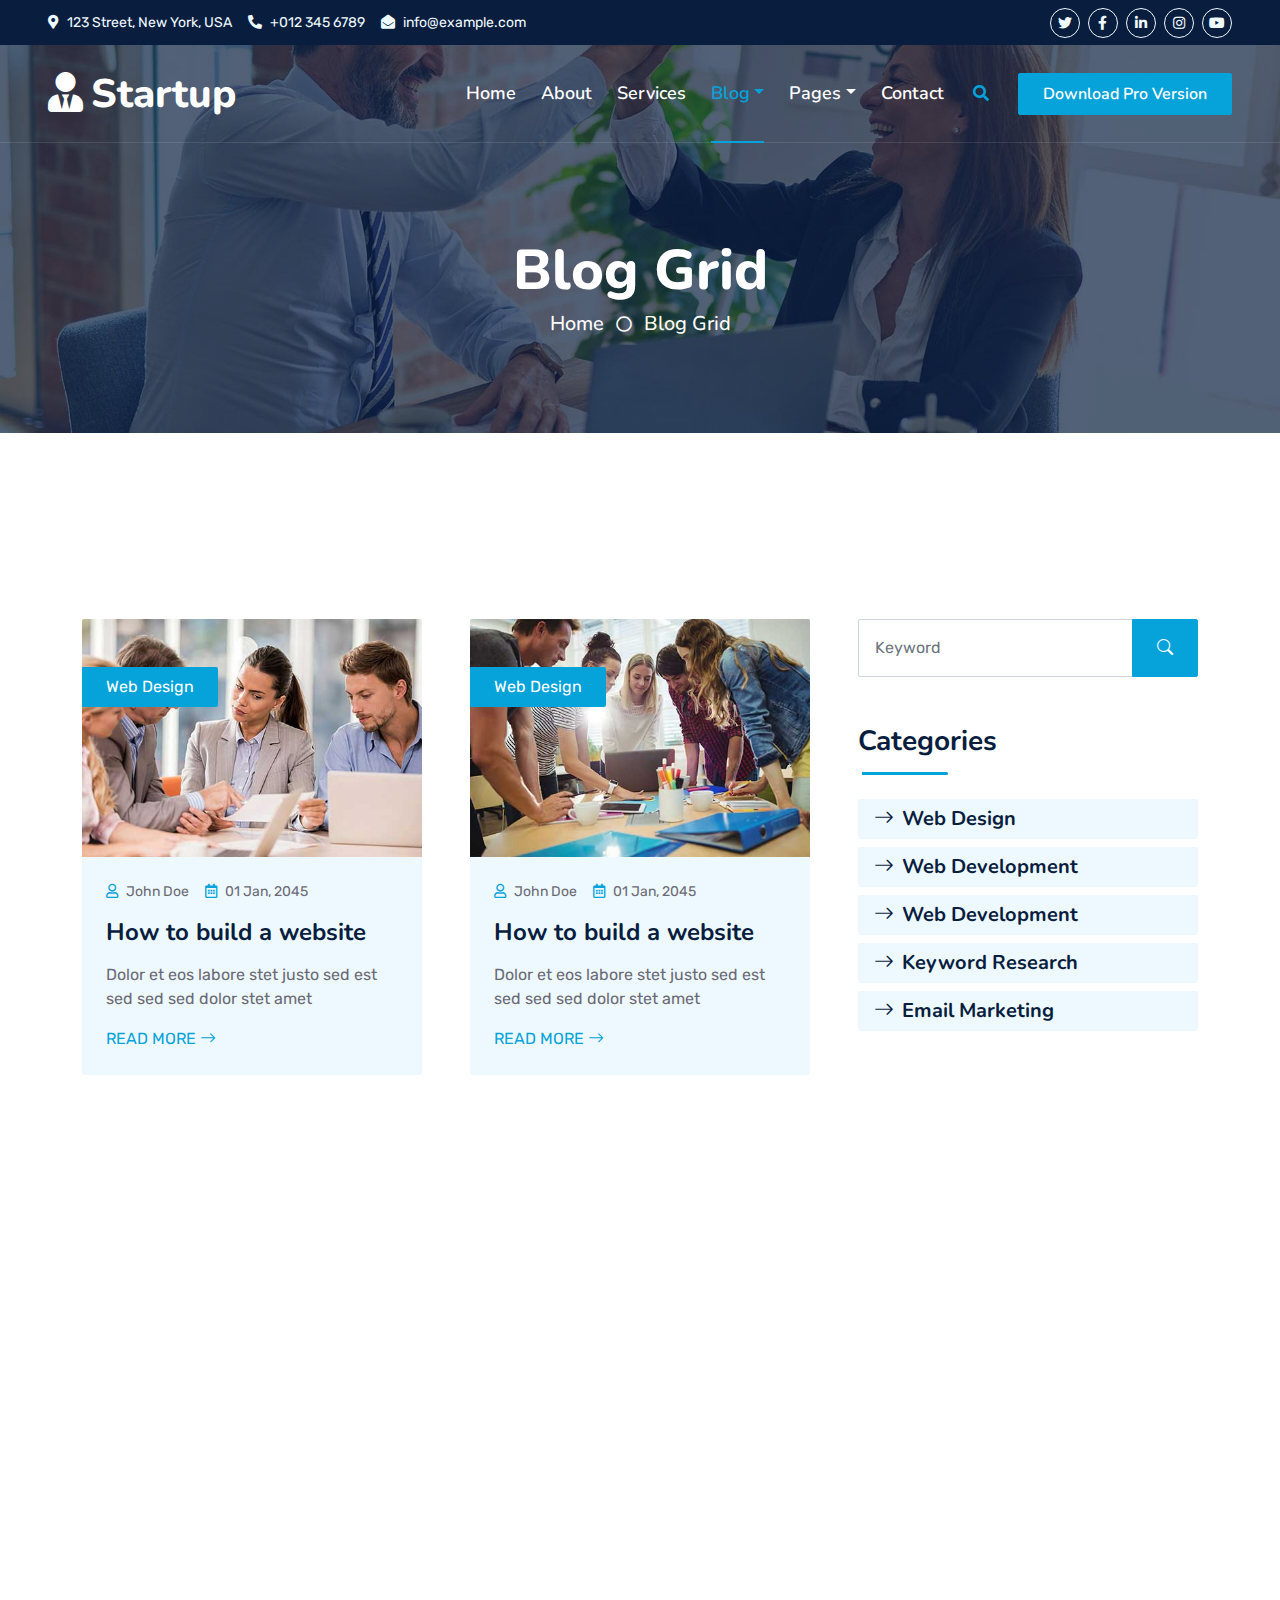
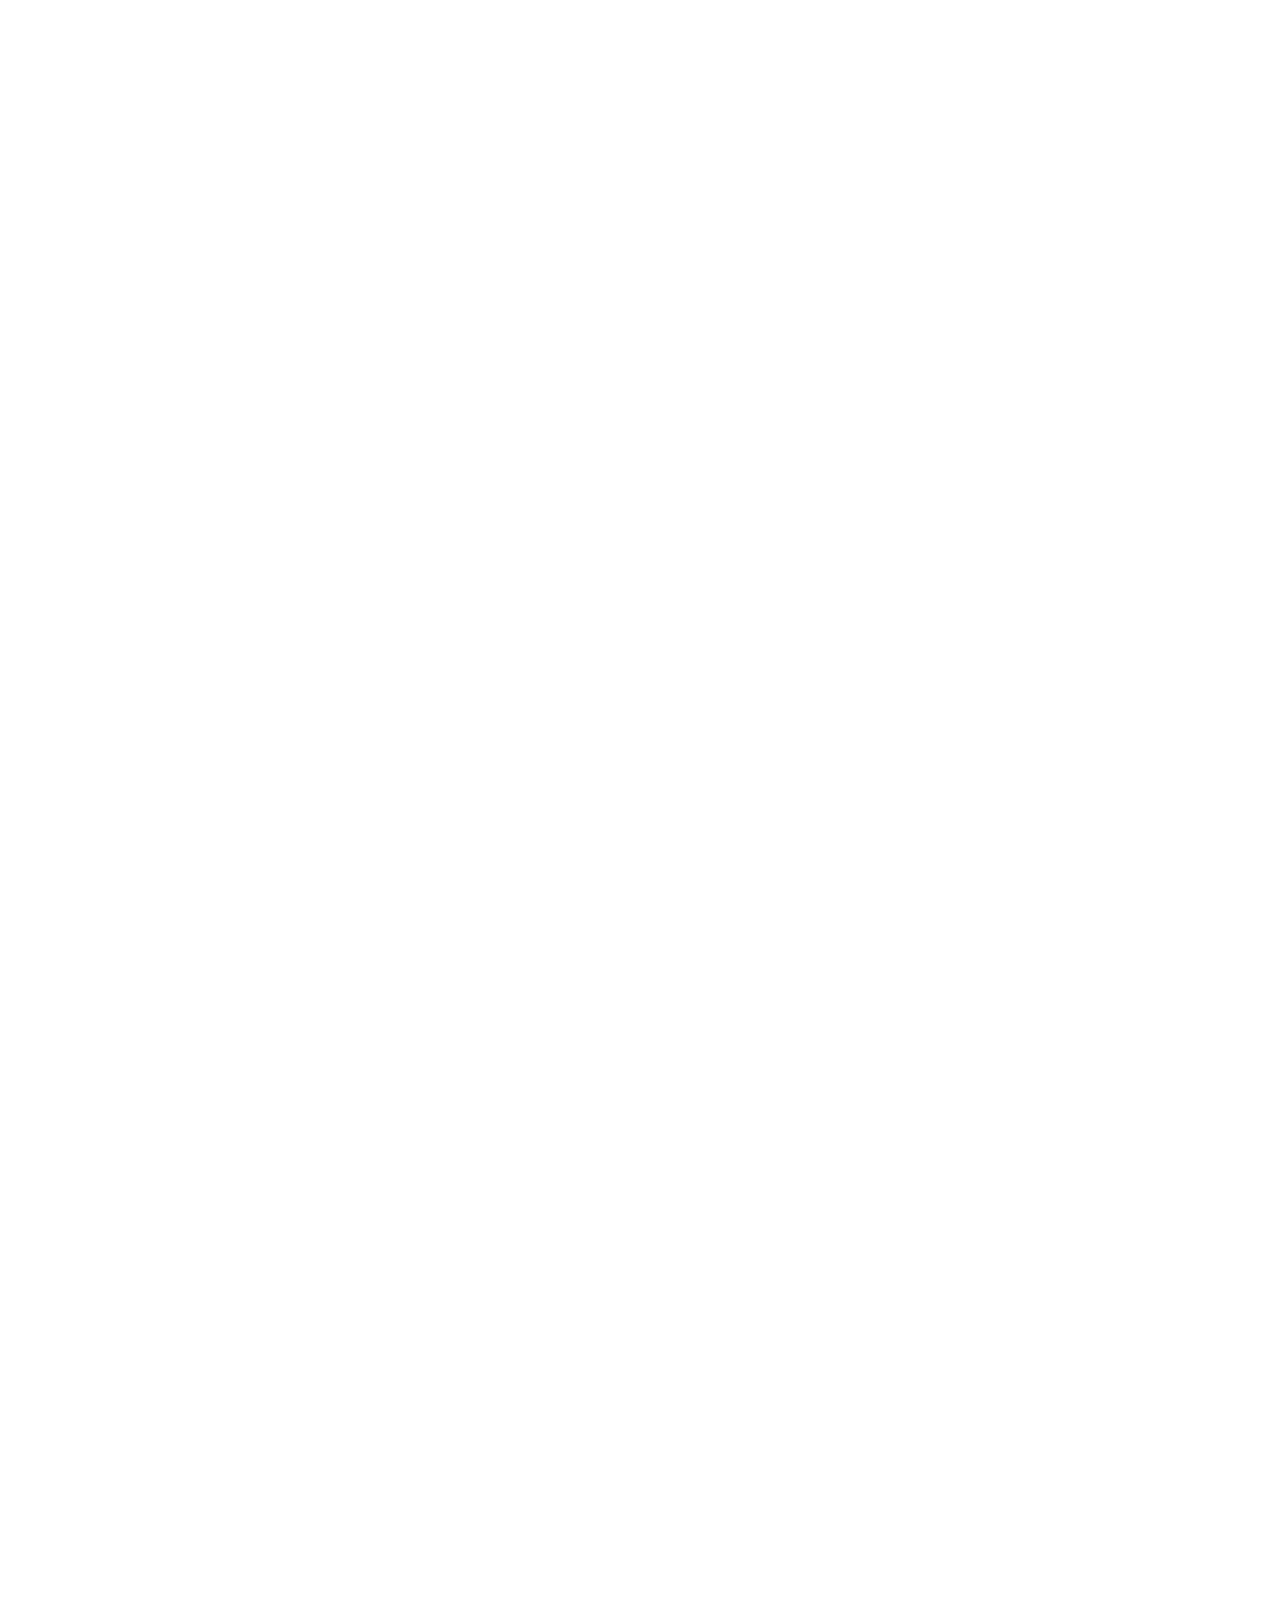
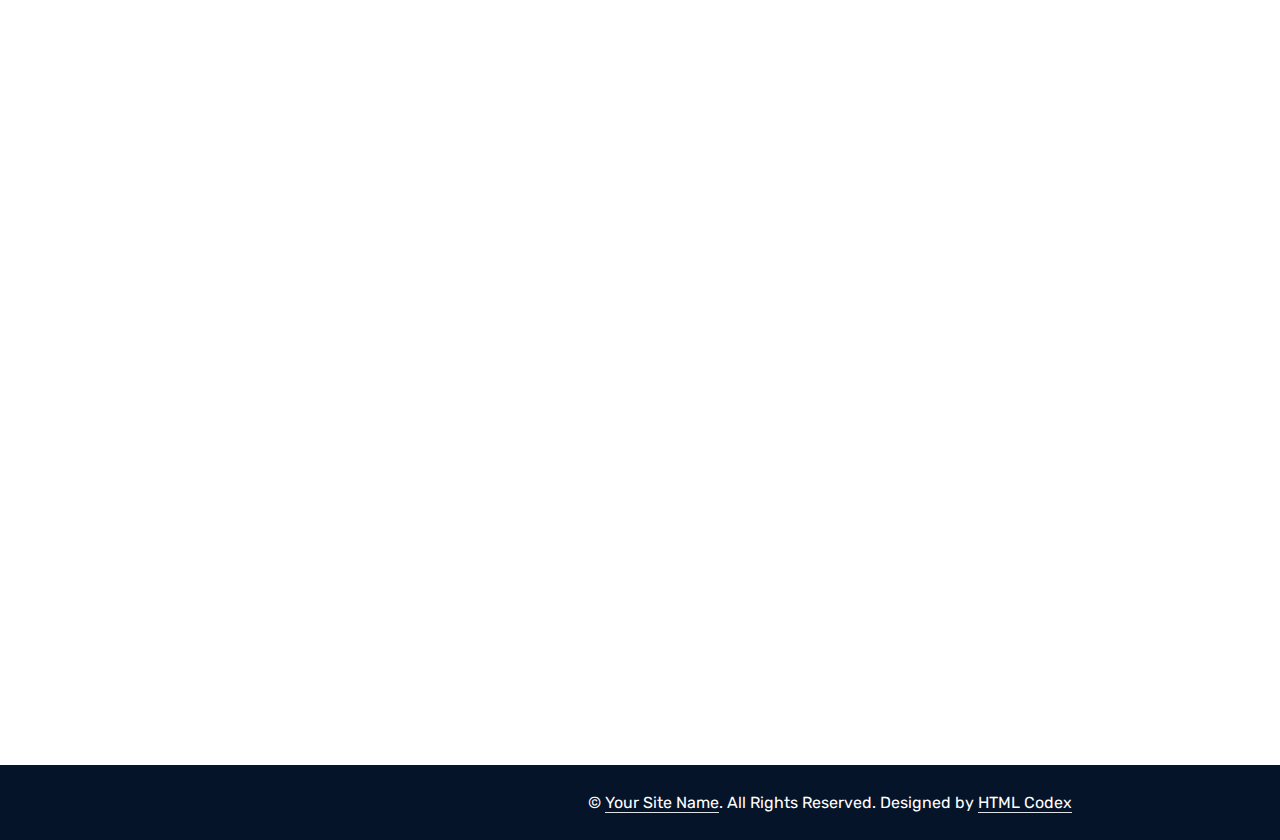
<file: blog.html>
<!DOCTYPE html>
<html lang="en">

<head>
    <meta charset="utf-8">
    <title>Startup - Startup Website Template</title>
    <meta content="width=device-width, initial-scale=1.0" name="viewport">
    <meta content="Free HTML Templates" name="keywords">
    <meta content="Free HTML Templates" name="description">

    <!-- Favicon -->
    <link href="img/favicon.ico" rel="icon">

    <!-- Google Web Fonts -->
    <link rel="preconnect" href="https://fonts.googleapis.com">
    <link rel="preconnect" href="https://fonts.gstatic.com" crossorigin>
    <link href="https://fonts.googleapis.com/css2?family=Nunito:wght@400;600;700;800&family=Rubik:wght@400;500;600;700&display=swap" rel="stylesheet">

    <!-- Icon Font Stylesheet -->
    <link href="https://cdnjs.cloudflare.com/ajax/libs/font-awesome/5.10.0/css/all.min.css" rel="stylesheet">
    <link href="https://cdn.jsdelivr.net/npm/bootstrap-icons@1.4.1/font/bootstrap-icons.css" rel="stylesheet">

    <!-- Libraries Stylesheet -->
    <link href="lib/owlcarousel/assets/owl.carousel.min.css" rel="stylesheet">
    <link href="lib/animate/animate.min.css" rel="stylesheet">

    <!-- Customized Bootstrap Stylesheet -->
    <link href="css/bootstrap.min.css" rel="stylesheet">

    <!-- Template Stylesheet -->
    <link href="css/style.css" rel="stylesheet">
</head>

<body>
    <!-- Spinner Start -->
    <div id="spinner" class="show bg-white position-fixed translate-middle w-100 vh-100 top-50 start-50 d-flex align-items-center justify-content-center">
        <div class="spinner"></div>
    </div>
    <!-- Spinner End -->


    <!-- Topbar Start -->
    <div class="container-fluid bg-dark px-5 d-none d-lg-block">
        <div class="row gx-0">
            <div class="col-lg-8 text-center text-lg-start mb-2 mb-lg-0">
                <div class="d-inline-flex align-items-center" style="height: 45px;">
                    <small class="me-3 text-light"><i class="fa fa-map-marker-alt me-2"></i>123 Street, New York, USA</small>
                    <small class="me-3 text-light"><i class="fa fa-phone-alt me-2"></i>+012 345 6789</small>
                    <small class="text-light"><i class="fa fa-envelope-open me-2"></i>info@example.com</small>
                </div>
            </div>
            <div class="col-lg-4 text-center text-lg-end">
                <div class="d-inline-flex align-items-center" style="height: 45px;">
                    <a class="btn btn-sm btn-outline-light btn-sm-square rounded-circle me-2" href=""><i class="fab fa-twitter fw-normal"></i></a>
                    <a class="btn btn-sm btn-outline-light btn-sm-square rounded-circle me-2" href=""><i class="fab fa-facebook-f fw-normal"></i></a>
                    <a class="btn btn-sm btn-outline-light btn-sm-square rounded-circle me-2" href=""><i class="fab fa-linkedin-in fw-normal"></i></a>
                    <a class="btn btn-sm btn-outline-light btn-sm-square rounded-circle me-2" href=""><i class="fab fa-instagram fw-normal"></i></a>
                    <a class="btn btn-sm btn-outline-light btn-sm-square rounded-circle" href=""><i class="fab fa-youtube fw-normal"></i></a>
                </div>
            </div>
        </div>
    </div>
    <!-- Topbar End -->


    <!-- Navbar Start -->
    <div class="container-fluid position-relative p-0">
        <nav class="navbar navbar-expand-lg navbar-dark px-5 py-3 py-lg-0">
            <a href="index.html" class="navbar-brand p-0">
                <h1 class="m-0"><i class="fa fa-user-tie me-2"></i>Startup</h1>
            </a>
            <button class="navbar-toggler" type="button" data-bs-toggle="collapse" data-bs-target="#navbarCollapse">
                <span class="fa fa-bars"></span>
            </button>
            <div class="collapse navbar-collapse" id="navbarCollapse">
                <div class="navbar-nav ms-auto py-0">
                    <a href="index.html" class="nav-item nav-link">Home</a>
                    <a href="about.html" class="nav-item nav-link">About</a>
                    <a href="service.html" class="nav-item nav-link">Services</a>
                    <div class="nav-item dropdown">
                        <a href="#" class="nav-link dropdown-toggle active" data-bs-toggle="dropdown">Blog</a>
                        <div class="dropdown-menu m-0">
                            <a href="blog.html" class="dropdown-item active">Blog Grid</a>
                            <a href="detail.html" class="dropdown-item">Blog Detail</a>
                        </div>
                    </div>
                    <div class="nav-item dropdown">
                        <a href="#" class="nav-link dropdown-toggle" data-bs-toggle="dropdown">Pages</a>
                        <div class="dropdown-menu m-0">
                            <a href="price.html" class="dropdown-item">Pricing Plan</a>
                            <a href="feature.html" class="dropdown-item">Our features</a>
                            <a href="team.html" class="dropdown-item">Team Members</a>
                            <a href="testimonial.html" class="dropdown-item">Testimonial</a>
                            <a href="quote.html" class="dropdown-item">Free Quote</a>
                        </div>
                    </div>
                    <a href="contact.html" class="nav-item nav-link">Contact</a>
                </div>
                <butaton type="button" class="btn text-primary ms-3" data-bs-toggle="modal" data-bs-target="#searchModal"><i class="fa fa-search"></i></butaton>
                <a href="https://htmlcodex.com/startup-company-website-template" class="btn btn-primary py-2 px-4 ms-3">Download Pro Version</a>
            </div>
        </nav>

        <div class="container-fluid bg-primary py-5 bg-header" style="margin-bottom: 90px;">
            <div class="row py-5">
                <div class="col-12 pt-lg-5 mt-lg-5 text-center">
                    <h1 class="display-4 text-white animated zoomIn">Blog Grid</h1>
                    <a href="" class="h5 text-white">Home</a>
                    <i class="far fa-circle text-white px-2"></i>
                    <a href="" class="h5 text-white">Blog Grid</a>
                </div>
            </div>
        </div>
    </div>
    <!-- Navbar End -->


    <!-- Full Screen Search Start -->
    <div class="modal fade" id="searchModal" tabindex="-1">
        <div class="modal-dialog modal-fullscreen">
            <div class="modal-content" style="background: rgba(9, 30, 62, .7);">
                <div class="modal-header border-0">
                    <button type="button" class="btn bg-white btn-close" data-bs-dismiss="modal" aria-label="Close"></button>
                </div>
                <div class="modal-body d-flex align-items-center justify-content-center">
                    <div class="input-group" style="max-width: 600px;">
                        <input type="text" class="form-control bg-transparent border-primary p-3" placeholder="Type search keyword">
                        <button class="btn btn-primary px-4"><i class="bi bi-search"></i></button>
                    </div>
                </div>
            </div>
        </div>
    </div>
    <!-- Full Screen Search End -->


    <!-- Blog Start -->
    <div class="container-fluid py-5 wow fadeInUp" data-wow-delay="0.1s">
        <div class="container py-5">
            <div class="row g-5">
                <!-- Blog list Start -->
                <div class="col-lg-8">
                    <div class="row g-5">
                        <div class="col-md-6 wow slideInUp" data-wow-delay="0.1s">
                            <div class="blog-item bg-light rounded overflow-hidden">
                                <div class="blog-img position-relative overflow-hidden">
                                    <img class="img-fluid" src="img/blog-1.jpg" alt="">
                                    <a class="position-absolute top-0 start-0 bg-primary text-white rounded-end mt-5 py-2 px-4" href="">Web Design</a>
                                </div>
                                <div class="p-4">
                                    <div class="d-flex mb-3">
                                        <small class="me-3"><i class="far fa-user text-primary me-2"></i>John Doe</small>
                                        <small><i class="far fa-calendar-alt text-primary me-2"></i>01 Jan, 2045</small>
                                    </div>
                                    <h4 class="mb-3">How to build a website</h4>
                                    <p>Dolor et eos labore stet justo sed est sed sed sed dolor stet amet</p>
                                    <a class="text-uppercase" href="">Read More <i class="bi bi-arrow-right"></i></a>
                                </div>
                            </div>
                        </div>
                        <div class="col-md-6 wow slideInUp" data-wow-delay="0.6s">
                            <div class="blog-item bg-light rounded overflow-hidden">
                                <div class="blog-img position-relative overflow-hidden">
                                    <img class="img-fluid" src="img/blog-2.jpg" alt="">
                                    <a class="position-absolute top-0 start-0 bg-primary text-white rounded-end mt-5 py-2 px-4" href="">Web Design</a>
                                </div>
                                <div class="p-4">
                                    <div class="d-flex mb-3">
                                        <small class="me-3"><i class="far fa-user text-primary me-2"></i>John Doe</small>
                                        <small><i class="far fa-calendar-alt text-primary me-2"></i>01 Jan, 2045</small>
                                    </div>
                                    <h4 class="mb-3">How to build a website</h4>
                                    <p>Dolor et eos labore stet justo sed est sed sed sed dolor stet amet</p>
                                    <a class="text-uppercase" href="">Read More <i class="bi bi-arrow-right"></i></a>
                                </div>
                            </div>
                        </div>
                        <div class="col-md-6 wow slideInUp" data-wow-delay="0.1s">
                            <div class="blog-item bg-light rounded overflow-hidden">
                                <div class="blog-img position-relative overflow-hidden">
                                    <img class="img-fluid" src="img/blog-3.jpg" alt="">
                                    <a class="position-absolute top-0 start-0 bg-primary text-white rounded-end mt-5 py-2 px-4" href="">Web Design</a>
                                </div>
                                <div class="p-4">
                                    <div class="d-flex mb-3">
                                        <small class="me-3"><i class="far fa-user text-primary me-2"></i>John Doe</small>
                                        <small><i class="far fa-calendar-alt text-primary me-2"></i>01 Jan, 2045</small>
                                    </div>
                                    <h4 class="mb-3">How to build a website</h4>
                                    <p>Dolor et eos labore stet justo sed est sed sed sed dolor stet amet</p>
                                    <a class="text-uppercase" href="">Read More <i class="bi bi-arrow-right"></i></a>
                                </div>
                            </div>
                        </div>
                        <div class="col-md-6 wow slideInUp" data-wow-delay="0.6s">
                            <div class="blog-item bg-light rounded overflow-hidden">
                                <div class="blog-img position-relative overflow-hidden">
                                    <img class="img-fluid" src="img/blog-1.jpg" alt="">
                                    <a class="position-absolute top-0 start-0 bg-primary text-white rounded-end mt-5 py-2 px-4" href="">Web Design</a>
                                </div>
                                <div class="p-4">
                                    <div class="d-flex mb-3">
                                        <small class="me-3"><i class="far fa-user text-primary me-2"></i>John Doe</small>
                                        <small><i class="far fa-calendar-alt text-primary me-2"></i>01 Jan, 2045</small>
                                    </div>
                                    <h4 class="mb-3">How to build a website</h4>
                                    <p>Dolor et eos labore stet justo sed est sed sed sed dolor stet amet</p>
                                    <a class="text-uppercase" href="">Read More <i class="bi bi-arrow-right"></i></a>
                                </div>
                            </div>
                        </div>
                        <div class="col-md-6 wow slideInUp" data-wow-delay="0.1s">
                            <div class="blog-item bg-light rounded overflow-hidden">
                                <div class="blog-img position-relative overflow-hidden">
                                    <img class="img-fluid" src="img/blog-2.jpg" alt="">
                                    <a class="position-absolute top-0 start-0 bg-primary text-white rounded-end mt-5 py-2 px-4" href="">Web Design</a>
                                </div>
                                <div class="p-4">
                                    <div class="d-flex mb-3">
                                        <small class="me-3"><i class="far fa-user text-primary me-2"></i>John Doe</small>
                                        <small><i class="far fa-calendar-alt text-primary me-2"></i>01 Jan, 2045</small>
                                    </div>
                                    <h4 class="mb-3">How to build a website</h4>
                                    <p>Dolor et eos labore stet justo sed est sed sed sed dolor stet amet</p>
                                    <a class="text-uppercase" href="">Read More <i class="bi bi-arrow-right"></i></a>
                                </div>
                            </div>
                        </div>
                        <div class="col-md-6 wow slideInUp" data-wow-delay="0.6s">
                            <div class="blog-item bg-light rounded overflow-hidden">
                                <div class="blog-img position-relative overflow-hidden">
                                    <img class="img-fluid" src="img/blog-3.jpg" alt="">
                                    <a class="position-absolute top-0 start-0 bg-primary text-white rounded-end mt-5 py-2 px-4" href="">Web Design</a>
                                </div>
                                <div class="p-4">
                                    <div class="d-flex mb-3">
                                        <small class="me-3"><i class="far fa-user text-primary me-2"></i>John Doe</small>
                                        <small><i class="far fa-calendar-alt text-primary me-2"></i>01 Jan, 2045</small>
                                    </div>
                                    <h4 class="mb-3">How to build a website</h4>
                                    <p>Dolor et eos labore stet justo sed est sed sed sed dolor stet amet</p>
                                    <a class="text-uppercase" href="">Read More <i class="bi bi-arrow-right"></i></a>
                                </div>
                            </div>
                        </div>
                        <div class="col-md-6 wow slideInUp" data-wow-delay="0.1s">
                            <div class="blog-item bg-light rounded overflow-hidden">
                                <div class="blog-img position-relative overflow-hidden">
                                    <img class="img-fluid" src="img/blog-1.jpg" alt="">
                                    <a class="position-absolute top-0 start-0 bg-primary text-white rounded-end mt-5 py-2 px-4" href="">Web Design</a>
                                </div>
                                <div class="p-4">
                                    <div class="d-flex mb-3">
                                        <small class="me-3"><i class="far fa-user text-primary me-2"></i>John Doe</small>
                                        <small><i class="far fa-calendar-alt text-primary me-2"></i>01 Jan, 2045</small>
                                    </div>
                                    <h4 class="mb-3">How to build a website</h4>
                                    <p>Dolor et eos labore stet justo sed est sed sed sed dolor stet amet</p>
                                    <a class="text-uppercase" href="">Read More <i class="bi bi-arrow-right"></i></a>
                                </div>
                            </div>
                        </div>
                        <div class="col-md-6 wow slideInUp" data-wow-delay="0.6s">
                            <div class="blog-item bg-light rounded overflow-hidden">
                                <div class="blog-img position-relative overflow-hidden">
                                    <img class="img-fluid" src="img/blog-2.jpg" alt="">
                                    <a class="position-absolute top-0 start-0 bg-primary text-white rounded-end mt-5 py-2 px-4" href="">Web Design</a>
                                </div>
                                <div class="p-4">
                                    <div class="d-flex mb-3">
                                        <small class="me-3"><i class="far fa-user text-primary me-2"></i>John Doe</small>
                                        <small><i class="far fa-calendar-alt text-primary me-2"></i>01 Jan, 2045</small>
                                    </div>
                                    <h4 class="mb-3">How to build a website</h4>
                                    <p>Dolor et eos labore stet justo sed est sed sed sed dolor stet amet</p>
                                    <a class="text-uppercase" href="">Read More <i class="bi bi-arrow-right"></i></a>
                                </div>
                            </div>
                        </div>
                        <div class="col-md-6 wow slideInUp" data-wow-delay="0.1s">
                            <div class="blog-item bg-light rounded overflow-hidden">
                                <div class="blog-img position-relative overflow-hidden">
                                    <img class="img-fluid" src="img/blog-3.jpg" alt="">
                                    <a class="position-absolute top-0 start-0 bg-primary text-white rounded-end mt-5 py-2 px-4" href="">Web Design</a>
                                </div>
                                <div class="p-4">
                                    <div class="d-flex mb-3">
                                        <small class="me-3"><i class="far fa-user text-primary me-2"></i>John Doe</small>
                                        <small><i class="far fa-calendar-alt text-primary me-2"></i>01 Jan, 2045</small>
                                    </div>
                                    <h4 class="mb-3">How to build a website</h4>
                                    <p>Dolor et eos labore stet justo sed est sed sed sed dolor stet amet</p>
                                    <a class="text-uppercase" href="">Read More <i class="bi bi-arrow-right"></i></a>
                                </div>
                            </div>
                        </div>
                        <div class="col-md-6 wow slideInUp" data-wow-delay="0.6s">
                            <div class="blog-item bg-light rounded overflow-hidden">
                                <div class="blog-img position-relative overflow-hidden">
                                    <img class="img-fluid" src="img/blog-1.jpg" alt="">
                                    <a class="position-absolute top-0 start-0 bg-primary text-white rounded-end mt-5 py-2 px-4" href="">Web Design</a>
                                </div>
                                <div class="p-4">
                                    <div class="d-flex mb-3">
                                        <small class="me-3"><i class="far fa-user text-primary me-2"></i>John Doe</small>
                                        <small><i class="far fa-calendar-alt text-primary me-2"></i>01 Jan, 2045</small>
                                    </div>
                                    <h4 class="mb-3">How to build a website</h4>
                                    <p>Dolor et eos labore stet justo sed est sed sed sed dolor stet amet</p>
                                    <a class="text-uppercase" href="">Read More <i class="bi bi-arrow-right"></i></a>
                                </div>
                            </div>
                        </div>
                        <div class="col-12 wow slideInUp" data-wow-delay="0.1s">
                            <nav aria-label="Page navigation">
                              <ul class="pagination pagination-lg m-0">
                                <li class="page-item disabled">
                                  <a class="page-link rounded-0" href="#" aria-label="Previous">
                                    <span aria-hidden="true"><i class="bi bi-arrow-left"></i></span>
                                  </a>
                                </li>
                                <li class="page-item active"><a class="page-link" href="#">1</a></li>
                                <li class="page-item"><a class="page-link" href="#">2</a></li>
                                <li class="page-item"><a class="page-link" href="#">3</a></li>
                                <li class="page-item">
                                  <a class="page-link rounded-0" href="#" aria-label="Next">
                                    <span aria-hidden="true"><i class="bi bi-arrow-right"></i></span>
                                  </a>
                                </li>
                              </ul>
                            </nav>
                        </div>
                    </div>
                </div>
                <!-- Blog list End -->
    
                <!-- Sidebar Start -->
                <div class="col-lg-4">
                    <!-- Search Form Start -->
                    <div class="mb-5 wow slideInUp" data-wow-delay="0.1s">
                        <div class="input-group">
                            <input type="text" class="form-control p-3" placeholder="Keyword">
                            <button class="btn btn-primary px-4"><i class="bi bi-search"></i></button>
                        </div>
                    </div>
                    <!-- Search Form End -->
    
                    <!-- Category Start -->
                    <div class="mb-5 wow slideInUp" data-wow-delay="0.1s">
                        <div class="section-title section-title-sm position-relative pb-3 mb-4">
                            <h3 class="mb-0">Categories</h3>
                        </div>
                        <div class="link-animated d-flex flex-column justify-content-start">
                            <a class="h5 fw-semi-bold bg-light rounded py-2 px-3 mb-2" href="#"><i class="bi bi-arrow-right me-2"></i>Web Design</a>
                            <a class="h5 fw-semi-bold bg-light rounded py-2 px-3 mb-2" href="#"><i class="bi bi-arrow-right me-2"></i>Web Development</a>
                            <a class="h5 fw-semi-bold bg-light rounded py-2 px-3 mb-2" href="#"><i class="bi bi-arrow-right me-2"></i>Web Development</a>
                            <a class="h5 fw-semi-bold bg-light rounded py-2 px-3 mb-2" href="#"><i class="bi bi-arrow-right me-2"></i>Keyword Research</a>
                            <a class="h5 fw-semi-bold bg-light rounded py-2 px-3 mb-2" href="#"><i class="bi bi-arrow-right me-2"></i>Email Marketing</a>
                        </div>
                    </div>
                    <!-- Category End -->
    
                    <!-- Recent Post Start -->
                    <div class="mb-5 wow slideInUp" data-wow-delay="0.1s">
                        <div class="section-title section-title-sm position-relative pb-3 mb-4">
                            <h3 class="mb-0">Recent Post</h3>
                        </div>
                        <div class="d-flex rounded overflow-hidden mb-3">
                            <img class="img-fluid" src="img/blog-1.jpg" style="width: 100px; height: 100px; object-fit: cover;" alt="">
                            <a href="" class="h5 fw-semi-bold d-flex align-items-center bg-light px-3 mb-0">Lorem ipsum dolor sit amet adipis elit
                            </a>
                        </div>
                        <div class="d-flex rounded overflow-hidden mb-3">
                            <img class="img-fluid" src="img/blog-2.jpg" style="width: 100px; height: 100px; object-fit: cover;" alt="">
                            <a href="" class="h5 fw-semi-bold d-flex align-items-center bg-light px-3 mb-0">Lorem ipsum dolor sit amet adipis elit
                            </a>
                        </div>
                        <div class="d-flex rounded overflow-hidden mb-3">
                            <img class="img-fluid" src="img/blog-3.jpg" style="width: 100px; height: 100px; object-fit: cover;" alt="">
                            <a href="" class="h5 fw-semi-bold d-flex align-items-center bg-light px-3 mb-0">Lorem ipsum dolor sit amet adipis elit
                            </a>
                        </div>
                        <div class="d-flex rounded overflow-hidden mb-3">
                            <img class="img-fluid" src="img/blog-1.jpg" style="width: 100px; height: 100px; object-fit: cover;" alt="">
                            <a href="" class="h5 fw-semi-bold d-flex align-items-center bg-light px-3 mb-0">Lorem ipsum dolor sit amet adipis elit
                            </a>
                        </div>
                        <div class="d-flex rounded overflow-hidden mb-3">
                            <img class="img-fluid" src="img/blog-2.jpg" style="width: 100px; height: 100px; object-fit: cover;" alt="">
                            <a href="" class="h5 fw-semi-bold d-flex align-items-center bg-light px-3 mb-0">Lorem ipsum dolor sit amet adipis elit
                            </a>
                        </div>
                        <div class="d-flex rounded overflow-hidden mb-3">
                            <img class="img-fluid" src="img/blog-3.jpg" style="width: 100px; height: 100px; object-fit: cover;" alt="">
                            <a href="" class="h5 fw-semi-bold d-flex align-items-center bg-light px-3 mb-0">Lorem ipsum dolor sit amet adipis elit
                            </a>
                        </div>
                    </div>
                    <!-- Recent Post End -->
    
                    <!-- Image Start -->
                    <div class="mb-5 wow slideInUp" data-wow-delay="0.1s">
                        <img src="img/blog-1.jpg" alt="" class="img-fluid rounded">
                    </div>
                    <!-- Image End -->
    
                    <!-- Tags Start -->
                    <div class="mb-5 wow slideInUp" data-wow-delay="0.1s">
                        <div class="section-title section-title-sm position-relative pb-3 mb-4">
                            <h3 class="mb-0">Tag Cloud</h3>
                        </div>
                        <div class="d-flex flex-wrap m-n1">
                            <a href="" class="btn btn-light m-1">Design</a>
                            <a href="" class="btn btn-light m-1">Development</a>
                            <a href="" class="btn btn-light m-1">Marketing</a>
                            <a href="" class="btn btn-light m-1">SEO</a>
                            <a href="" class="btn btn-light m-1">Writing</a>
                            <a href="" class="btn btn-light m-1">Consulting</a>
                            <a href="" class="btn btn-light m-1">Design</a>
                            <a href="" class="btn btn-light m-1">Development</a>
                            <a href="" class="btn btn-light m-1">Marketing</a>
                            <a href="" class="btn btn-light m-1">SEO</a>
                            <a href="" class="btn btn-light m-1">Writing</a>
                            <a href="" class="btn btn-light m-1">Consulting</a>
                        </div>
                    </div>
                    <!-- Tags End -->
    
                    <!-- Plain Text Start -->
                    <div class="wow slideInUp" data-wow-delay="0.1s">
                        <div class="section-title section-title-sm position-relative pb-3 mb-4">
                            <h3 class="mb-0">Plain Text</h3>
                        </div>
                        <div class="bg-light text-center" style="padding: 30px;">
                            <p>Vero sea et accusam justo dolor accusam lorem consetetur, dolores sit amet sit dolor clita kasd justo, diam accusam no sea ut tempor magna takimata, amet sit et diam dolor ipsum amet diam</p>
                            <a href="" class="btn btn-primary py-2 px-4">Read More</a>
                        </div>
                    </div>
                    <!-- Plain Text End -->
                </div>
                <!-- Sidebar End -->
            </div>
        </div>
    </div>
    <!-- Blog End -->


    <!-- Vendor Start -->
    <div class="container-fluid py-5 wow fadeInUp" data-wow-delay="0.1s">
        <div class="container py-5 mb-5">
            <div class="bg-white">
                <div class="owl-carousel vendor-carousel">
                    <img src="img/vendor-1.jpg" alt="">
                    <img src="img/vendor-2.jpg" alt="">
                    <img src="img/vendor-3.jpg" alt="">
                    <img src="img/vendor-4.jpg" alt="">
                    <img src="img/vendor-5.jpg" alt="">
                    <img src="img/vendor-6.jpg" alt="">
                    <img src="img/vendor-7.jpg" alt="">
                    <img src="img/vendor-8.jpg" alt="">
                    <img src="img/vendor-9.jpg" alt="">
                </div>
            </div>
        </div>
    </div>
    <!-- Vendor End -->
    

    <!-- Footer Start -->
    <div class="container-fluid bg-dark text-light mt-5 wow fadeInUp" data-wow-delay="0.1s">
        <div class="container">
            <div class="row gx-5">
                <div class="col-lg-4 col-md-6 footer-about">
                    <div class="d-flex flex-column align-items-center justify-content-center text-center h-100 bg-primary p-4">
                        <a href="index.html" class="navbar-brand">
                            <h1 class="m-0 text-white"><i class="fa fa-user-tie me-2"></i>Startup</h1>
                        </a>
                        <p class="mt-3 mb-4">Lorem diam sit erat dolor elitr et, diam lorem justo amet clita stet eos sit. Elitr dolor duo lorem, elitr clita ipsum sea. Diam amet erat lorem stet eos. Diam amet et kasd eos duo.</p>
                        <form action="">
                            <div class="input-group">
                                <input type="text" class="form-control border-white p-3" placeholder="Your Email">
                                <button class="btn btn-dark">Sign Up</button>
                            </div>
                        </form>
                    </div>
                </div>
                <div class="col-lg-8 col-md-6">
                    <div class="row gx-5">
                        <div class="col-lg-4 col-md-12 pt-5 mb-5">
                            <div class="section-title section-title-sm position-relative pb-3 mb-4">
                                <h3 class="text-light mb-0">Get In Touch</h3>
                            </div>
                            <div class="d-flex mb-2">
                                <i class="bi bi-geo-alt text-primary me-2"></i>
                                <p class="mb-0">123 Street, New York, USA</p>
                            </div>
                            <div class="d-flex mb-2">
                                <i class="bi bi-envelope-open text-primary me-2"></i>
                                <p class="mb-0">info@example.com</p>
                            </div>
                            <div class="d-flex mb-2">
                                <i class="bi bi-telephone text-primary me-2"></i>
                                <p class="mb-0">+012 345 67890</p>
                            </div>
                            <div class="d-flex mt-4">
                                <a class="btn btn-primary btn-square me-2" href="#"><i class="fab fa-twitter fw-normal"></i></a>
                                <a class="btn btn-primary btn-square me-2" href="#"><i class="fab fa-facebook-f fw-normal"></i></a>
                                <a class="btn btn-primary btn-square me-2" href="#"><i class="fab fa-linkedin-in fw-normal"></i></a>
                                <a class="btn btn-primary btn-square" href="#"><i class="fab fa-instagram fw-normal"></i></a>
                            </div>
                        </div>
                        <div class="col-lg-4 col-md-12 pt-0 pt-lg-5 mb-5">
                            <div class="section-title section-title-sm position-relative pb-3 mb-4">
                                <h3 class="text-light mb-0">Quick Links</h3>
                            </div>
                            <div class="link-animated d-flex flex-column justify-content-start">
                                <a class="text-light mb-2" href="#"><i class="bi bi-arrow-right text-primary me-2"></i>Home</a>
                                <a class="text-light mb-2" href="#"><i class="bi bi-arrow-right text-primary me-2"></i>About Us</a>
                                <a class="text-light mb-2" href="#"><i class="bi bi-arrow-right text-primary me-2"></i>Our Services</a>
                                <a class="text-light mb-2" href="#"><i class="bi bi-arrow-right text-primary me-2"></i>Meet The Team</a>
                                <a class="text-light mb-2" href="#"><i class="bi bi-arrow-right text-primary me-2"></i>Latest Blog</a>
                                <a class="text-light" href="#"><i class="bi bi-arrow-right text-primary me-2"></i>Contact Us</a>
                            </div>
                        </div>
                        <div class="col-lg-4 col-md-12 pt-0 pt-lg-5 mb-5">
                            <div class="section-title section-title-sm position-relative pb-3 mb-4">
                                <h3 class="text-light mb-0">Popular Links</h3>
                            </div>
                            <div class="link-animated d-flex flex-column justify-content-start">
                                <a class="text-light mb-2" href="#"><i class="bi bi-arrow-right text-primary me-2"></i>Home</a>
                                <a class="text-light mb-2" href="#"><i class="bi bi-arrow-right text-primary me-2"></i>About Us</a>
                                <a class="text-light mb-2" href="#"><i class="bi bi-arrow-right text-primary me-2"></i>Our Services</a>
                                <a class="text-light mb-2" href="#"><i class="bi bi-arrow-right text-primary me-2"></i>Meet The Team</a>
                                <a class="text-light mb-2" href="#"><i class="bi bi-arrow-right text-primary me-2"></i>Latest Blog</a>
                                <a class="text-light" href="#"><i class="bi bi-arrow-right text-primary me-2"></i>Contact Us</a>
                            </div>
                        </div>
                    </div>
                </div>
            </div>
        </div>
    </div>
    <div class="container-fluid text-white" style="background: #061429;">
        <div class="container text-center">
            <div class="row justify-content-end">
                <div class="col-lg-8 col-md-6">
                    <div class="d-flex align-items-center justify-content-center" style="height: 75px;">
                        <p class="mb-0">&copy; <a class="text-white border-bottom" href="#">Your Site Name</a>. All Rights Reserved. 
						
						<!--/*** This template is free as long as you keep the footer author’s credit link/attribution link/backlink. If you'd like to use the template without the footer author’s credit link/attribution link/backlink, you can purchase the Credit Removal License from "https://htmlcodex.com/credit-removal". Thank you for your support. ***/-->
						Designed by <a class="text-white border-bottom" href="https://htmlcodex.com">HTML Codex</a></p>
                    </div>
                </div>
            </div>
        </div>
    </div>
    <!-- Footer End -->


    <!-- Back to Top -->
    <a href="#" class="btn btn-lg btn-primary btn-lg-square rounded back-to-top"><i class="bi bi-arrow-up"></i></a>


    <!-- JavaScript Libraries -->
    <script src="https://code.jquery.com/jquery-3.4.1.min.js"></script>
    <script src="https://cdn.jsdelivr.net/npm/bootstrap@5.0.0/dist/js/bootstrap.bundle.min.js"></script>
    <script src="lib/wow/wow.min.js"></script>
    <script src="lib/easing/easing.min.js"></script>
    <script src="lib/waypoints/waypoints.min.js"></script>
    <script src="lib/counterup/counterup.min.js"></script>
    <script src="lib/owlcarousel/owl.carousel.min.js"></script>

    <!-- Template Javascript -->
    <script src="js/main.js"></script>
</body>

</html>
</file>
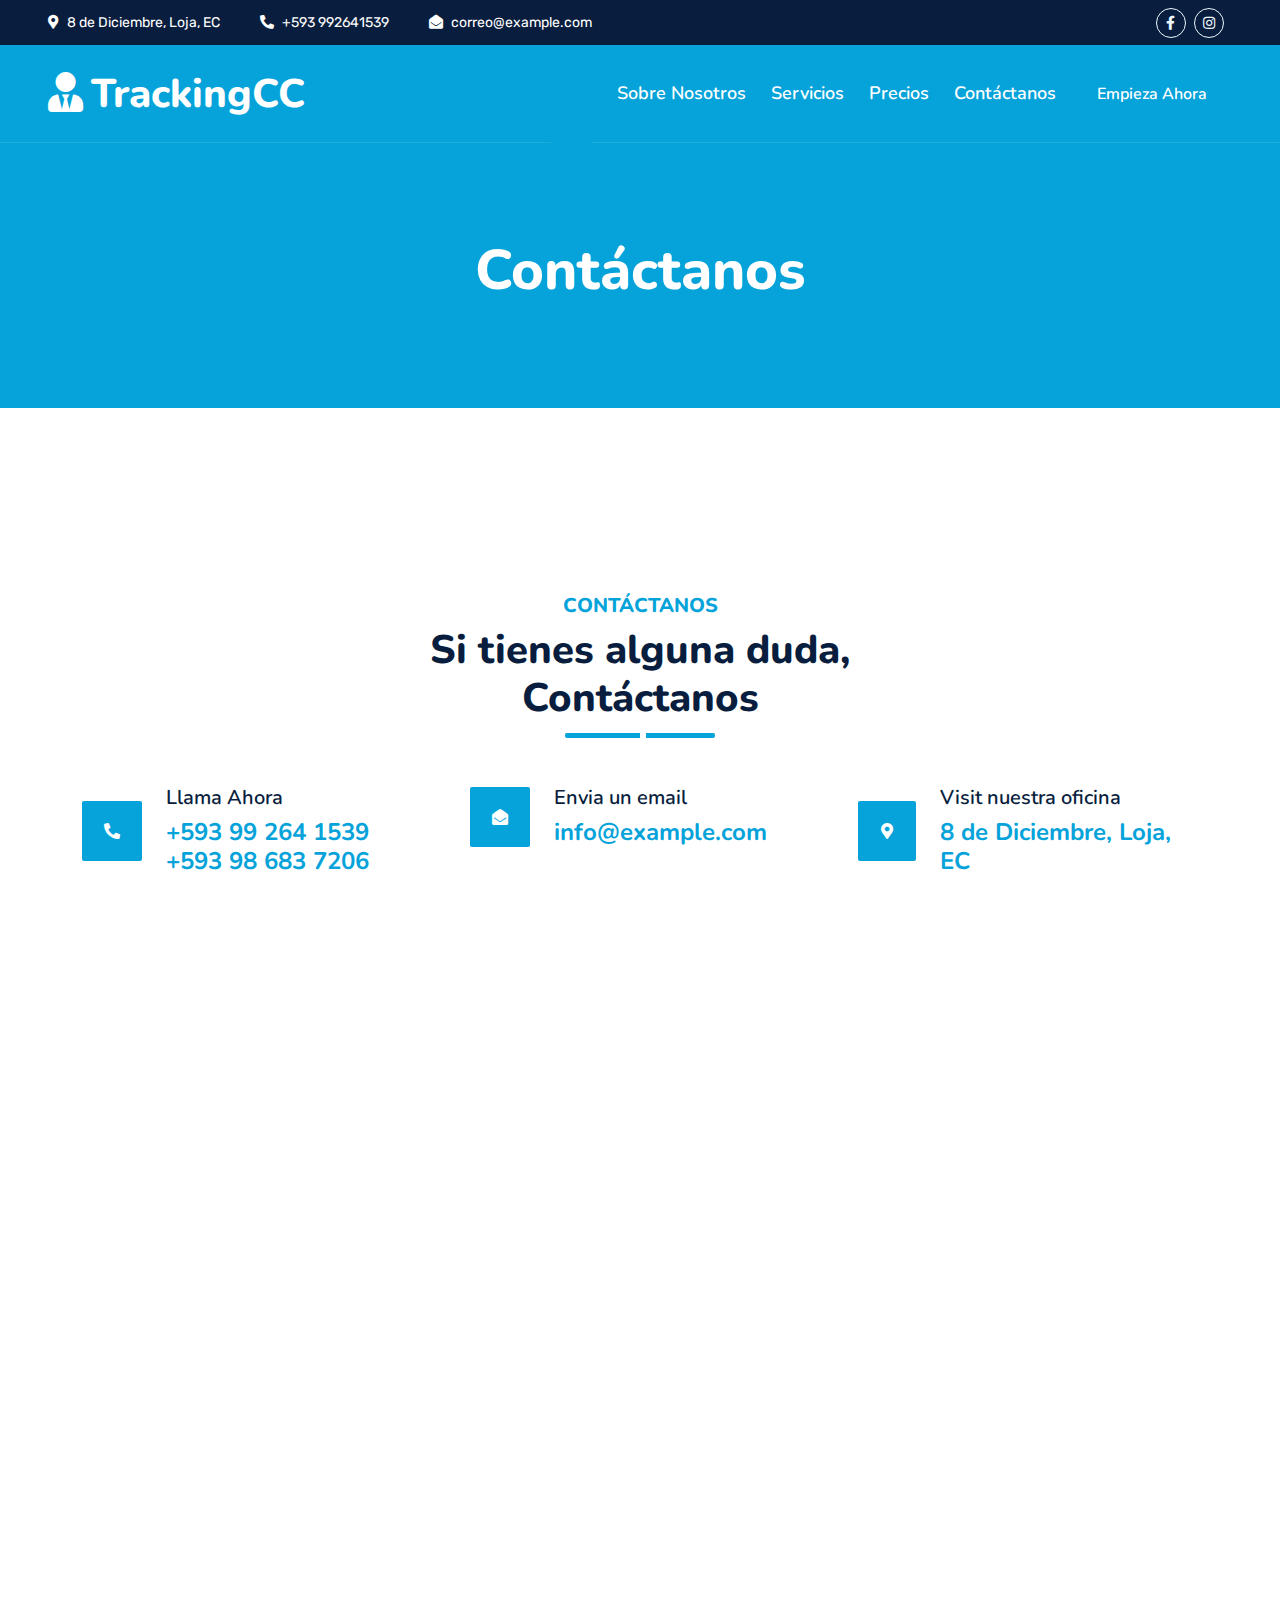
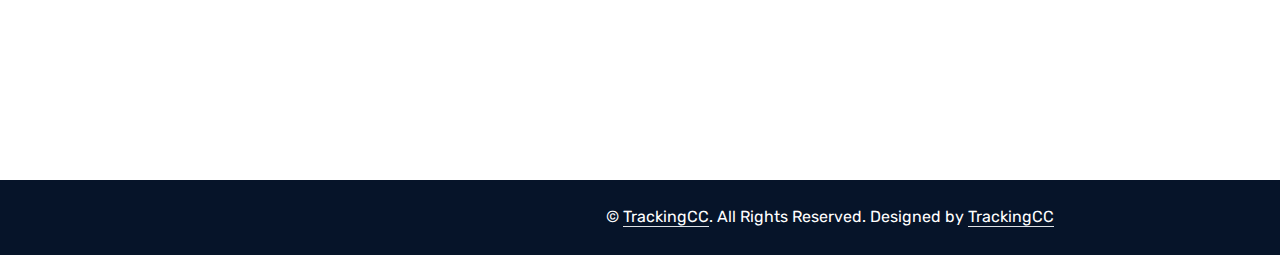
<file: contact.html>
<!DOCTYPE html>
<html lang="en">

<head>
    <meta charset="utf-8">
    <title>TrackingCC | Rastreo Satelital</title>
    <meta content="width=device-width, initial-scale=1.0" name="viewport">
    <meta content="Free HTML Templates" name="keywords">
    <meta content="Free HTML Templates" name="description">

    <!-- Favicon -->
    <link href="img/favicon.ico" rel="icon">

    <!-- Google Web Fonts -->
    <link rel="preconnect" href="https://fonts.googleapis.com">
    <link rel="preconnect" href="https://fonts.gstatic.com" crossorigin>
    <link href="https://fonts.googleapis.com/css2?family=Nunito:wght@400;600;700;800&family=Rubik:wght@400;500;600;700&display=swap" rel="stylesheet">

    <!-- Icon Font Stylesheet -->
    <link href="https://cdnjs.cloudflare.com/ajax/libs/font-awesome/5.10.0/css/all.min.css" rel="stylesheet">
    <link href="https://cdn.jsdelivr.net/npm/bootstrap-icons@1.4.1/font/bootstrap-icons.css" rel="stylesheet">

    <!-- Libraries Stylesheet -->
    <link href="lib/owlcarousel/assets/owl.carousel.min.css" rel="stylesheet">
    <link href="lib/animate/animate.min.css" rel="stylesheet">

    <!-- Customized Bootstrap Stylesheet -->
    <link href="css/bootstrap.min.css" rel="stylesheet">

    <!-- Template Stylesheet -->
    <link href="css/style.css" rel="stylesheet">
</head>

<body>
    <!-- Spinner Start -->
    <div id="spinner" class="show bg-white position-fixed translate-middle w-100 vh-100 top-50 start-50 d-flex align-items-center justify-content-center">
        <div class="spinner"></div>
    </div>
    <!-- Spinner End -->


    <!-- Topbar Start -->
    <div class="container-fluid bg-dark px-5 d-none d-lg-block">
        <div class="row gx-0">
            <div class="col-lg-8 text-center text-lg-start mb-2 mb-lg-0">
                <div class="d-inline-flex align-items-center" style="height: 45px;">
                    <small class="head-bar-info"><i class="fa fa-map-marker-alt me-2"></i>8 de Diciembre, Loja, EC</small>
                    <small class="head-bar-info"><i class="fa fa-phone-alt me-2"></i>+593 992641539</small>
                    <small class="head-bar-info"><i class="fa fa-envelope-open me-2"></i>correo@example.com</small>
                </div>
            </div>
            <div class="col-lg-4 text-center text-lg-end">
                <div class="d-inline-flex align-items-center" style="height: 45px;">
                    <a class="btn btn-sm btn-outline-light btn-sm-square rounded-circle me-2" href=""><i class="fab fa-facebook-f fw-normal"></i></a>
                    <a class="btn btn-sm btn-outline-light btn-sm-square rounded-circle me-2" href=""><i class="fab fa-instagram fw-normal"></i></a>
                </div>
            </div>
        </div>
    </div>
    <!-- Topbar End -->


    <!-- Navbar Start -->
    <div class="container-fluid position-relative p-0">
        <nav class="navbar navbar-expand-lg navbar-dark px-5 py-3 py-lg-0">
            <a href="index.html" class="navbar-brand p-0">
                <h1 class="m-0"><i class="fa fa-user-tie me-2"></i>TrackingCC</h1>
            </a>
            <button class="navbar-toggler" type="button" data-bs-toggle="collapse" data-bs-target="#navbarCollapse">
                <span class="fa fa-bars"></span>
            </button>
            <div class="collapse navbar-collapse" id="navbarCollapse">
                <div class="navbar-nav ms-auto py-0">
                    <a href="index.html" class="nav-item nav-link active">Inicio</a>
                    <a href="about.html" class="nav-item nav-link">Sobre Nosotros</a>
                    <a href="service.html" class="nav-item nav-link">Servicios</a>
                    <a href="price.html" class="nav-item nav-link">Precios</a>
                    <a href="contact.html" class="nav-item nav-link">Contáctanos</a>
                </div>
                <a href="https://wa.me/593992641539?text=Hola%2C%20necesito%20más%20información" target="_blank" class="btn btn-primary py-2 px-4 ms-3">Empieza Ahora</a>
            </div>
        </nav>

        <div class="container-fluid bg-primary py-5" style="margin-bottom: 90px;">
            <div class="row py-5">
                <div class="col-12 pt-lg-5 mt-lg-5 text-center">
                    <h1 class="display-4 text-white animated zoomIn">Contáctanos</h1>
                </div>
            </div>
        </div>
    </div>
    <!-- Navbar End -->


    <!-- Full Screen Search Start -->
    <div class="modal fade" id="searchModal" tabindex="-1">
        <div class="modal-dialog modal-fullscreen">
            <div class="modal-content" style="background: rgba(9, 30, 62, .7);">
                <div class="modal-header border-0">
                    <button type="button" class="btn bg-white btn-close" data-bs-dismiss="modal" aria-label="Close"></button>
                </div>
                <div class="modal-body d-flex align-items-center justify-content-center">
                    <div class="input-group" style="max-width: 600px;">
                        <input type="text" class="form-control bg-transparent border-primary p-3" placeholder="Type search keyword">
                        <button class="btn btn-primary px-4"><i class="bi bi-search"></i></button>
                    </div>
                </div>
            </div>
        </div>
    </div>
    <!-- Full Screen Search End -->


    <!-- Contact Start -->
    <div class="container-fluid py-5 wow fadeInUp" data-wow-delay="0.1s">
        <div class="container py-5">
            <div class="section-title text-center position-relative pb-3 mb-5 mx-auto" style="max-width: 600px;">
                <h5 class="fw-bold text-primary text-uppercase">Contáctanos</h5>
                <h1 class="mb-0">Si tienes alguna duda, Contáctanos</h1>
            </div>
            <div class="row g-5 mb-5">
                <div class="col-lg-4">
                    <div class="d-flex align-items-center wow fadeIn" data-wow-delay="0.1s">
                        <div class="bg-primary d-flex align-items-center justify-content-center rounded" style="width: 60px; height: 60px;">
                            <i class="fa fa-phone-alt text-white"></i>
                        </div>
                        <div class="ps-4">
                            <h5 class="mb-2">Llama Ahora</h5>
                            <h4 class="text-primary mb-0">+593 99 264 1539 <br>+593 98 683 7206</h4>
                        </div>
                    </div>
                </div>
                <div class="col-lg-4">
                    <div class="d-flex align-items-center wow fadeIn" data-wow-delay="0.4s">
                        <div class="bg-primary d-flex align-items-center justify-content-center rounded" style="width: 60px; height: 60px;">
                            <i class="fa fa-envelope-open text-white"></i>
                        </div>
                        <div class="ps-4">
                            <h5 class="mb-2">Envia un email</h5>
                            <h4 class="text-primary mb-0">info@example.com</h4>
                        </div>
                    </div>
                </div>
                <div class="col-lg-4">
                    <div class="d-flex align-items-center wow fadeIn" data-wow-delay="0.8s">
                        <div class="bg-primary d-flex align-items-center justify-content-center rounded" style="width: 60px; height: 60px;">
                            <i class="fa fa-map-marker-alt text-white"></i>
                        </div>
                        <div class="ps-4">
                            <h5 class="mb-2">Visit nuestra oficina</h5>
                            <h4 class="text-primary mb-0">8 de Diciembre, Loja, EC</h4>
                        </div>
                    </div>
                </div>
            </div>
            <div class="row g-5">
                <div class="col-lg-6 wow slideInUp" data-wow-delay="0.3s">
                    <form>
                        <div class="row g-3">
                            <div class="col-md-6">
                                <input type="text" class="form-control border-0 bg-light px-4" placeholder="Nombre" style="height: 55px;">
                            </div>
                            <div class="col-md-6">
                                <input type="email" class="form-control border-0 bg-light px-4" placeholder="Email" style="height: 55px;">
                            </div>
                            <div class="col-12">
                                <input type="text" class="form-control border-0 bg-light px-4" placeholder="Sujeto" style="height: 55px;">
                            </div>
                            <div class="col-12">
                                <textarea class="form-control border-0 bg-light px-4 py-3" rows="4" placeholder="Mensaje"></textarea>
                            </div>
                            <div class="col-12">
                                <button class="btn btn-primary w-100 py-3" type="submit">Enviar Mensaje</button>
                            </div>
                        </div>
                    </form>
                </div>
                <div class="col-lg-6 wow slideInUp" data-wow-delay="0.6s">
                    <iframe class="position-relative rounded w-100 h-100"
                        src="https://maps.google.com/maps?q=-3.9896813,-79.3547895&z=16&output=embed"
                        frameborder="0" style="min-height: 350px; border:0;" allowfullscreen="" aria-hidden="false"
                        tabindex="0"></iframe>
                </div>
            </div>
        </div>
    </div>
    <!-- Contact End -->
    

    <!-- Footer Start -->
    <div class="container-fluid bg-dark text-light mt-5 wow fadeInUp" data-wow-delay="0.1s">
        <div class="container">
            <div class="row gx-5">
                <div class="col-lg-4 col-md-6 footer-about">
                    <div class="d-flex flex-column align-items-center justify-content-center text-center h-100 bg-primary p-4">
                        <a href="index.html" class="navbar-brand">
                            <h1 class="m-0 text-white"><i class="fa fa-user-tie me-2"></i>TrackingCC</h1>
                        </a>
                        <p class="mt-3 mb-4">En TrackingCC, nos especializamos en ofrecer soluciones avanzadas de rastreo satelital GPS que se adaptan a las necesidades específicas de nuestros clientes. Con una década de experiencia en la industria, hemos perfeccionado nuestras tecnologías para garantizar la máxima precisión y confiabilidad en cada uno de nuestros servicios.</p>
                    </div>
                </div>
                <div class="col-lg-8 col-md-6">
                    <div class="row gx-5">
                        <div class="col-lg-4 col-md-12 pt-5 mb-5">
                            <div class="section-title section-title-sm position-relative pb-3 mb-4">
                                <h3 class="text-light mb-0">Información</h3>
                            </div>
                            <div class="d-flex mb-2">
                                <i class="bi bi-geo-alt text-primary me-2"></i>
                                <p class="mb-0">8 de Diciembre, Loja, EC</p>
                            </div>
                            <div class="d-flex mb-2">
                                <i class="bi bi-envelope-open text-primary me-2"></i>
                                <p class="mb-0">info@example.com</p>
                            </div>
                            <div class="d-flex mb-2">
                                <i class="bi bi-telephone text-primary me-2"></i>
                                <p class="mb-0">+593 99 264 1539<br>
                                    +593 98 683 7206</p>
                            </div>
                            <div class="d-flex mt-4">
                                <a class="btn btn-primary btn-square me-2" href="#"><i class="fab fa-facebook-f fw-normal"></i></a>
                                <a class="btn btn-primary btn-square" href="#"><i class="fab fa-instagram fw-normal"></i></a>
                            </div>
                        </div>
                        <div class="col-lg-4 col-md-12 pt-0 pt-lg-5 mb-5">
                            <div class="section-title section-title-sm position-relative pb-3 mb-4">
                                <h3 class="text-light mb-0">Secciones</h3>
                            </div>
                            <div class="link-animated d-flex flex-column justify-content-start">
                                <a class="text-light mb-2" href="index.html"><i class="bi bi-arrow-right text-primary me-2"></i>Inicio</a>
                                <a class="text-light mb-2" href="about.html"><i class="bi bi-arrow-right text-primary me-2"></i>Sobre Nosotros</a>
                                <a class="text-light mb-2" href="service.html"><i class="bi bi-arrow-right text-primary me-2"></i>Servicios</a>
                                <a class="text-light mb-2" href="price.html"><i class="bi bi-arrow-right text-primary me-2"></i>Precios</a>
                                <a class="text-light" href="contact.html"><i class="bi bi-arrow-right text-primary me-2"></i>Contáctanos</a>
                            </div>
                        </div>
                        <div class="col-lg-4 col-md-12 pt-0 pt-lg-5 mb-5">
                            <div class="section-title section-title-sm position-relative pb-3 mb-4">
                                <h3 class="text-light mb-0">Secciones Populares</h3>
                            </div>
                            <div class="link-animated d-flex flex-column justify-content-start">
                                <a class="text-light mb-2" href="index.html"><i class="bi bi-arrow-right text-primary me-2"></i>Inicio</a>
                                <a class="text-light mb-2" href="about.html"><i class="bi bi-arrow-right text-primary me-2"></i>Sobre Nosotros</a>
                                <a class="text-light mb-2" href="service.html"><i class="bi bi-arrow-right text-primary me-2"></i>Servicios</a>
                                <a class="text-light mb-2" href="price.html"><i class="bi bi-arrow-right text-primary me-2"></i>Precios</a>
                                <a class="text-light" href="contact.html"><i class="bi bi-arrow-right text-primary me-2"></i>Contáctanos</a>
                            </div>
                        </div>
                    </div>
                </div>
            </div>
        </div>
    </div>
    <div class="container-fluid text-white" style="background: #061429;">
        <div class="container text-center">
            <div class="row justify-content-end">
                <div class="col-lg-8 col-md-6">
                    <div class="d-flex align-items-center justify-content-center" style="height: 75px;">
                        <p class="mb-0">&copy; <a class="text-white border-bottom" href="#">TrackingCC</a>. All Rights Reserved. 
						
						<!--/*** This template is free as long as you keep the footer author’s credit link/attribution link/backlink. If you'd like to use the template without the footer author’s credit link/attribution link/backlink, you can purchase the Credit Removal License from "https://htmlcodex.com/credit-removal". Thank you for your support. ***/-->
						Designed by <a class="text-white border-bottom" href="">TrackingCC</a></p>
                    </div>
                </div>
            </div>
        </div>
    </div>
    <!-- Footer End -->


    <!-- Back to Top -->
    <a href="#" class="btn btn-lg btn-primary btn-lg-square rounded back-to-top"><i class="bi bi-arrow-up"></i></a>


    <!-- JavaScript Libraries -->
    <script src="https://code.jquery.com/jquery-3.4.1.min.js"></script>
    <script src="https://cdn.jsdelivr.net/npm/bootstrap@5.0.0/dist/js/bootstrap.bundle.min.js"></script>
    <script src="lib/wow/wow.min.js"></script>
    <script src="lib/easing/easing.min.js"></script>
    <script src="lib/waypoints/waypoints.min.js"></script>
    <script src="lib/counterup/counterup.min.js"></script>
    <script src="lib/owlcarousel/owl.carousel.min.js"></script>

    <!-- Template Javascript -->
    <script src="js/main.js"></script>
</body>

</html>
</file>
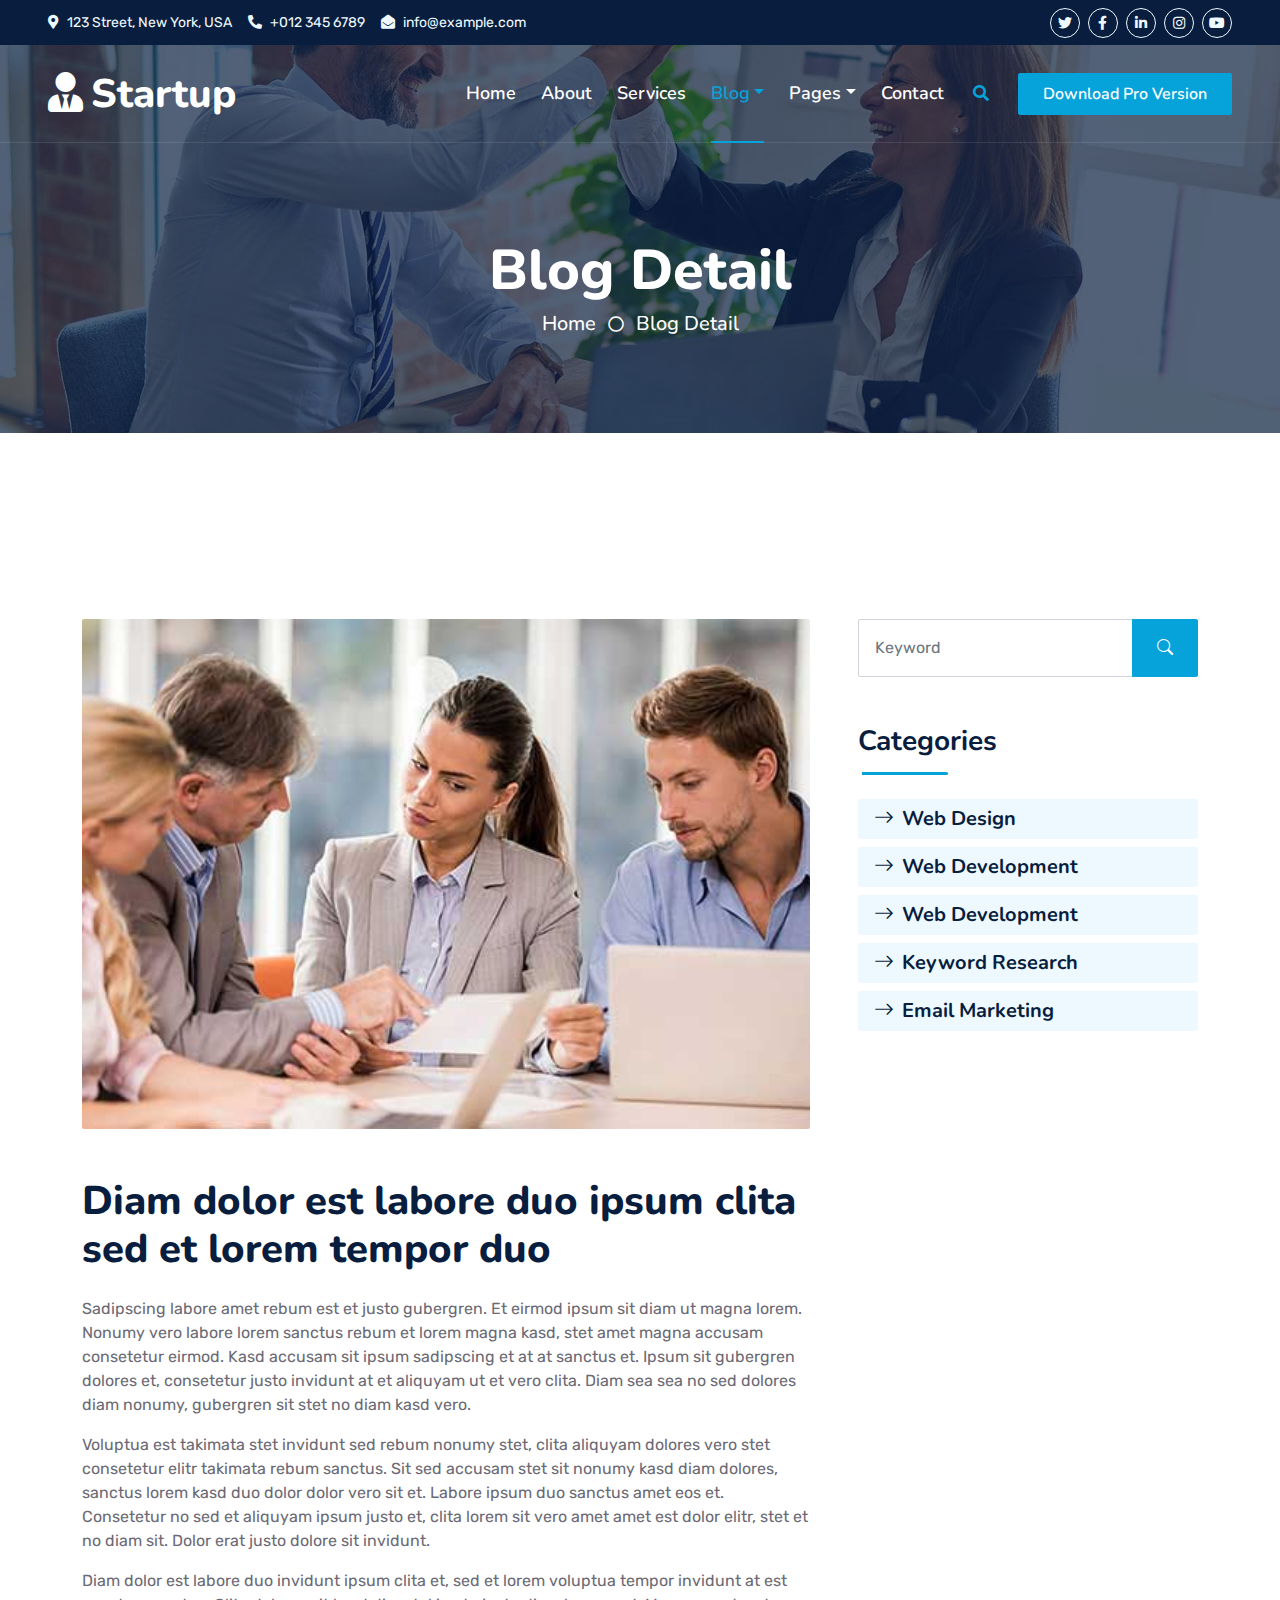
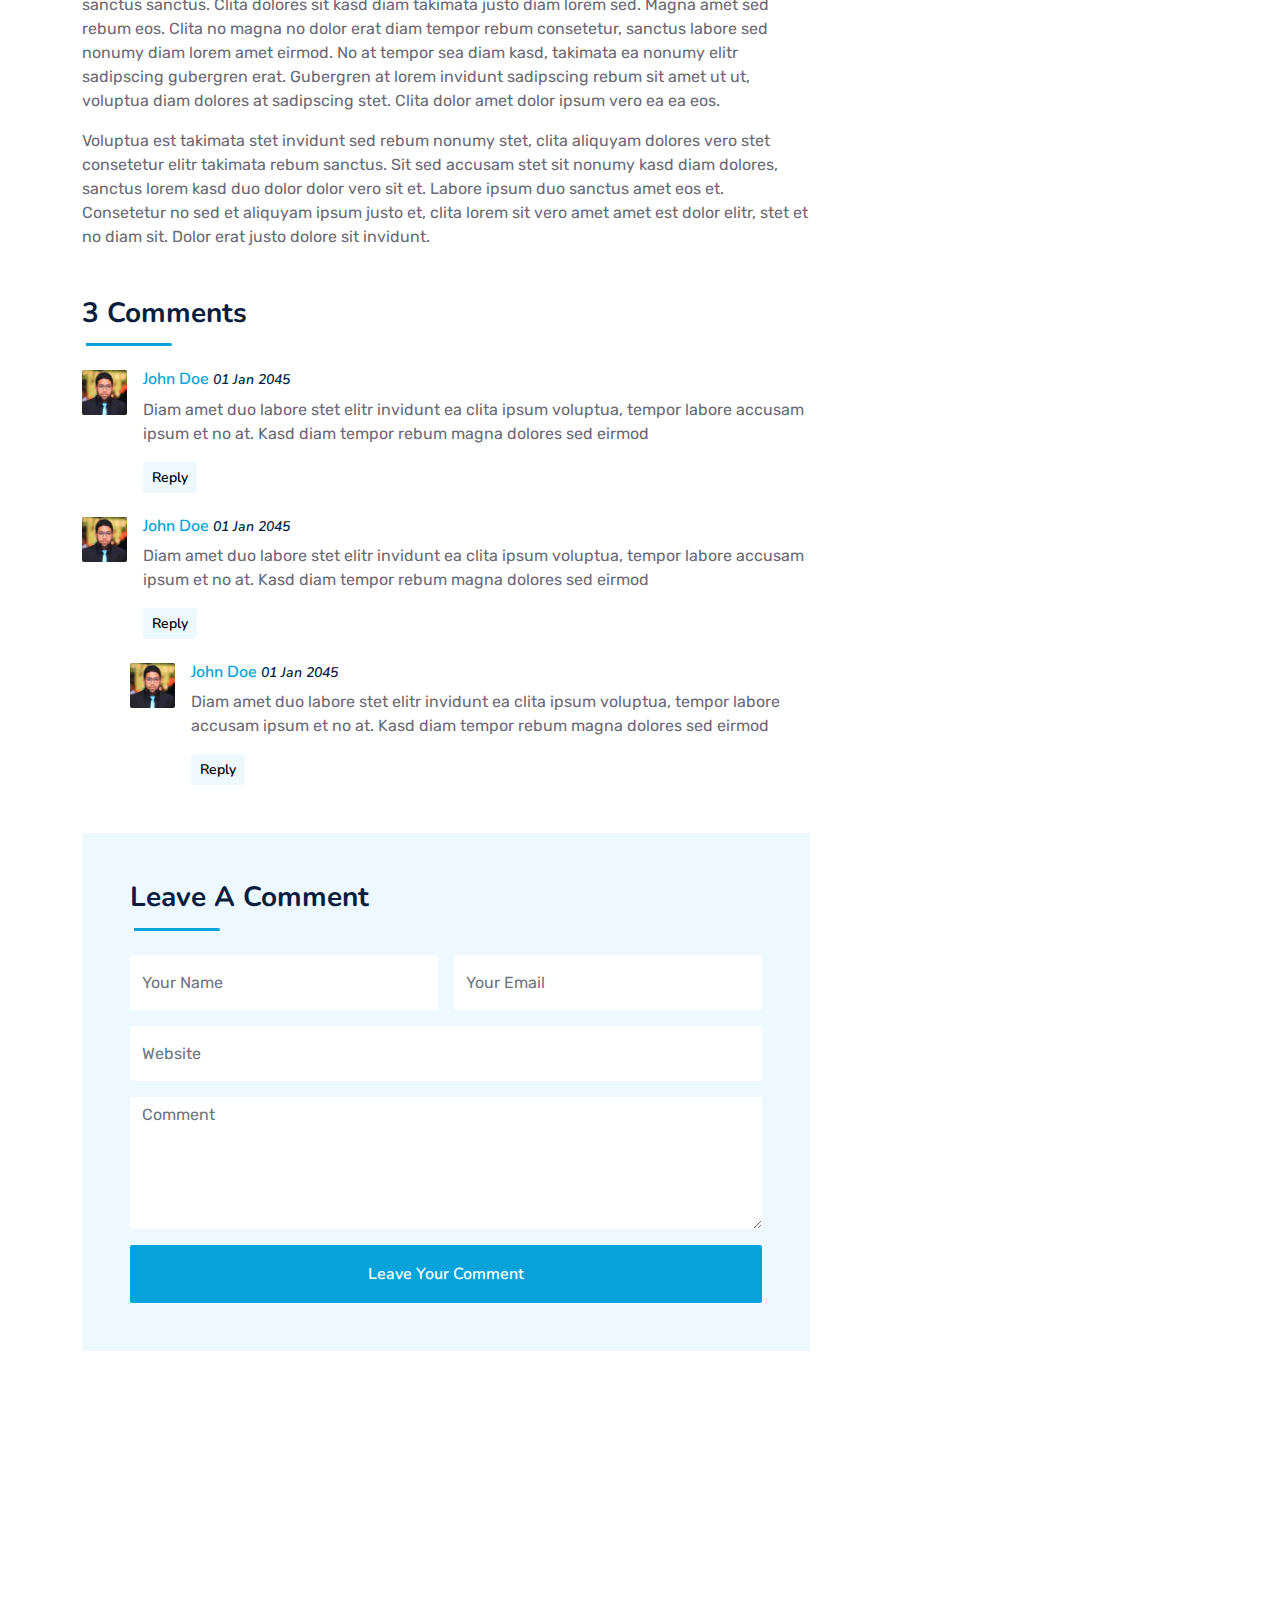
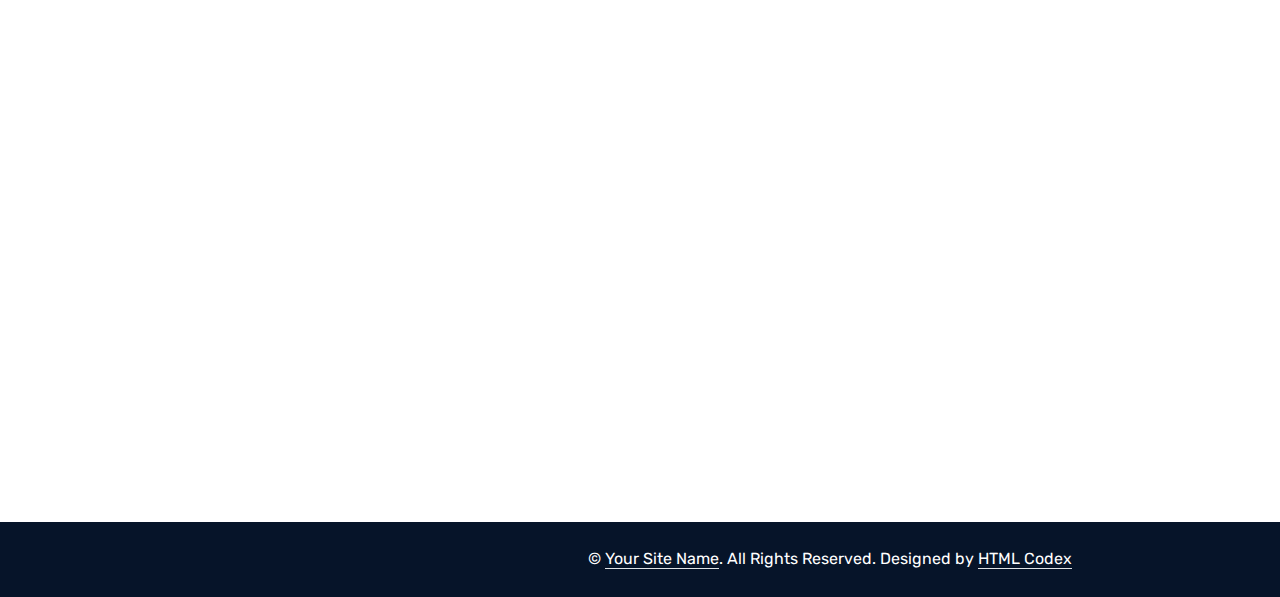
<file: detail.html>
<!DOCTYPE html>
<html lang="en">

<head>
    <meta charset="utf-8">
    <title>Startup - Startup Website Template</title>
    <meta content="width=device-width, initial-scale=1.0" name="viewport">
    <meta content="Free HTML Templates" name="keywords">
    <meta content="Free HTML Templates" name="description">

    <!-- Favicon -->
    <link href="img/favicon.ico" rel="icon">

    <!-- Google Web Fonts -->
    <link rel="preconnect" href="https://fonts.googleapis.com">
    <link rel="preconnect" href="https://fonts.gstatic.com" crossorigin>
    <link href="https://fonts.googleapis.com/css2?family=Nunito:wght@400;600;700;800&family=Rubik:wght@400;500;600;700&display=swap" rel="stylesheet">

    <!-- Icon Font Stylesheet -->
    <link href="https://cdnjs.cloudflare.com/ajax/libs/font-awesome/5.10.0/css/all.min.css" rel="stylesheet">
    <link href="https://cdn.jsdelivr.net/npm/bootstrap-icons@1.4.1/font/bootstrap-icons.css" rel="stylesheet">

    <!-- Libraries Stylesheet -->
    <link href="lib/owlcarousel/assets/owl.carousel.min.css" rel="stylesheet">
    <link href="lib/animate/animate.min.css" rel="stylesheet">

    <!-- Customized Bootstrap Stylesheet -->
    <link href="css/bootstrap.min.css" rel="stylesheet">

    <!-- Template Stylesheet -->
    <link href="css/style.css" rel="stylesheet">
</head>

<body>
    <!-- Spinner Start -->
    <div id="spinner" class="show bg-white position-fixed translate-middle w-100 vh-100 top-50 start-50 d-flex align-items-center justify-content-center">
        <div class="spinner"></div>
    </div>
    <!-- Spinner End -->


    <!-- Topbar Start -->
    <div class="container-fluid bg-dark px-5 d-none d-lg-block">
        <div class="row gx-0">
            <div class="col-lg-8 text-center text-lg-start mb-2 mb-lg-0">
                <div class="d-inline-flex align-items-center" style="height: 45px;">
                    <small class="me-3 text-light"><i class="fa fa-map-marker-alt me-2"></i>123 Street, New York, USA</small>
                    <small class="me-3 text-light"><i class="fa fa-phone-alt me-2"></i>+012 345 6789</small>
                    <small class="text-light"><i class="fa fa-envelope-open me-2"></i>info@example.com</small>
                </div>
            </div>
            <div class="col-lg-4 text-center text-lg-end">
                <div class="d-inline-flex align-items-center" style="height: 45px;">
                    <a class="btn btn-sm btn-outline-light btn-sm-square rounded-circle me-2" href=""><i class="fab fa-twitter fw-normal"></i></a>
                    <a class="btn btn-sm btn-outline-light btn-sm-square rounded-circle me-2" href=""><i class="fab fa-facebook-f fw-normal"></i></a>
                    <a class="btn btn-sm btn-outline-light btn-sm-square rounded-circle me-2" href=""><i class="fab fa-linkedin-in fw-normal"></i></a>
                    <a class="btn btn-sm btn-outline-light btn-sm-square rounded-circle me-2" href=""><i class="fab fa-instagram fw-normal"></i></a>
                    <a class="btn btn-sm btn-outline-light btn-sm-square rounded-circle" href=""><i class="fab fa-youtube fw-normal"></i></a>
                </div>
            </div>
        </div>
    </div>
    <!-- Topbar End -->


    <!-- Navbar Start -->
    <div class="container-fluid position-relative p-0">
        <nav class="navbar navbar-expand-lg navbar-dark px-5 py-3 py-lg-0">
            <a href="index.html" class="navbar-brand p-0">
                <h1 class="m-0"><i class="fa fa-user-tie me-2"></i>Startup</h1>
            </a>
            <button class="navbar-toggler" type="button" data-bs-toggle="collapse" data-bs-target="#navbarCollapse">
                <span class="fa fa-bars"></span>
            </button>
            <div class="collapse navbar-collapse" id="navbarCollapse">
                <div class="navbar-nav ms-auto py-0">
                    <a href="index.html" class="nav-item nav-link">Home</a>
                    <a href="about.html" class="nav-item nav-link">About</a>
                    <a href="service.html" class="nav-item nav-link">Services</a>
                    <div class="nav-item dropdown">
                        <a href="#" class="nav-link dropdown-toggle active" data-bs-toggle="dropdown">Blog</a>
                        <div class="dropdown-menu m-0">
                            <a href="blog.html" class="dropdown-item">Blog Grid</a>
                            <a href="detail.html" class="dropdown-item active">Blog Detail</a>
                        </div>
                    </div>
                    <div class="nav-item dropdown">
                        <a href="#" class="nav-link dropdown-toggle" data-bs-toggle="dropdown">Pages</a>
                        <div class="dropdown-menu m-0">
                            <a href="price.html" class="dropdown-item">Pricing Plan</a>
                            <a href="feature.html" class="dropdown-item">Our features</a>
                            <a href="team.html" class="dropdown-item">Team Members</a>
                            <a href="testimonial.html" class="dropdown-item">Testimonial</a>
                            <a href="quote.html" class="dropdown-item">Free Quote</a>
                        </div>
                    </div>
                    <a href="contact.html" class="nav-item nav-link">Contact</a>
                </div>
                <butaton type="button" class="btn text-primary ms-3" data-bs-toggle="modal" data-bs-target="#searchModal"><i class="fa fa-search"></i></butaton>
                <a href="https://htmlcodex.com/startup-company-website-template" class="btn btn-primary py-2 px-4 ms-3">Download Pro Version</a>
            </div>
        </nav>

        <div class="container-fluid bg-primary py-5 bg-header" style="margin-bottom: 90px;">
            <div class="row py-5">
                <div class="col-12 pt-lg-5 mt-lg-5 text-center">
                    <h1 class="display-4 text-white animated zoomIn">Blog Detail</h1>
                    <a href="" class="h5 text-white">Home</a>
                    <i class="far fa-circle text-white px-2"></i>
                    <a href="" class="h5 text-white">Blog Detail</a>
                </div>
            </div>
        </div>
    </div>
    <!-- Navbar End -->


    <!-- Full Screen Search Start -->
    <div class="modal fade" id="searchModal" tabindex="-1">
        <div class="modal-dialog modal-fullscreen">
            <div class="modal-content" style="background: rgba(9, 30, 62, .7);">
                <div class="modal-header border-0">
                    <button type="button" class="btn bg-white btn-close" data-bs-dismiss="modal" aria-label="Close"></button>
                </div>
                <div class="modal-body d-flex align-items-center justify-content-center">
                    <div class="input-group" style="max-width: 600px;">
                        <input type="text" class="form-control bg-transparent border-primary p-3" placeholder="Type search keyword">
                        <button class="btn btn-primary px-4"><i class="bi bi-search"></i></button>
                    </div>
                </div>
            </div>
        </div>
    </div>
    <!-- Full Screen Search End -->


    <!-- Blog Start -->
    <div class="container-fluid py-5 wow fadeInUp" data-wow-delay="0.1s">
        <div class="container py-5">
            <div class="row g-5">
                <div class="col-lg-8">
                    <!-- Blog Detail Start -->
                    <div class="mb-5">
                        <img class="img-fluid w-100 rounded mb-5" src="img/blog-1.jpg" alt="">
                        <h1 class="mb-4">Diam dolor est labore duo ipsum clita sed et lorem tempor duo</h1>
                        <p>Sadipscing labore amet rebum est et justo gubergren. Et eirmod ipsum sit diam ut
                            magna lorem. Nonumy vero labore lorem sanctus rebum et lorem magna kasd, stet
                            amet magna accusam consetetur eirmod. Kasd accusam sit ipsum sadipscing et at at
                            sanctus et. Ipsum sit gubergren dolores et, consetetur justo invidunt at et
                            aliquyam ut et vero clita. Diam sea sea no sed dolores diam nonumy, gubergren
                            sit stet no diam kasd vero.</p>
                        <p>Voluptua est takimata stet invidunt sed rebum nonumy stet, clita aliquyam dolores
                            vero stet consetetur elitr takimata rebum sanctus. Sit sed accusam stet sit
                            nonumy kasd diam dolores, sanctus lorem kasd duo dolor dolor vero sit et. Labore
                            ipsum duo sanctus amet eos et. Consetetur no sed et aliquyam ipsum justo et,
                            clita lorem sit vero amet amet est dolor elitr, stet et no diam sit. Dolor erat
                            justo dolore sit invidunt.</p>
                        <p>Diam dolor est labore duo invidunt ipsum clita et, sed et lorem voluptua tempor
                            invidunt at est sanctus sanctus. Clita dolores sit kasd diam takimata justo diam
                            lorem sed. Magna amet sed rebum eos. Clita no magna no dolor erat diam tempor
                            rebum consetetur, sanctus labore sed nonumy diam lorem amet eirmod. No at tempor
                            sea diam kasd, takimata ea nonumy elitr sadipscing gubergren erat. Gubergren at
                            lorem invidunt sadipscing rebum sit amet ut ut, voluptua diam dolores at
                            sadipscing stet. Clita dolor amet dolor ipsum vero ea ea eos.</p>
                        <p>Voluptua est takimata stet invidunt sed rebum nonumy stet, clita aliquyam dolores
                            vero stet consetetur elitr takimata rebum sanctus. Sit sed accusam stet sit
                            nonumy kasd diam dolores, sanctus lorem kasd duo dolor dolor vero sit et. Labore
                            ipsum duo sanctus amet eos et. Consetetur no sed et aliquyam ipsum justo et,
                            clita lorem sit vero amet amet est dolor elitr, stet et no diam sit. Dolor erat
                            justo dolore sit invidunt.</p>
                    </div>
                    <!-- Blog Detail End -->
    
                    <!-- Comment List Start -->
                    <div class="mb-5">
                        <div class="section-title section-title-sm position-relative pb-3 mb-4">
                            <h3 class="mb-0">3 Comments</h3>
                        </div>
                        <div class="d-flex mb-4">
                            <img src="img/user.jpg" class="img-fluid rounded" style="width: 45px; height: 45px;">
                            <div class="ps-3">
                                <h6><a href="">John Doe</a> <small><i>01 Jan 2045</i></small></h6>
                                <p>Diam amet duo labore stet elitr invidunt ea clita ipsum voluptua, tempor labore
                                    accusam ipsum et no at. Kasd diam tempor rebum magna dolores sed eirmod</p>
                                <button class="btn btn-sm btn-light">Reply</button>
                            </div>
                        </div>
                        <div class="d-flex mb-4">
                            <img src="img/user.jpg" class="img-fluid rounded" style="width: 45px; height: 45px;">
                            <div class="ps-3">
                                <h6><a href="">John Doe</a> <small><i>01 Jan 2045</i></small></h6>
                                <p>Diam amet duo labore stet elitr invidunt ea clita ipsum voluptua, tempor labore
                                    accusam ipsum et no at. Kasd diam tempor rebum magna dolores sed eirmod</p>
                                <button class="btn btn-sm btn-light">Reply</button>
                            </div>
                        </div>
                        <div class="d-flex ms-5 mb-4">
                            <img src="img/user.jpg" class="img-fluid rounded" style="width: 45px; height: 45px;">
                            <div class="ps-3">
                                <h6><a href="">John Doe</a> <small><i>01 Jan 2045</i></small></h6>
                                <p>Diam amet duo labore stet elitr invidunt ea clita ipsum voluptua, tempor labore
                                    accusam ipsum et no at. Kasd diam tempor rebum magna dolores sed eirmod</p>
                                <button class="btn btn-sm btn-light">Reply</button>
                            </div>
                        </div>
                    </div>
                    <!-- Comment List End -->
    
                    <!-- Comment Form Start -->
                    <div class="bg-light rounded p-5">
                        <div class="section-title section-title-sm position-relative pb-3 mb-4">
                            <h3 class="mb-0">Leave A Comment</h3>
                        </div>
                        <form>
                            <div class="row g-3">
                                <div class="col-12 col-sm-6">
                                    <input type="text" class="form-control bg-white border-0" placeholder="Your Name" style="height: 55px;">
                                </div>
                                <div class="col-12 col-sm-6">
                                    <input type="email" class="form-control bg-white border-0" placeholder="Your Email" style="height: 55px;">
                                </div>
                                <div class="col-12">
                                    <input type="text" class="form-control bg-white border-0" placeholder="Website" style="height: 55px;">
                                </div>
                                <div class="col-12">
                                    <textarea class="form-control bg-white border-0" rows="5" placeholder="Comment"></textarea>
                                </div>
                                <div class="col-12">
                                    <button class="btn btn-primary w-100 py-3" type="submit">Leave Your Comment</button>
                                </div>
                            </div>
                        </form>
                    </div>
                    <!-- Comment Form End -->
                </div>
    
                <!-- Sidebar Start -->
                <div class="col-lg-4">
                    <!-- Search Form Start -->
                    <div class="mb-5 wow slideInUp" data-wow-delay="0.1s">
                        <div class="input-group">
                            <input type="text" class="form-control p-3" placeholder="Keyword">
                            <button class="btn btn-primary px-4"><i class="bi bi-search"></i></button>
                        </div>
                    </div>
                    <!-- Search Form End -->
    
                    <!-- Category Start -->
                    <div class="mb-5 wow slideInUp" data-wow-delay="0.1s">
                        <div class="section-title section-title-sm position-relative pb-3 mb-4">
                            <h3 class="mb-0">Categories</h3>
                        </div>
                        <div class="link-animated d-flex flex-column justify-content-start">
                            <a class="h5 fw-semi-bold bg-light rounded py-2 px-3 mb-2" href="#"><i class="bi bi-arrow-right me-2"></i>Web Design</a>
                            <a class="h5 fw-semi-bold bg-light rounded py-2 px-3 mb-2" href="#"><i class="bi bi-arrow-right me-2"></i>Web Development</a>
                            <a class="h5 fw-semi-bold bg-light rounded py-2 px-3 mb-2" href="#"><i class="bi bi-arrow-right me-2"></i>Web Development</a>
                            <a class="h5 fw-semi-bold bg-light rounded py-2 px-3 mb-2" href="#"><i class="bi bi-arrow-right me-2"></i>Keyword Research</a>
                            <a class="h5 fw-semi-bold bg-light rounded py-2 px-3 mb-2" href="#"><i class="bi bi-arrow-right me-2"></i>Email Marketing</a>
                        </div>
                    </div>
                    <!-- Category End -->
    
                    <!-- Recent Post Start -->
                    <div class="mb-5 wow slideInUp" data-wow-delay="0.1s">
                        <div class="section-title section-title-sm position-relative pb-3 mb-4">
                            <h3 class="mb-0">Recent Post</h3>
                        </div>
                        <div class="d-flex rounded overflow-hidden mb-3">
                            <img class="img-fluid" src="img/blog-1.jpg" style="width: 100px; height: 100px; object-fit: cover;" alt="">
                            <a href="" class="h5 fw-semi-bold d-flex align-items-center bg-light px-3 mb-0">Lorem ipsum dolor sit amet adipis elit
                            </a>
                        </div>
                        <div class="d-flex rounded overflow-hidden mb-3">
                            <img class="img-fluid" src="img/blog-2.jpg" style="width: 100px; height: 100px; object-fit: cover;" alt="">
                            <a href="" class="h5 fw-semi-bold d-flex align-items-center bg-light px-3 mb-0">Lorem ipsum dolor sit amet adipis elit
                            </a>
                        </div>
                        <div class="d-flex rounded overflow-hidden mb-3">
                            <img class="img-fluid" src="img/blog-3.jpg" style="width: 100px; height: 100px; object-fit: cover;" alt="">
                            <a href="" class="h5 fw-semi-bold d-flex align-items-center bg-light px-3 mb-0">Lorem ipsum dolor sit amet adipis elit
                            </a>
                        </div>
                        <div class="d-flex rounded overflow-hidden mb-3">
                            <img class="img-fluid" src="img/blog-1.jpg" style="width: 100px; height: 100px; object-fit: cover;" alt="">
                            <a href="" class="h5 fw-semi-bold d-flex align-items-center bg-light px-3 mb-0">Lorem ipsum dolor sit amet adipis elit
                            </a>
                        </div>
                        <div class="d-flex rounded overflow-hidden mb-3">
                            <img class="img-fluid" src="img/blog-2.jpg" style="width: 100px; height: 100px; object-fit: cover;" alt="">
                            <a href="" class="h5 fw-semi-bold d-flex align-items-center bg-light px-3 mb-0">Lorem ipsum dolor sit amet adipis elit
                            </a>
                        </div>
                        <div class="d-flex rounded overflow-hidden mb-3">
                            <img class="img-fluid" src="img/blog-3.jpg" style="width: 100px; height: 100px; object-fit: cover;" alt="">
                            <a href="" class="h5 fw-semi-bold d-flex align-items-center bg-light px-3 mb-0">Lorem ipsum dolor sit amet adipis elit
                            </a>
                        </div>
                    </div>
                    <!-- Recent Post End -->
    
                    <!-- Image Start -->
                    <div class="mb-5 wow slideInUp" data-wow-delay="0.1s">
                        <img src="img/blog-1.jpg" alt="" class="img-fluid rounded">
                    </div>
                    <!-- Image End -->
    
                    <!-- Tags Start -->
                    <div class="mb-5 wow slideInUp" data-wow-delay="0.1s">
                        <div class="section-title section-title-sm position-relative pb-3 mb-4">
                            <h3 class="mb-0">Tag Cloud</h3>
                        </div>
                        <div class="d-flex flex-wrap m-n1">
                            <a href="" class="btn btn-light m-1">Design</a>
                            <a href="" class="btn btn-light m-1">Development</a>
                            <a href="" class="btn btn-light m-1">Marketing</a>
                            <a href="" class="btn btn-light m-1">SEO</a>
                            <a href="" class="btn btn-light m-1">Writing</a>
                            <a href="" class="btn btn-light m-1">Consulting</a>
                            <a href="" class="btn btn-light m-1">Design</a>
                            <a href="" class="btn btn-light m-1">Development</a>
                            <a href="" class="btn btn-light m-1">Marketing</a>
                            <a href="" class="btn btn-light m-1">SEO</a>
                            <a href="" class="btn btn-light m-1">Writing</a>
                            <a href="" class="btn btn-light m-1">Consulting</a>
                        </div>
                    </div>
                    <!-- Tags End -->
    
                    <!-- Plain Text Start -->
                    <div class="wow slideInUp" data-wow-delay="0.1s">
                        <div class="section-title section-title-sm position-relative pb-3 mb-4">
                            <h3 class="mb-0">Plain Text</h3>
                        </div>
                        <div class="bg-light text-center" style="padding: 30px;">
                            <p>Vero sea et accusam justo dolor accusam lorem consetetur, dolores sit amet sit dolor clita kasd justo, diam accusam no sea ut tempor magna takimata, amet sit et diam dolor ipsum amet diam</p>
                            <a href="" class="btn btn-primary py-2 px-4">Read More</a>
                        </div>
                    </div>
                    <!-- Plain Text End -->
                </div>
                <!-- Sidebar End -->
            </div>
        </div>
    </div>
    <!-- Blog End -->


    <!-- Vendor Start -->
    <div class="container-fluid py-5 wow fadeInUp" data-wow-delay="0.1s">
        <div class="container py-5 mb-5">
            <div class="bg-white">
                <div class="owl-carousel vendor-carousel">
                    <img src="img/vendor-1.jpg" alt="">
                    <img src="img/vendor-2.jpg" alt="">
                    <img src="img/vendor-3.jpg" alt="">
                    <img src="img/vendor-4.jpg" alt="">
                    <img src="img/vendor-5.jpg" alt="">
                    <img src="img/vendor-6.jpg" alt="">
                    <img src="img/vendor-7.jpg" alt="">
                    <img src="img/vendor-8.jpg" alt="">
                    <img src="img/vendor-9.jpg" alt="">
                </div>
            </div>
        </div>
    </div>
    <!-- Vendor End -->
    

    <!-- Footer Start -->
    <div class="container-fluid bg-dark text-light mt-5 wow fadeInUp" data-wow-delay="0.1s">
        <div class="container">
            <div class="row gx-5">
                <div class="col-lg-4 col-md-6 footer-about">
                    <div class="d-flex flex-column align-items-center justify-content-center text-center h-100 bg-primary p-4">
                        <a href="index.html" class="navbar-brand">
                            <h1 class="m-0 text-white"><i class="fa fa-user-tie me-2"></i>Startup</h1>
                        </a>
                        <p class="mt-3 mb-4">Lorem diam sit erat dolor elitr et, diam lorem justo amet clita stet eos sit. Elitr dolor duo lorem, elitr clita ipsum sea. Diam amet erat lorem stet eos. Diam amet et kasd eos duo.</p>
                        <form action="">
                            <div class="input-group">
                                <input type="text" class="form-control border-white p-3" placeholder="Your Email">
                                <button class="btn btn-dark">Sign Up</button>
                            </div>
                        </form>
                    </div>
                </div>
                <div class="col-lg-8 col-md-6">
                    <div class="row gx-5">
                        <div class="col-lg-4 col-md-12 pt-5 mb-5">
                            <div class="section-title section-title-sm position-relative pb-3 mb-4">
                                <h3 class="text-light mb-0">Get In Touch</h3>
                            </div>
                            <div class="d-flex mb-2">
                                <i class="bi bi-geo-alt text-primary me-2"></i>
                                <p class="mb-0">123 Street, New York, USA</p>
                            </div>
                            <div class="d-flex mb-2">
                                <i class="bi bi-envelope-open text-primary me-2"></i>
                                <p class="mb-0">info@example.com</p>
                            </div>
                            <div class="d-flex mb-2">
                                <i class="bi bi-telephone text-primary me-2"></i>
                                <p class="mb-0">+012 345 67890</p>
                            </div>
                            <div class="d-flex mt-4">
                                <a class="btn btn-primary btn-square me-2" href="#"><i class="fab fa-twitter fw-normal"></i></a>
                                <a class="btn btn-primary btn-square me-2" href="#"><i class="fab fa-facebook-f fw-normal"></i></a>
                                <a class="btn btn-primary btn-square me-2" href="#"><i class="fab fa-linkedin-in fw-normal"></i></a>
                                <a class="btn btn-primary btn-square" href="#"><i class="fab fa-instagram fw-normal"></i></a>
                            </div>
                        </div>
                        <div class="col-lg-4 col-md-12 pt-0 pt-lg-5 mb-5">
                            <div class="section-title section-title-sm position-relative pb-3 mb-4">
                                <h3 class="text-light mb-0">Quick Links</h3>
                            </div>
                            <div class="link-animated d-flex flex-column justify-content-start">
                                <a class="text-light mb-2" href="#"><i class="bi bi-arrow-right text-primary me-2"></i>Home</a>
                                <a class="text-light mb-2" href="#"><i class="bi bi-arrow-right text-primary me-2"></i>About Us</a>
                                <a class="text-light mb-2" href="#"><i class="bi bi-arrow-right text-primary me-2"></i>Our Services</a>
                                <a class="text-light mb-2" href="#"><i class="bi bi-arrow-right text-primary me-2"></i>Meet The Team</a>
                                <a class="text-light mb-2" href="#"><i class="bi bi-arrow-right text-primary me-2"></i>Latest Blog</a>
                                <a class="text-light" href="#"><i class="bi bi-arrow-right text-primary me-2"></i>Contact Us</a>
                            </div>
                        </div>
                        <div class="col-lg-4 col-md-12 pt-0 pt-lg-5 mb-5">
                            <div class="section-title section-title-sm position-relative pb-3 mb-4">
                                <h3 class="text-light mb-0">Popular Links</h3>
                            </div>
                            <div class="link-animated d-flex flex-column justify-content-start">
                                <a class="text-light mb-2" href="#"><i class="bi bi-arrow-right text-primary me-2"></i>Home</a>
                                <a class="text-light mb-2" href="#"><i class="bi bi-arrow-right text-primary me-2"></i>About Us</a>
                                <a class="text-light mb-2" href="#"><i class="bi bi-arrow-right text-primary me-2"></i>Our Services</a>
                                <a class="text-light mb-2" href="#"><i class="bi bi-arrow-right text-primary me-2"></i>Meet The Team</a>
                                <a class="text-light mb-2" href="#"><i class="bi bi-arrow-right text-primary me-2"></i>Latest Blog</a>
                                <a class="text-light" href="#"><i class="bi bi-arrow-right text-primary me-2"></i>Contact Us</a>
                            </div>
                        </div>
                    </div>
                </div>
            </div>
        </div>
    </div>
    <div class="container-fluid text-white" style="background: #061429;">
        <div class="container text-center">
            <div class="row justify-content-end">
                <div class="col-lg-8 col-md-6">
                    <div class="d-flex align-items-center justify-content-center" style="height: 75px;">
                        <p class="mb-0">&copy; <a class="text-white border-bottom" href="#">Your Site Name</a>. All Rights Reserved. 
						
						<!--/*** This template is free as long as you keep the footer author’s credit link/attribution link/backlink. If you'd like to use the template without the footer author’s credit link/attribution link/backlink, you can purchase the Credit Removal License from "https://htmlcodex.com/credit-removal". Thank you for your support. ***/-->
						Designed by <a class="text-white border-bottom" href="https://htmlcodex.com">HTML Codex</a></p>
                    </div>
                </div>
            </div>
        </div>
    </div>
    <!-- Footer End -->


    <!-- Back to Top -->
    <a href="#" class="btn btn-lg btn-primary btn-lg-square rounded back-to-top"><i class="bi bi-arrow-up"></i></a>


    <!-- JavaScript Libraries -->
    <script src="https://code.jquery.com/jquery-3.4.1.min.js"></script>
    <script src="https://cdn.jsdelivr.net/npm/bootstrap@5.0.0/dist/js/bootstrap.bundle.min.js"></script>
    <script src="lib/wow/wow.min.js"></script>
    <script src="lib/easing/easing.min.js"></script>
    <script src="lib/waypoints/waypoints.min.js"></script>
    <script src="lib/counterup/counterup.min.js"></script>
    <script src="lib/owlcarousel/owl.carousel.min.js"></script>

    <!-- Template Javascript -->
    <script src="js/main.js"></script>
</body>

</html>
</file>
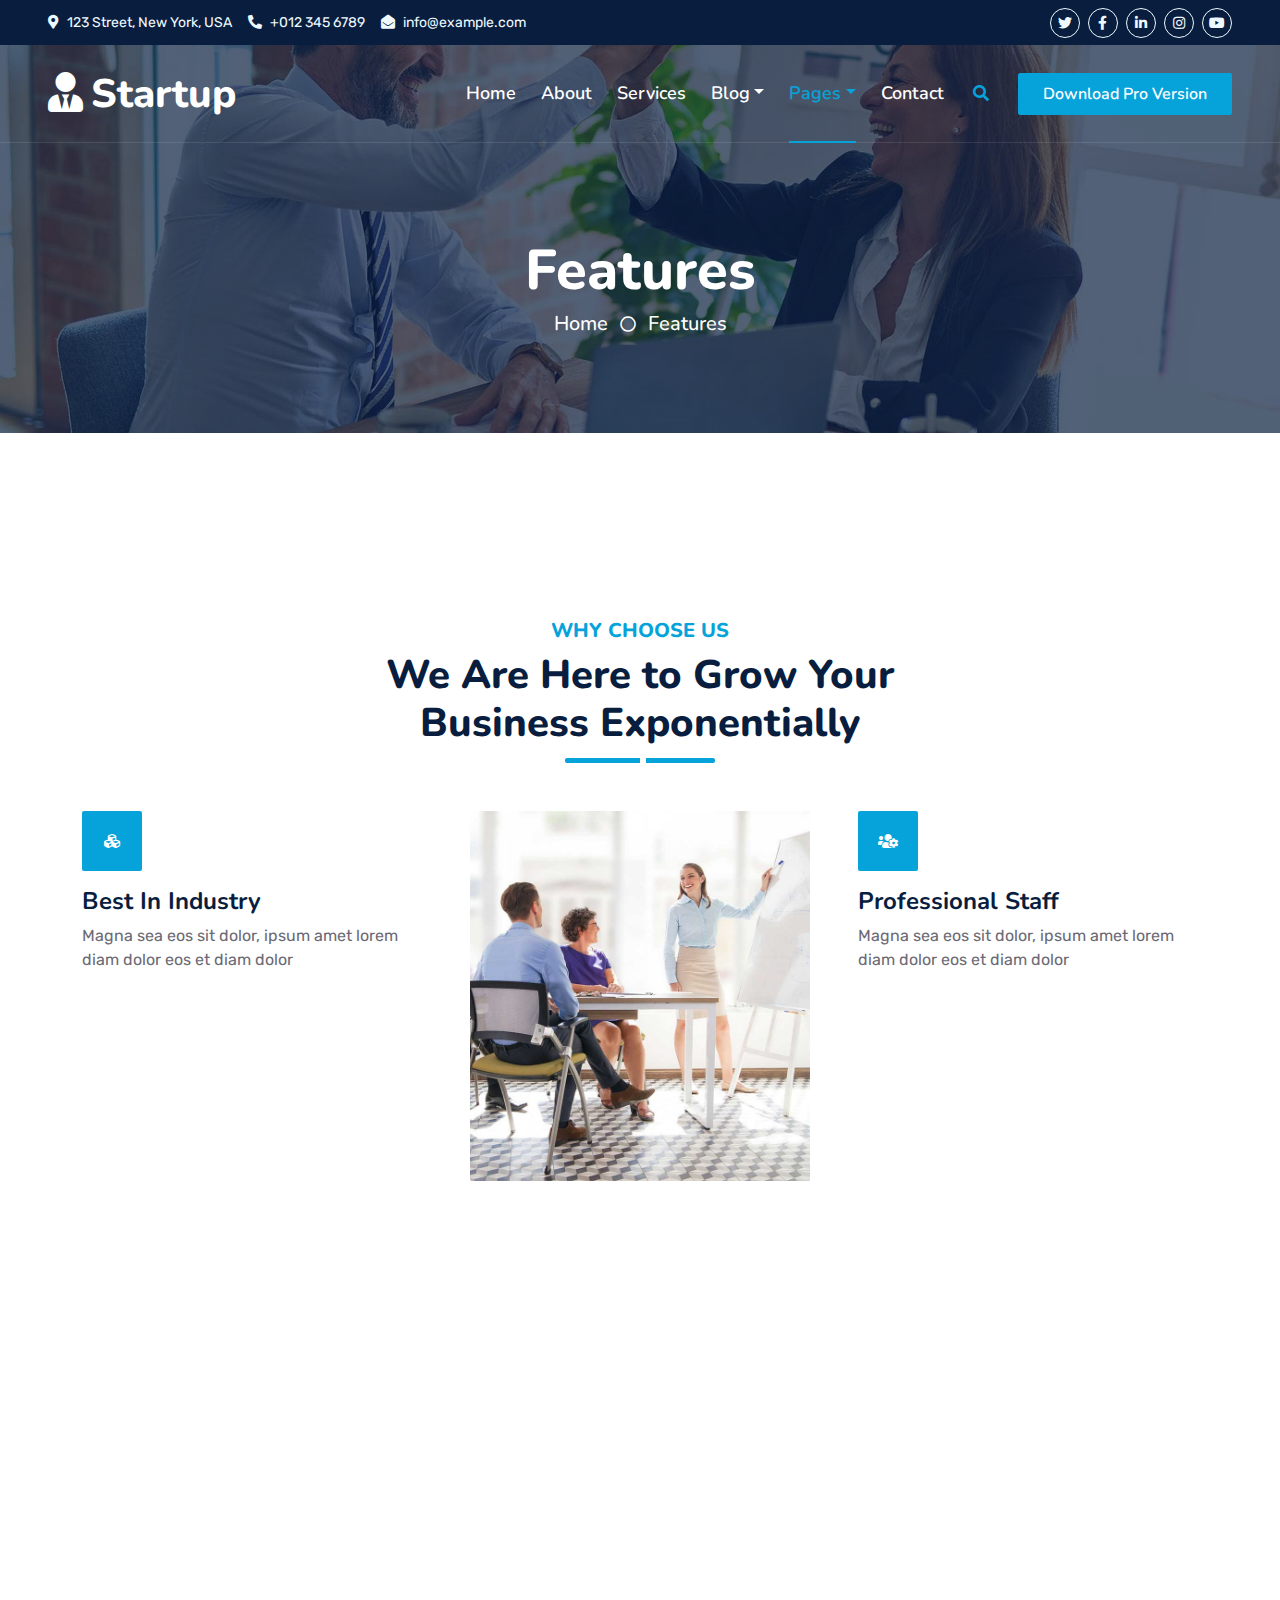
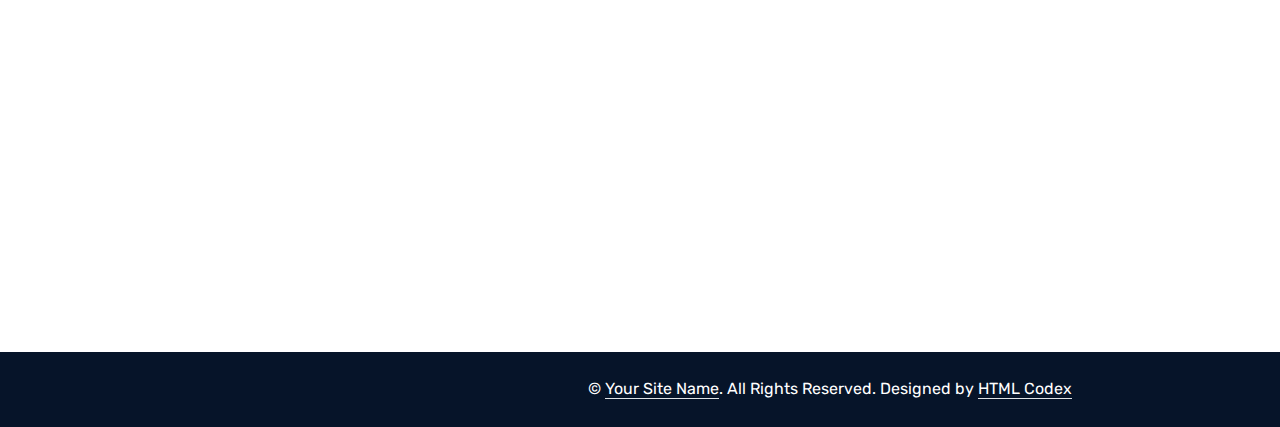
<file: feature.html>
<!DOCTYPE html>
<html lang="en">

<head>
    <meta charset="utf-8">
    <title>Startup - Startup Website Template</title>
    <meta content="width=device-width, initial-scale=1.0" name="viewport">
    <meta content="Free HTML Templates" name="keywords">
    <meta content="Free HTML Templates" name="description">

    <!-- Favicon -->
    <link href="img/favicon.ico" rel="icon">

    <!-- Google Web Fonts -->
    <link rel="preconnect" href="https://fonts.googleapis.com">
    <link rel="preconnect" href="https://fonts.gstatic.com" crossorigin>
    <link href="https://fonts.googleapis.com/css2?family=Nunito:wght@400;600;700;800&family=Rubik:wght@400;500;600;700&display=swap" rel="stylesheet">

    <!-- Icon Font Stylesheet -->
    <link href="https://cdnjs.cloudflare.com/ajax/libs/font-awesome/5.10.0/css/all.min.css" rel="stylesheet">
    <link href="https://cdn.jsdelivr.net/npm/bootstrap-icons@1.4.1/font/bootstrap-icons.css" rel="stylesheet">

    <!-- Libraries Stylesheet -->
    <link href="lib/owlcarousel/assets/owl.carousel.min.css" rel="stylesheet">
    <link href="lib/animate/animate.min.css" rel="stylesheet">

    <!-- Customized Bootstrap Stylesheet -->
    <link href="css/bootstrap.min.css" rel="stylesheet">

    <!-- Template Stylesheet -->
    <link href="css/style.css" rel="stylesheet">
</head>

<body>
    <!-- Spinner Start -->
    <div id="spinner" class="show bg-white position-fixed translate-middle w-100 vh-100 top-50 start-50 d-flex align-items-center justify-content-center">
        <div class="spinner"></div>
    </div>
    <!-- Spinner End -->


    <!-- Topbar Start -->
    <div class="container-fluid bg-dark px-5 d-none d-lg-block">
        <div class="row gx-0">
            <div class="col-lg-8 text-center text-lg-start mb-2 mb-lg-0">
                <div class="d-inline-flex align-items-center" style="height: 45px;">
                    <small class="me-3 text-light"><i class="fa fa-map-marker-alt me-2"></i>123 Street, New York, USA</small>
                    <small class="me-3 text-light"><i class="fa fa-phone-alt me-2"></i>+012 345 6789</small>
                    <small class="text-light"><i class="fa fa-envelope-open me-2"></i>info@example.com</small>
                </div>
            </div>
            <div class="col-lg-4 text-center text-lg-end">
                <div class="d-inline-flex align-items-center" style="height: 45px;">
                    <a class="btn btn-sm btn-outline-light btn-sm-square rounded-circle me-2" href=""><i class="fab fa-twitter fw-normal"></i></a>
                    <a class="btn btn-sm btn-outline-light btn-sm-square rounded-circle me-2" href=""><i class="fab fa-facebook-f fw-normal"></i></a>
                    <a class="btn btn-sm btn-outline-light btn-sm-square rounded-circle me-2" href=""><i class="fab fa-linkedin-in fw-normal"></i></a>
                    <a class="btn btn-sm btn-outline-light btn-sm-square rounded-circle me-2" href=""><i class="fab fa-instagram fw-normal"></i></a>
                    <a class="btn btn-sm btn-outline-light btn-sm-square rounded-circle" href=""><i class="fab fa-youtube fw-normal"></i></a>
                </div>
            </div>
        </div>
    </div>
    <!-- Topbar End -->


    <!-- Navbar Start -->
    <div class="container-fluid position-relative p-0">
        <nav class="navbar navbar-expand-lg navbar-dark px-5 py-3 py-lg-0">
            <a href="index.html" class="navbar-brand p-0">
                <h1 class="m-0"><i class="fa fa-user-tie me-2"></i>Startup</h1>
            </a>
            <button class="navbar-toggler" type="button" data-bs-toggle="collapse" data-bs-target="#navbarCollapse">
                <span class="fa fa-bars"></span>
            </button>
            <div class="collapse navbar-collapse" id="navbarCollapse">
                <div class="navbar-nav ms-auto py-0">
                    <a href="index.html" class="nav-item nav-link">Home</a>
                    <a href="about.html" class="nav-item nav-link">About</a>
                    <a href="service.html" class="nav-item nav-link">Services</a>
                    <div class="nav-item dropdown">
                        <a href="#" class="nav-link dropdown-toggle" data-bs-toggle="dropdown">Blog</a>
                        <div class="dropdown-menu m-0">
                            <a href="blog.html" class="dropdown-item">Blog Grid</a>
                            <a href="detail.html" class="dropdown-item">Blog Detail</a>
                        </div>
                    </div>
                    <div class="nav-item dropdown">
                        <a href="#" class="nav-link dropdown-toggle active" data-bs-toggle="dropdown">Pages</a>
                        <div class="dropdown-menu m-0">
                            <a href="price.html" class="dropdown-item">Pricing Plan</a>
                            <a href="feature.html" class="dropdown-item active">Our features</a>
                            <a href="team.html" class="dropdown-item">Team Members</a>
                            <a href="testimonial.html" class="dropdown-item">Testimonial</a>
                            <a href="quote.html" class="dropdown-item">Free Quote</a>
                        </div>
                    </div>
                    <a href="contact.html" class="nav-item nav-link">Contact</a>
                </div>
                <butaton type="button" class="btn text-primary ms-3" data-bs-toggle="modal" data-bs-target="#searchModal"><i class="fa fa-search"></i></butaton>
                <a href="https://htmlcodex.com/startup-company-website-template" class="btn btn-primary py-2 px-4 ms-3">Download Pro Version</a>
            </div>
        </nav>

        <div class="container-fluid bg-primary py-5 bg-header" style="margin-bottom: 90px;">
            <div class="row py-5">
                <div class="col-12 pt-lg-5 mt-lg-5 text-center">
                    <h1 class="display-4 text-white animated zoomIn">Features</h1>
                    <a href="" class="h5 text-white">Home</a>
                    <i class="far fa-circle text-white px-2"></i>
                    <a href="" class="h5 text-white">Features</a>
                </div>
            </div>
        </div>
    </div>
    <!-- Navbar End -->


    <!-- Full Screen Search Start -->
    <div class="modal fade" id="searchModal" tabindex="-1">
        <div class="modal-dialog modal-fullscreen">
            <div class="modal-content" style="background: rgba(9, 30, 62, .7);">
                <div class="modal-header border-0">
                    <button type="button" class="btn bg-white btn-close" data-bs-dismiss="modal" aria-label="Close"></button>
                </div>
                <div class="modal-body d-flex align-items-center justify-content-center">
                    <div class="input-group" style="max-width: 600px;">
                        <input type="text" class="form-control bg-transparent border-primary p-3" placeholder="Type search keyword">
                        <button class="btn btn-primary px-4"><i class="bi bi-search"></i></button>
                    </div>
                </div>
            </div>
        </div>
    </div>
    <!-- Full Screen Search End -->


    <!-- Features Start -->
    <div class="container-fluid py-5 wow fadeInUp" data-wow-delay="0.1s">
        <div class="container py-5">
            <div class="section-title text-center position-relative pb-3 mb-5 mx-auto" style="max-width: 600px;">
                <h5 class="fw-bold text-primary text-uppercase">Why Choose Us</h5>
                <h1 class="mb-0">We Are Here to Grow Your Business Exponentially</h1>
            </div>
            <div class="row g-5">
                <div class="col-lg-4">
                    <div class="row g-5">
                        <div class="col-12 wow zoomIn" data-wow-delay="0.2s">
                            <div class="bg-primary rounded d-flex align-items-center justify-content-center mb-3" style="width: 60px; height: 60px;">
                                <i class="fa fa-cubes text-white"></i>
                            </div>
                            <h4>Best In Industry</h4>
                            <p class="mb-0">Magna sea eos sit dolor, ipsum amet lorem diam dolor eos et diam dolor</p>
                        </div>
                        <div class="col-12 wow zoomIn" data-wow-delay="0.6s">
                            <div class="bg-primary rounded d-flex align-items-center justify-content-center mb-3" style="width: 60px; height: 60px;">
                                <i class="fa fa-award text-white"></i>
                            </div>
                            <h4>Award Winning</h4>
                            <p class="mb-0">Magna sea eos sit dolor, ipsum amet lorem diam dolor eos et diam dolor</p>
                        </div>
                    </div>
                </div>
                <div class="col-lg-4  wow zoomIn" data-wow-delay="0.9s" style="min-height: 350px;">
                    <div class="position-relative h-100">
                        <img class="position-absolute w-100 h-100 rounded wow zoomIn" data-wow-delay="0.1s" src="img/feature.jpg" style="object-fit: cover;">
                    </div>
                </div>
                <div class="col-lg-4">
                    <div class="row g-5">
                        <div class="col-12 wow zoomIn" data-wow-delay="0.4s">
                            <div class="bg-primary rounded d-flex align-items-center justify-content-center mb-3" style="width: 60px; height: 60px;">
                                <i class="fa fa-users-cog text-white"></i>
                            </div>
                            <h4>Professional Staff</h4>
                            <p class="mb-0">Magna sea eos sit dolor, ipsum amet lorem diam dolor eos et diam dolor</p>
                        </div>
                        <div class="col-12 wow zoomIn" data-wow-delay="0.8s">
                            <div class="bg-primary rounded d-flex align-items-center justify-content-center mb-3" style="width: 60px; height: 60px;">
                                <i class="fa fa-phone-alt text-white"></i>
                            </div>
                            <h4>24/7 Support</h4>
                            <p class="mb-0">Magna sea eos sit dolor, ipsum amet lorem diam dolor eos et diam dolor</p>
                        </div>
                    </div>
                </div>
            </div>
        </div>
    </div>
    <!-- Features Start -->


    <!-- Vendor Start -->
    <div class="container-fluid py-5 wow fadeInUp" data-wow-delay="0.1s">
        <div class="container py-5 mb-5">
            <div class="bg-white">
                <div class="owl-carousel vendor-carousel">
                    <img src="img/vendor-1.jpg" alt="">
                    <img src="img/vendor-2.jpg" alt="">
                    <img src="img/vendor-3.jpg" alt="">
                    <img src="img/vendor-4.jpg" alt="">
                    <img src="img/vendor-5.jpg" alt="">
                    <img src="img/vendor-6.jpg" alt="">
                    <img src="img/vendor-7.jpg" alt="">
                    <img src="img/vendor-8.jpg" alt="">
                    <img src="img/vendor-9.jpg" alt="">
                </div>
            </div>
        </div>
    </div>
    <!-- Vendor End -->
    

    <!-- Footer Start -->
    <div class="container-fluid bg-dark text-light mt-5 wow fadeInUp" data-wow-delay="0.1s">
        <div class="container">
            <div class="row gx-5">
                <div class="col-lg-4 col-md-6 footer-about">
                    <div class="d-flex flex-column align-items-center justify-content-center text-center h-100 bg-primary p-4">
                        <a href="index.html" class="navbar-brand">
                            <h1 class="m-0 text-white"><i class="fa fa-user-tie me-2"></i>Startup</h1>
                        </a>
                        <p class="mt-3 mb-4">Lorem diam sit erat dolor elitr et, diam lorem justo amet clita stet eos sit. Elitr dolor duo lorem, elitr clita ipsum sea. Diam amet erat lorem stet eos. Diam amet et kasd eos duo.</p>
                        <form action="">
                            <div class="input-group">
                                <input type="text" class="form-control border-white p-3" placeholder="Your Email">
                                <button class="btn btn-dark">Sign Up</button>
                            </div>
                        </form>
                    </div>
                </div>
                <div class="col-lg-8 col-md-6">
                    <div class="row gx-5">
                        <div class="col-lg-4 col-md-12 pt-5 mb-5">
                            <div class="section-title section-title-sm position-relative pb-3 mb-4">
                                <h3 class="text-light mb-0">Get In Touch</h3>
                            </div>
                            <div class="d-flex mb-2">
                                <i class="bi bi-geo-alt text-primary me-2"></i>
                                <p class="mb-0">123 Street, New York, USA</p>
                            </div>
                            <div class="d-flex mb-2">
                                <i class="bi bi-envelope-open text-primary me-2"></i>
                                <p class="mb-0">info@example.com</p>
                            </div>
                            <div class="d-flex mb-2">
                                <i class="bi bi-telephone text-primary me-2"></i>
                                <p class="mb-0">+012 345 67890</p>
                            </div>
                            <div class="d-flex mt-4">
                                <a class="btn btn-primary btn-square me-2" href="#"><i class="fab fa-twitter fw-normal"></i></a>
                                <a class="btn btn-primary btn-square me-2" href="#"><i class="fab fa-facebook-f fw-normal"></i></a>
                                <a class="btn btn-primary btn-square me-2" href="#"><i class="fab fa-linkedin-in fw-normal"></i></a>
                                <a class="btn btn-primary btn-square" href="#"><i class="fab fa-instagram fw-normal"></i></a>
                            </div>
                        </div>
                        <div class="col-lg-4 col-md-12 pt-0 pt-lg-5 mb-5">
                            <div class="section-title section-title-sm position-relative pb-3 mb-4">
                                <h3 class="text-light mb-0">Quick Links</h3>
                            </div>
                            <div class="link-animated d-flex flex-column justify-content-start">
                                <a class="text-light mb-2" href="#"><i class="bi bi-arrow-right text-primary me-2"></i>Home</a>
                                <a class="text-light mb-2" href="#"><i class="bi bi-arrow-right text-primary me-2"></i>About Us</a>
                                <a class="text-light mb-2" href="#"><i class="bi bi-arrow-right text-primary me-2"></i>Our Services</a>
                                <a class="text-light mb-2" href="#"><i class="bi bi-arrow-right text-primary me-2"></i>Meet The Team</a>
                                <a class="text-light mb-2" href="#"><i class="bi bi-arrow-right text-primary me-2"></i>Latest Blog</a>
                                <a class="text-light" href="#"><i class="bi bi-arrow-right text-primary me-2"></i>Contact Us</a>
                            </div>
                        </div>
                        <div class="col-lg-4 col-md-12 pt-0 pt-lg-5 mb-5">
                            <div class="section-title section-title-sm position-relative pb-3 mb-4">
                                <h3 class="text-light mb-0">Popular Links</h3>
                            </div>
                            <div class="link-animated d-flex flex-column justify-content-start">
                                <a class="text-light mb-2" href="#"><i class="bi bi-arrow-right text-primary me-2"></i>Home</a>
                                <a class="text-light mb-2" href="#"><i class="bi bi-arrow-right text-primary me-2"></i>About Us</a>
                                <a class="text-light mb-2" href="#"><i class="bi bi-arrow-right text-primary me-2"></i>Our Services</a>
                                <a class="text-light mb-2" href="#"><i class="bi bi-arrow-right text-primary me-2"></i>Meet The Team</a>
                                <a class="text-light mb-2" href="#"><i class="bi bi-arrow-right text-primary me-2"></i>Latest Blog</a>
                                <a class="text-light" href="#"><i class="bi bi-arrow-right text-primary me-2"></i>Contact Us</a>
                            </div>
                        </div>
                    </div>
                </div>
            </div>
        </div>
    </div>
    <div class="container-fluid text-white" style="background: #061429;">
        <div class="container text-center">
            <div class="row justify-content-end">
                <div class="col-lg-8 col-md-6">
                    <div class="d-flex align-items-center justify-content-center" style="height: 75px;">
                        <p class="mb-0">&copy; <a class="text-white border-bottom" href="#">Your Site Name</a>. All Rights Reserved. 
						
						<!--/*** This template is free as long as you keep the footer author’s credit link/attribution link/backlink. If you'd like to use the template without the footer author’s credit link/attribution link/backlink, you can purchase the Credit Removal License from "https://htmlcodex.com/credit-removal". Thank you for your support. ***/-->
						Designed by <a class="text-white border-bottom" href="https://htmlcodex.com">HTML Codex</a></p>
                    </div>
                </div>
            </div>
        </div>
    </div>
    <!-- Footer End -->


    <!-- Back to Top -->
    <a href="#" class="btn btn-lg btn-primary btn-lg-square rounded back-to-top"><i class="bi bi-arrow-up"></i></a>


    <!-- JavaScript Libraries -->
    <script src="https://code.jquery.com/jquery-3.4.1.min.js"></script>
    <script src="https://cdn.jsdelivr.net/npm/bootstrap@5.0.0/dist/js/bootstrap.bundle.min.js"></script>
    <script src="lib/wow/wow.min.js"></script>
    <script src="lib/easing/easing.min.js"></script>
    <script src="lib/waypoints/waypoints.min.js"></script>
    <script src="lib/counterup/counterup.min.js"></script>
    <script src="lib/owlcarousel/owl.carousel.min.js"></script>

    <!-- Template Javascript -->
    <script src="js/main.js"></script>
</body>

</html>
</file>
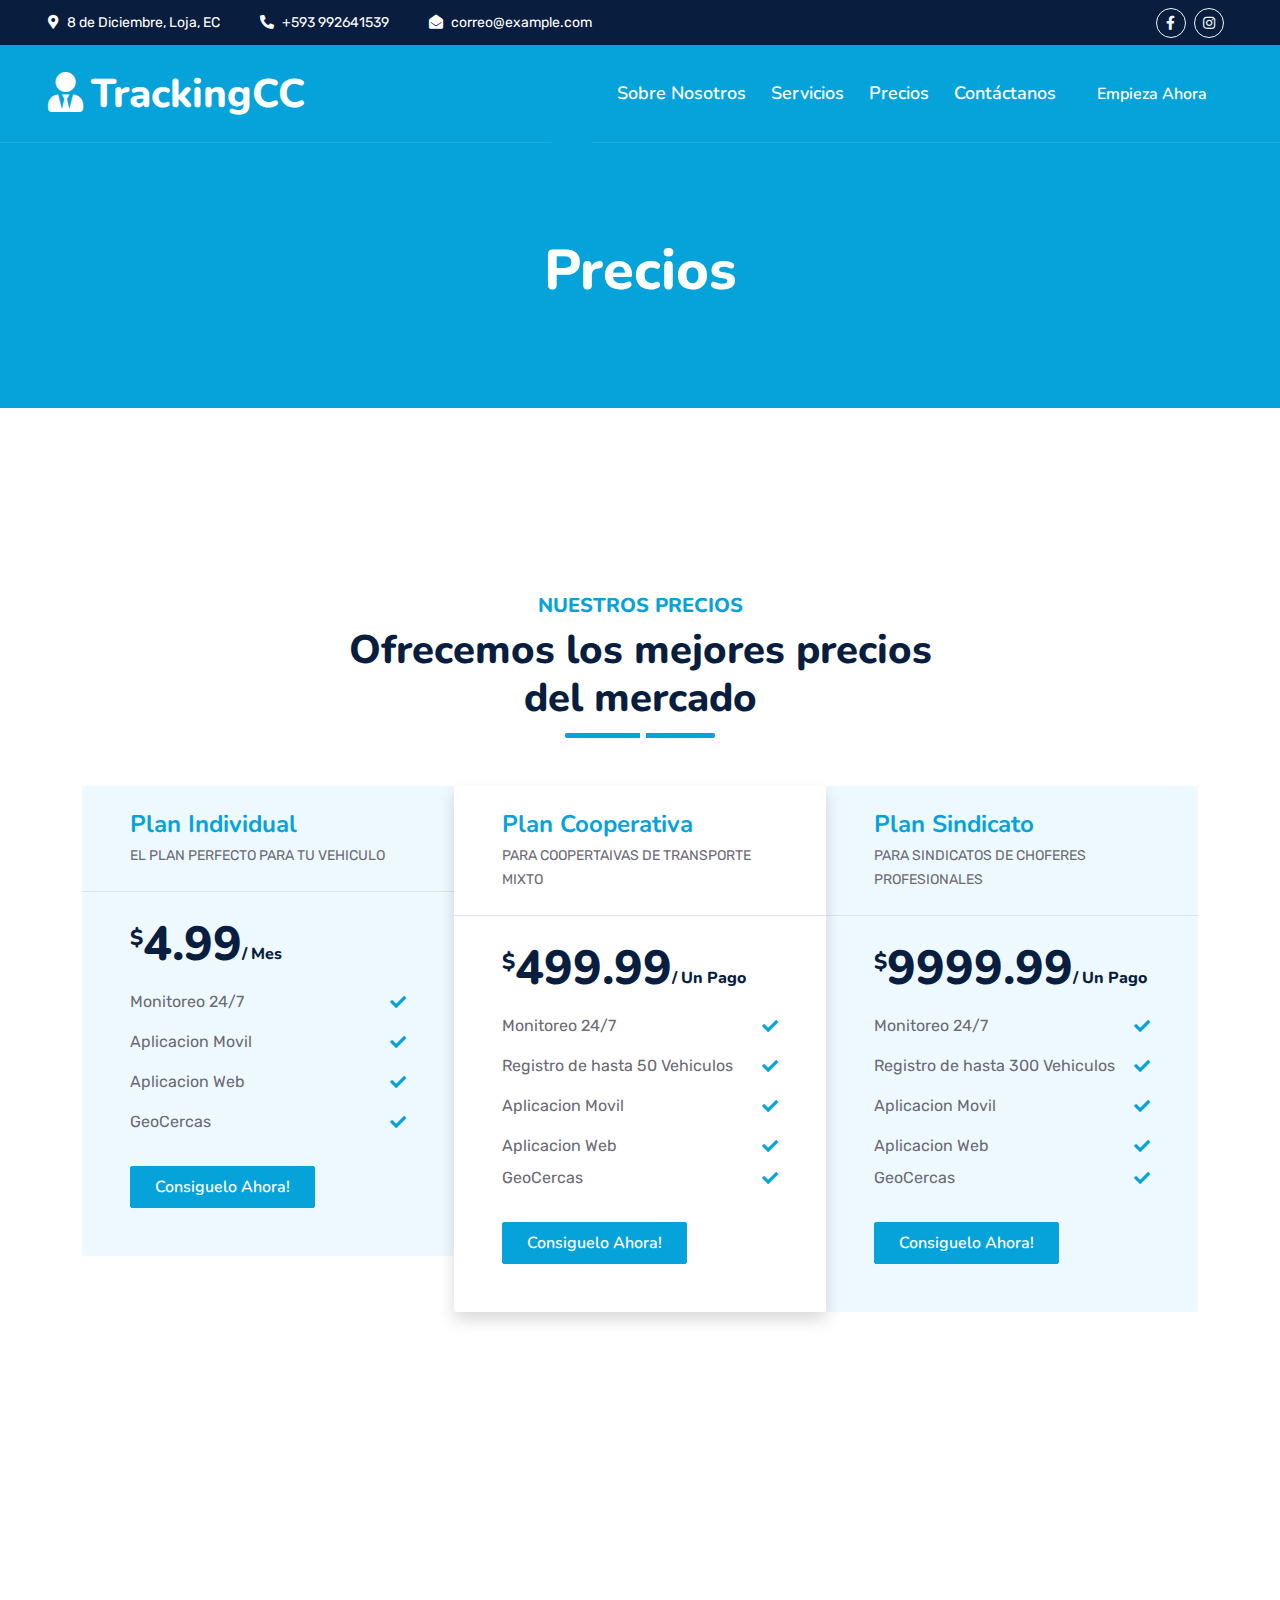
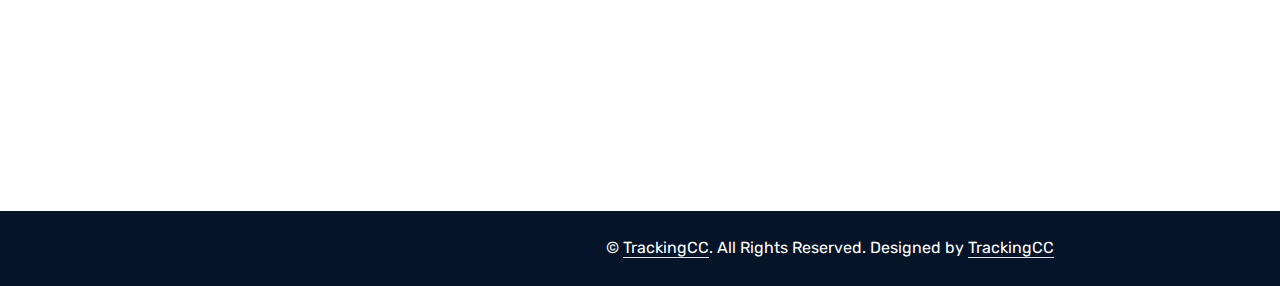
<file: price.html>
<!DOCTYPE html>
<html lang="en">

<head>
    <meta charset="utf-8">
    <title>TrackingCC | Rastreo Satelital</title>
    <meta content="width=device-width, initial-scale=1.0" name="viewport">
    <meta content="Free HTML Templates" name="keywords">
    <meta content="Free HTML Templates" name="description">

    <!-- Favicon -->
    <link href="img/favicon.ico" rel="icon">

    <!-- Google Web Fonts -->
    <link rel="preconnect" href="https://fonts.googleapis.com">
    <link rel="preconnect" href="https://fonts.gstatic.com" crossorigin>
    <link href="https://fonts.googleapis.com/css2?family=Nunito:wght@400;600;700;800&family=Rubik:wght@400;500;600;700&display=swap" rel="stylesheet">

    <!-- Icon Font Stylesheet -->
    <link href="https://cdnjs.cloudflare.com/ajax/libs/font-awesome/5.10.0/css/all.min.css" rel="stylesheet">
    <link href="https://cdn.jsdelivr.net/npm/bootstrap-icons@1.4.1/font/bootstrap-icons.css" rel="stylesheet">

    <!-- Libraries Stylesheet -->
    <link href="lib/owlcarousel/assets/owl.carousel.min.css" rel="stylesheet">
    <link href="lib/animate/animate.min.css" rel="stylesheet">

    <!-- Customized Bootstrap Stylesheet -->
    <link href="css/bootstrap.min.css" rel="stylesheet">

    <!-- Template Stylesheet -->
    <link href="css/style.css" rel="stylesheet">
</head>

<body>
    <!-- Spinner Start -->
    <div id="spinner" class="show bg-white position-fixed translate-middle w-100 vh-100 top-50 start-50 d-flex align-items-center justify-content-center">
        <div class="spinner"></div>
    </div>
    <!-- Spinner End -->


    <!-- Topbar Start -->
    <div class="container-fluid bg-dark px-5 d-none d-lg-block">
        <div class="row gx-0">
            <div class="col-lg-8 text-center text-lg-start mb-2 mb-lg-0">
                <div class="d-inline-flex align-items-center" style="height: 45px;">
                    <small class="head-bar-info"><i class="fa fa-map-marker-alt me-2"></i>8 de Diciembre, Loja, EC</small>
                    <small class="head-bar-info"><i class="fa fa-phone-alt me-2"></i>+593 992641539</small>
                    <small class="head-bar-info"><i class="fa fa-envelope-open me-2"></i>correo@example.com</small>
                </div>
            </div>
            <div class="col-lg-4 text-center text-lg-end">
                <div class="d-inline-flex align-items-center" style="height: 45px;">
                    <a class="btn btn-sm btn-outline-light btn-sm-square rounded-circle me-2" href=""><i class="fab fa-facebook-f fw-normal"></i></a>
                    <a class="btn btn-sm btn-outline-light btn-sm-square rounded-circle me-2" href=""><i class="fab fa-instagram fw-normal"></i></a>
                </div>
            </div>
        </div>
    </div>
    <!-- Topbar End -->



    <!-- Navbar Start -->
    <div class="container-fluid position-relative p-0">
        <nav class="navbar navbar-expand-lg navbar-dark px-5 py-3 py-lg-0">
            <a href="index.html" class="navbar-brand p-0">
                <h1 class="m-0"><i class="fa fa-user-tie me-2"></i>TrackingCC</h1>
            </a>
            <button class="navbar-toggler" type="button" data-bs-toggle="collapse" data-bs-target="#navbarCollapse">
                <span class="fa fa-bars"></span>
            </button>
            <div class="collapse navbar-collapse" id="navbarCollapse">
                <div class="navbar-nav ms-auto py-0">
                    <a href="index.html" class="nav-item nav-link active">Inicio</a>
                    <a href="about.html" class="nav-item nav-link">Sobre Nosotros</a>
                    <a href="service.html" class="nav-item nav-link">Servicios</a>
                    <a href="price.html" class="nav-item nav-link">Precios</a>
                    <a href="contact.html" class="nav-item nav-link">Contáctanos</a>
                </div>
                <a href="https://wa.me/593992641539?text=Hola%2C%20necesito%20más%20información" target="_blank" class="btn btn-primary py-2 px-4 ms-3">Empieza Ahora</a>
            </div>
        </nav>

        <div class="container-fluid bg-primary py-5" style="margin-bottom: 90px;">
            <div class="row py-5">
                <div class="col-12 pt-lg-5 mt-lg-5 text-center">
                    <h1 class="display-4 text-white animated zoomIn">Precios</h1>
                </div>
            </div>
        </div>
    </div>
    <!-- Navbar End -->


    <!-- Full Screen Search Start -->
    <div class="modal fade" id="searchModal" tabindex="-1">
        <div class="modal-dialog modal-fullscreen">
            <div class="modal-content" style="background: rgba(9, 30, 62, .7);">
                <div class="modal-header border-0">
                    <button type="button" class="btn bg-white btn-close" data-bs-dismiss="modal" aria-label="Close"></button>
                </div>
                <div class="modal-body d-flex align-items-center justify-content-center">
                    <div class="input-group" style="max-width: 600px;">
                        <input type="text" class="form-control bg-transparent border-primary p-3" placeholder="Type search keyword">
                        <button class="btn btn-primary px-4"><i class="bi bi-search"></i></button>
                    </div>
                </div>
            </div>
        </div>
    </div>
    <!-- Full Screen Search End -->


    <!-- Pricing Plan Start -->
    <div class="container-fluid py-5 wow fadeInUp" data-wow-delay="0.1s">
        <div class="container py-5">
            <div class="section-title text-center position-relative pb-3 mb-5 mx-auto" style="max-width: 600px;">
                <h5 class="fw-bold text-primary text-uppercase">Nuestros Precios</h5>
                <h1 class="mb-0">Ofrecemos los mejores precios del mercado</h1>
            </div>
            <div class="row g-0">
                <div class="col-lg-4 wow slideInUp" data-wow-delay="0.6s">
                    <div class="bg-light rounded">
                        <div class="border-bottom py-4 px-5 mb-4">
                            <h4 class="text-primary mb-1">Plan Individual</h4>
                            <small class="text-uppercase">El plan perfecto para tu vehiculo</small>
                        </div>
                        <div class="p-5 pt-0">
                            <h1 class="display-5 mb-3">
                                <small class="align-top" style="font-size: 22px; line-height: 45px;">$</small>4.99<small
                                    class="align-bottom" style="font-size: 16px; line-height: 40px;">/ Mes</small>
                            </h1>
                            <div class="d-flex justify-content-between mb-3"><span>Monitoreo 24/7</span><i class="fa fa-check text-primary pt-1"></i></div>
                            <div class="d-flex justify-content-between mb-3"><span>Aplicacion Movil</span><i class="fa fa-check text-primary pt-1"></i></div>
                            <div class="d-flex justify-content-between mb-3"><span>Aplicacion Web</span><i class="fa fa-check text-primary pt-1"></i></div>
                            <div class="d-flex justify-content-between mb-2"><span>GeoCercas</span><i class="fa fa-check text-primary pt-1"></i></div>
                            <a href="https://wa.me/593992641539?text=Hola%2C%20necesito%20más%20información%20sobre%20el%20plan%20individual" target="_blank" class="btn btn-primary py-2 px-4 mt-4">Consiguelo Ahora!</a>
                        </div>
                    </div>
                </div>
                <div class="col-lg-4 wow slideInUp" data-wow-delay="0.3s">
                    <div class="bg-white rounded shadow position-relative" style="z-index: 1;">
                        <div class="border-bottom py-4 px-5 mb-4">
                            <h4 class="text-primary mb-1">Plan Cooperativa</h4>
                            <small class="text-uppercase">Para coopertaivas de transporte mixto</small>
                        </div>
                        <div class="p-5 pt-0">
                            <h1 class="display-5 mb-3">
                                <small class="align-top" style="font-size: 22px; line-height: 45px;">$</small>499.99<small
                                    class="align-bottom" style="font-size: 16px; line-height: 40px;">/ Un Pago</small>
                            </h1>
                            <div class="d-flex justify-content-between mb-3"><span>Monitoreo 24/7</span><i class="fa fa-check text-primary pt-1"></i></div>
                            <div class="d-flex justify-content-between mb-3"><span>Registro de hasta 50 Vehiculos</span><i class="fa fa-check text-primary pt-1"></i></div>
                            <div class="d-flex justify-content-between mb-3"><span>Aplicacion Movil</span><i class="fa fa-check text-primary pt-1"></i></div>
                            <div class="d-flex justify-content-between mb-2"><span>Aplicacion Web</span><i class="fa fa-check text-primary pt-1"></i></div>
                            <div class="d-flex justify-content-between mb-2"><span>GeoCercas</span><i class="fa fa-check text-primary pt-1"></i></div>
                            <a href="https://wa.me/593992641539?text=Hola%2C%20necesito%20más%20información%20sobre%20el%20plan%20cooperativa" target="_blank" class="btn btn-primary py-2 px-4 mt-4">Consiguelo Ahora!</a>
                        </div>
                    </div>
                </div>
                <div class="col-lg-4 wow slideInUp" data-wow-delay="0.9s">
                    <div class="bg-light rounded">
                        <div class="border-bottom py-4 px-5 mb-4">
                            <h4 class="text-primary mb-1">Plan Sindicato</h4>
                            <small class="text-uppercase">Para sindicatos de choferes profesionales</small>
                        </div>
                        <div class="p-5 pt-0">
                            <h1 class="display-5 mb-3">
                                <small class="align-top" style="font-size: 22px; line-height: 45px;">$</small>9999.99<small
                                    class="align-bottom" style="font-size: 16px; line-height: 40px;">/ Un Pago</small>
                            </h1>
                            <div class="d-flex justify-content-between mb-3"><span>Monitoreo 24/7</span><i class="fa fa-check text-primary pt-1"></i></div>
                            <div class="d-flex justify-content-between mb-3"><span>Registro de hasta 300 Vehiculos</span><i class="fa fa-check text-primary pt-1"></i></div>
                            <div class="d-flex justify-content-between mb-3"><span>Aplicacion Movil</span><i class="fa fa-check text-primary pt-1"></i></div>
                            <div class="d-flex justify-content-between mb-2"><span>Aplicacion Web</span><i class="fa fa-check text-primary pt-1"></i></div>
                            <div class="d-flex justify-content-between mb-2"><span>GeoCercas</span><i class="fa fa-check text-primary pt-1"></i></div>
                            <a href="https://wa.me/593992641539?text=Hola%2C%20necesito%20más%20información%20sobre%20el%20plan%20sindicatos" target="_blank" class="btn btn-primary py-2 px-4 mt-4">Consiguelo Ahora!</a>
                        </div>
                    </div>
                </div>
            </div>
        </div>
    </div>
    <!-- Pricing Plan End -->
    

    <!-- Footer Start -->
    <div class="container-fluid bg-dark text-light mt-5 wow fadeInUp" data-wow-delay="0.1s">
        <div class="container">
            <div class="row gx-5">
                <div class="col-lg-4 col-md-6 footer-about">
                    <div class="d-flex flex-column align-items-center justify-content-center text-center h-100 bg-primary p-4">
                        <a href="index.html" class="navbar-brand">
                            <h1 class="m-0 text-white"><i class="fa fa-user-tie me-2"></i>TrackingCC</h1>
                        </a>
                        <p class="mt-3 mb-4">En TrackingCC, nos especializamos en ofrecer soluciones avanzadas de rastreo satelital GPS que se adaptan a las necesidades específicas de nuestros clientes. Con una década de experiencia en la industria, hemos perfeccionado nuestras tecnologías para garantizar la máxima precisión y confiabilidad en cada uno de nuestros servicios.</p>
                    </div>
                </div>
                <div class="col-lg-8 col-md-6">
                    <div class="row gx-5">
                        <div class="col-lg-4 col-md-12 pt-5 mb-5">
                            <div class="section-title section-title-sm position-relative pb-3 mb-4">
                                <h3 class="text-light mb-0">Información</h3>
                            </div>
                            <div class="d-flex mb-2">
                                <i class="bi bi-geo-alt text-primary me-2"></i>
                                <p class="mb-0">8 de Diciembre, Loja, EC</p>
                            </div>
                            <div class="d-flex mb-2">
                                <i class="bi bi-envelope-open text-primary me-2"></i>
                                <p class="mb-0">info@example.com</p>
                            </div>
                            <div class="d-flex mb-2">
                                <i class="bi bi-telephone text-primary me-2"></i>
                                <p class="mb-0">+593 99 264 1539<br>
                                    +593 98 683 7206</p>
                            </div>
                            <div class="d-flex mt-4">
                                <a class="btn btn-primary btn-square me-2" href="#"><i class="fab fa-facebook-f fw-normal"></i></a>
                                <a class="btn btn-primary btn-square" href="#"><i class="fab fa-instagram fw-normal"></i></a>
                            </div>
                        </div>
                        <div class="col-lg-4 col-md-12 pt-0 pt-lg-5 mb-5">
                            <div class="section-title section-title-sm position-relative pb-3 mb-4">
                                <h3 class="text-light mb-0">Secciones</h3>
                            </div>
                            <div class="link-animated d-flex flex-column justify-content-start">
                                <a class="text-light mb-2" href="index.html"><i class="bi bi-arrow-right text-primary me-2"></i>Inicio</a>
                                <a class="text-light mb-2" href="about.html"><i class="bi bi-arrow-right text-primary me-2"></i>Sobre Nosotros</a>
                                <a class="text-light mb-2" href="service.html"><i class="bi bi-arrow-right text-primary me-2"></i>Servicios</a>
                                <a class="text-light mb-2" href="price.html"><i class="bi bi-arrow-right text-primary me-2"></i>Precios</a>
                                <a class="text-light" href="contact.html"><i class="bi bi-arrow-right text-primary me-2"></i>Contáctanos</a>
                            </div>
                        </div>
                        <div class="col-lg-4 col-md-12 pt-0 pt-lg-5 mb-5">
                            <div class="section-title section-title-sm position-relative pb-3 mb-4">
                                <h3 class="text-light mb-0">Secciones Populares</h3>
                            </div>
                            <div class="link-animated d-flex flex-column justify-content-start">
                                <a class="text-light mb-2" href="index.html"><i class="bi bi-arrow-right text-primary me-2"></i>Inicio</a>
                                <a class="text-light mb-2" href="about.html"><i class="bi bi-arrow-right text-primary me-2"></i>Sobre Nosotros</a>
                                <a class="text-light mb-2" href="service.html"><i class="bi bi-arrow-right text-primary me-2"></i>Servicios</a>
                                <a class="text-light mb-2" href="price.html"><i class="bi bi-arrow-right text-primary me-2"></i>Precios</a>
                                <a class="text-light" href="contact.html"><i class="bi bi-arrow-right text-primary me-2"></i>Contáctanos</a>
                            </div>
                        </div>
                    </div>
                </div>
            </div>
        </div>
    </div>
    <div class="container-fluid text-white" style="background: #061429;">
        <div class="container text-center">
            <div class="row justify-content-end">
                <div class="col-lg-8 col-md-6">
                    <div class="d-flex align-items-center justify-content-center" style="height: 75px;">
                        <p class="mb-0">&copy; <a class="text-white border-bottom" href="#">TrackingCC</a>. All Rights Reserved. 
						
						<!--/*** This template is free as long as you keep the footer author’s credit link/attribution link/backlink. If you'd like to use the template without the footer author’s credit link/attribution link/backlink, you can purchase the Credit Removal License from "https://htmlcodex.com/credit-removal". Thank you for your support. ***/-->
						Designed by <a class="text-white border-bottom" href="">TrackingCC</a></p>
                    </div>
                </div>
            </div>
        </div>
    </div>
    <!-- Footer End -->


    <!-- Back to Top -->
    <a href="#" class="btn btn-lg btn-primary btn-lg-square rounded back-to-top"><i class="bi bi-arrow-up"></i></a>


    <!-- JavaScript Libraries -->
    <script src="https://code.jquery.com/jquery-3.4.1.min.js"></script>
    <script src="https://cdn.jsdelivr.net/npm/bootstrap@5.0.0/dist/js/bootstrap.bundle.min.js"></script>
    <script src="lib/wow/wow.min.js"></script>
    <script src="lib/easing/easing.min.js"></script>
    <script src="lib/waypoints/waypoints.min.js"></script>
    <script src="lib/counterup/counterup.min.js"></script>
    <script src="lib/owlcarousel/owl.carousel.min.js"></script>

    <!-- Template Javascript -->
    <script src="js/main.js"></script>
</body>

</html>
</file>
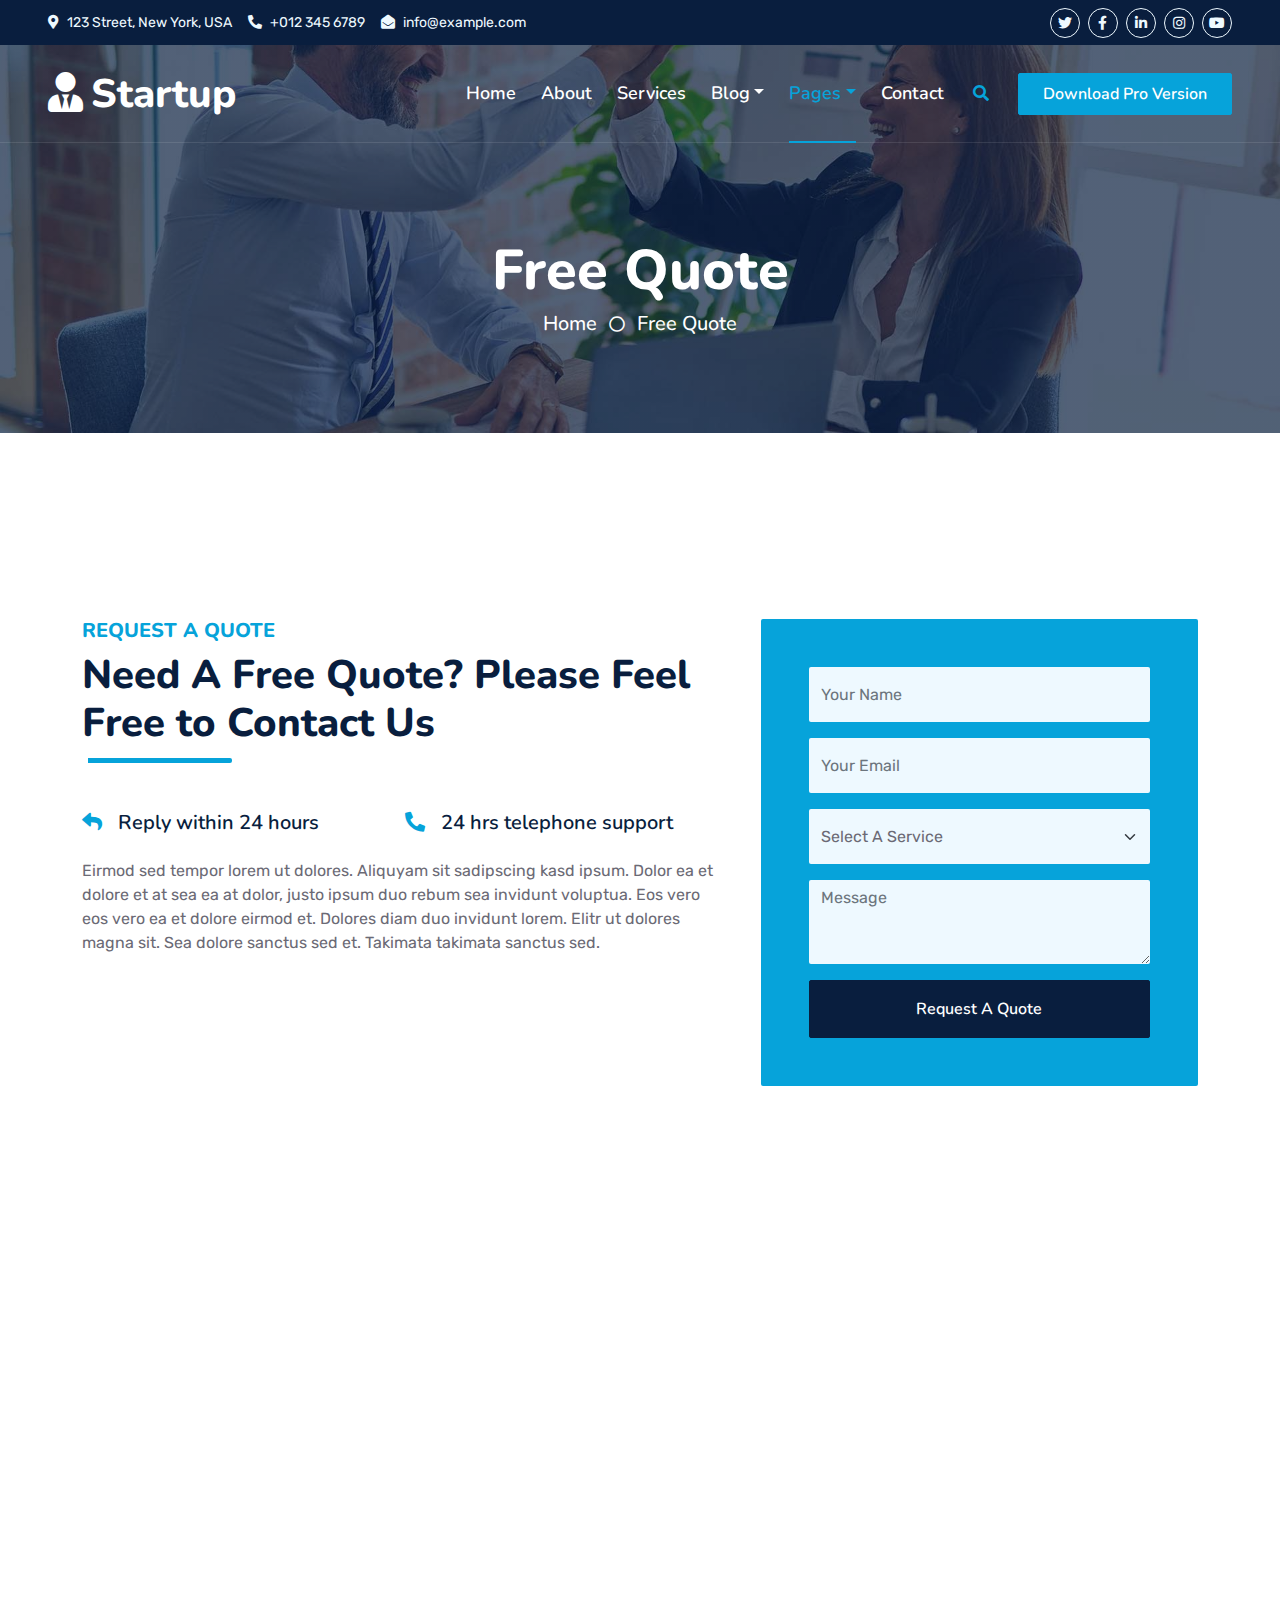
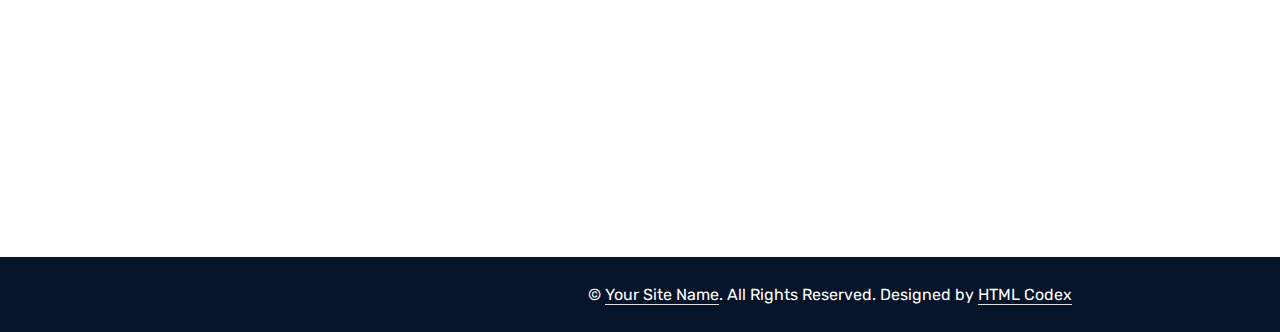
<file: quote.html>
<!DOCTYPE html>
<html lang="en">

<head>
    <meta charset="utf-8">
    <title>Startup - Startup Website Template</title>
    <meta content="width=device-width, initial-scale=1.0" name="viewport">
    <meta content="Free HTML Templates" name="keywords">
    <meta content="Free HTML Templates" name="description">

    <!-- Favicon -->
    <link href="img/favicon.ico" rel="icon">

    <!-- Google Web Fonts -->
    <link rel="preconnect" href="https://fonts.googleapis.com">
    <link rel="preconnect" href="https://fonts.gstatic.com" crossorigin>
    <link href="https://fonts.googleapis.com/css2?family=Nunito:wght@400;600;700;800&family=Rubik:wght@400;500;600;700&display=swap" rel="stylesheet">

    <!-- Icon Font Stylesheet -->
    <link href="https://cdnjs.cloudflare.com/ajax/libs/font-awesome/5.10.0/css/all.min.css" rel="stylesheet">
    <link href="https://cdn.jsdelivr.net/npm/bootstrap-icons@1.4.1/font/bootstrap-icons.css" rel="stylesheet">

    <!-- Libraries Stylesheet -->
    <link href="lib/owlcarousel/assets/owl.carousel.min.css" rel="stylesheet">
    <link href="lib/animate/animate.min.css" rel="stylesheet">

    <!-- Customized Bootstrap Stylesheet -->
    <link href="css/bootstrap.min.css" rel="stylesheet">

    <!-- Template Stylesheet -->
    <link href="css/style.css" rel="stylesheet">
</head>

<body>
    <!-- Spinner Start -->
    <div id="spinner" class="show bg-white position-fixed translate-middle w-100 vh-100 top-50 start-50 d-flex align-items-center justify-content-center">
        <div class="spinner"></div>
    </div>
    <!-- Spinner End -->


    <!-- Topbar Start -->
    <div class="container-fluid bg-dark px-5 d-none d-lg-block">
        <div class="row gx-0">
            <div class="col-lg-8 text-center text-lg-start mb-2 mb-lg-0">
                <div class="d-inline-flex align-items-center" style="height: 45px;">
                    <small class="me-3 text-light"><i class="fa fa-map-marker-alt me-2"></i>123 Street, New York, USA</small>
                    <small class="me-3 text-light"><i class="fa fa-phone-alt me-2"></i>+012 345 6789</small>
                    <small class="text-light"><i class="fa fa-envelope-open me-2"></i>info@example.com</small>
                </div>
            </div>
            <div class="col-lg-4 text-center text-lg-end">
                <div class="d-inline-flex align-items-center" style="height: 45px;">
                    <a class="btn btn-sm btn-outline-light btn-sm-square rounded-circle me-2" href=""><i class="fab fa-twitter fw-normal"></i></a>
                    <a class="btn btn-sm btn-outline-light btn-sm-square rounded-circle me-2" href=""><i class="fab fa-facebook-f fw-normal"></i></a>
                    <a class="btn btn-sm btn-outline-light btn-sm-square rounded-circle me-2" href=""><i class="fab fa-linkedin-in fw-normal"></i></a>
                    <a class="btn btn-sm btn-outline-light btn-sm-square rounded-circle me-2" href=""><i class="fab fa-instagram fw-normal"></i></a>
                    <a class="btn btn-sm btn-outline-light btn-sm-square rounded-circle" href=""><i class="fab fa-youtube fw-normal"></i></a>
                </div>
            </div>
        </div>
    </div>
    <!-- Topbar End -->


    <!-- Navbar Start -->
    <div class="container-fluid position-relative p-0">
        <nav class="navbar navbar-expand-lg navbar-dark px-5 py-3 py-lg-0">
            <a href="index.html" class="navbar-brand p-0">
                <h1 class="m-0"><i class="fa fa-user-tie me-2"></i>Startup</h1>
            </a>
            <button class="navbar-toggler" type="button" data-bs-toggle="collapse" data-bs-target="#navbarCollapse">
                <span class="fa fa-bars"></span>
            </button>
            <div class="collapse navbar-collapse" id="navbarCollapse">
                <div class="navbar-nav ms-auto py-0">
                    <a href="index.html" class="nav-item nav-link">Home</a>
                    <a href="about.html" class="nav-item nav-link">About</a>
                    <a href="service.html" class="nav-item nav-link">Services</a>
                    <div class="nav-item dropdown">
                        <a href="#" class="nav-link dropdown-toggle" data-bs-toggle="dropdown">Blog</a>
                        <div class="dropdown-menu m-0">
                            <a href="blog.html" class="dropdown-item">Blog Grid</a>
                            <a href="detail.html" class="dropdown-item">Blog Detail</a>
                        </div>
                    </div>
                    <div class="nav-item dropdown">
                        <a href="#" class="nav-link dropdown-toggle active" data-bs-toggle="dropdown">Pages</a>
                        <div class="dropdown-menu m-0">
                            <a href="price.html" class="dropdown-item">Pricing Plan</a>
                            <a href="feature.html" class="dropdown-item">Our features</a>
                            <a href="team.html" class="dropdown-item">Team Members</a>
                            <a href="testimonial.html" class="dropdown-item">Testimonial</a>
                            <a href="quote.html" class="dropdown-item active">Free Quote</a>
                        </div>
                    </div>
                    <a href="contact.html" class="nav-item nav-link">Contact</a>
                </div>
                <butaton type="button" class="btn text-primary ms-3" data-bs-toggle="modal" data-bs-target="#searchModal"><i class="fa fa-search"></i></butaton>
                <a href="https://htmlcodex.com/startup-company-website-template" class="btn btn-primary py-2 px-4 ms-3">Download Pro Version</a>
            </div>
        </nav>

        <div class="container-fluid bg-primary py-5 bg-header" style="margin-bottom: 90px;">
            <div class="row py-5">
                <div class="col-12 pt-lg-5 mt-lg-5 text-center">
                    <h1 class="display-4 text-white animated zoomIn">Free Quote</h1>
                    <a href="" class="h5 text-white">Home</a>
                    <i class="far fa-circle text-white px-2"></i>
                    <a href="" class="h5 text-white">Free Quote</a>
                </div>
            </div>
        </div>
    </div>
    <!-- Navbar End -->


    <!-- Full Screen Search Start -->
    <div class="modal fade" id="searchModal" tabindex="-1">
        <div class="modal-dialog modal-fullscreen">
            <div class="modal-content" style="background: rgba(9, 30, 62, .7);">
                <div class="modal-header border-0">
                    <button type="button" class="btn bg-white btn-close" data-bs-dismiss="modal" aria-label="Close"></button>
                </div>
                <div class="modal-body d-flex align-items-center justify-content-center">
                    <div class="input-group" style="max-width: 600px;">
                        <input type="text" class="form-control bg-transparent border-primary p-3" placeholder="Type search keyword">
                        <button class="btn btn-primary px-4"><i class="bi bi-search"></i></button>
                    </div>
                </div>
            </div>
        </div>
    </div>
    <!-- Full Screen Search End -->


    <!-- Quote Start -->
    <div class="container-fluid py-5 wow fadeInUp" data-wow-delay="0.1s">
        <div class="container py-5">
            <div class="row g-5">
                <div class="col-lg-7">
                    <div class="section-title position-relative pb-3 mb-5">
                        <h5 class="fw-bold text-primary text-uppercase">Request A Quote</h5>
                        <h1 class="mb-0">Need A Free Quote? Please Feel Free to Contact Us</h1>
                    </div>
                    <div class="row gx-3">
                        <div class="col-sm-6 wow zoomIn" data-wow-delay="0.2s">
                            <h5 class="mb-4"><i class="fa fa-reply text-primary me-3"></i>Reply within 24 hours</h5>
                        </div>
                        <div class="col-sm-6 wow zoomIn" data-wow-delay="0.4s">
                            <h5 class="mb-4"><i class="fa fa-phone-alt text-primary me-3"></i>24 hrs telephone support</h5>
                        </div>
                    </div>
                    <p class="mb-4">Eirmod sed tempor lorem ut dolores. Aliquyam sit sadipscing kasd ipsum. Dolor ea et dolore et at sea ea at dolor, justo ipsum duo rebum sea invidunt voluptua. Eos vero eos vero ea et dolore eirmod et. Dolores diam duo invidunt lorem. Elitr ut dolores magna sit. Sea dolore sanctus sed et. Takimata takimata sanctus sed.</p>
                    <div class="d-flex align-items-center mt-2 wow zoomIn" data-wow-delay="0.6s">
                        <div class="bg-primary d-flex align-items-center justify-content-center rounded" style="width: 60px; height: 60px;">
                            <i class="fa fa-phone-alt text-white"></i>
                        </div>
                        <div class="ps-4">
                            <h5 class="mb-2">Call to ask any question</h5>
                            <h4 class="text-primary mb-0">+012 345 6789</h4>
                        </div>
                    </div>
                </div>
                <div class="col-lg-5">
                    <div class="bg-primary rounded h-100 d-flex align-items-center p-5 wow zoomIn" data-wow-delay="0.9s">
                        <form>
                            <div class="row g-3">
                                <div class="col-xl-12">
                                    <input type="text" class="form-control bg-light border-0" placeholder="Your Name" style="height: 55px;">
                                </div>
                                <div class="col-12">
                                    <input type="email" class="form-control bg-light border-0" placeholder="Your Email" style="height: 55px;">
                                </div>
                                <div class="col-12">
                                    <select class="form-select bg-light border-0" style="height: 55px;">
                                        <option selected>Select A Service</option>
                                        <option value="1">Service 1</option>
                                        <option value="2">Service 2</option>
                                        <option value="3">Service 3</option>
                                    </select>
                                </div>
                                <div class="col-12">
                                    <textarea class="form-control bg-light border-0" rows="3" placeholder="Message"></textarea>
                                </div>
                                <div class="col-12">
                                    <button class="btn btn-dark w-100 py-3" type="submit">Request A Quote</button>
                                </div>
                            </div>
                        </form>
                    </div>
                </div>
            </div>
        </div>
    </div>
    <!-- Quote End -->


    <!-- Vendor Start -->
    <div class="container-fluid py-5 wow fadeInUp" data-wow-delay="0.1s">
        <div class="container py-5 mb-5">
            <div class="bg-white">
                <div class="owl-carousel vendor-carousel">
                    <img src="img/vendor-1.jpg" alt="">
                    <img src="img/vendor-2.jpg" alt="">
                    <img src="img/vendor-3.jpg" alt="">
                    <img src="img/vendor-4.jpg" alt="">
                    <img src="img/vendor-5.jpg" alt="">
                    <img src="img/vendor-6.jpg" alt="">
                    <img src="img/vendor-7.jpg" alt="">
                    <img src="img/vendor-8.jpg" alt="">
                    <img src="img/vendor-9.jpg" alt="">
                </div>
            </div>
        </div>
    </div>
    <!-- Vendor End -->
    

    <!-- Footer Start -->
    <div class="container-fluid bg-dark text-light mt-5 wow fadeInUp" data-wow-delay="0.1s">
        <div class="container">
            <div class="row gx-5">
                <div class="col-lg-4 col-md-6 footer-about">
                    <div class="d-flex flex-column align-items-center justify-content-center text-center h-100 bg-primary p-4">
                        <a href="index.html" class="navbar-brand">
                            <h1 class="m-0 text-white"><i class="fa fa-user-tie me-2"></i>Startup</h1>
                        </a>
                        <p class="mt-3 mb-4">Lorem diam sit erat dolor elitr et, diam lorem justo amet clita stet eos sit. Elitr dolor duo lorem, elitr clita ipsum sea. Diam amet erat lorem stet eos. Diam amet et kasd eos duo.</p>
                        <form action="">
                            <div class="input-group">
                                <input type="text" class="form-control border-white p-3" placeholder="Your Email">
                                <button class="btn btn-dark">Sign Up</button>
                            </div>
                        </form>
                    </div>
                </div>
                <div class="col-lg-8 col-md-6">
                    <div class="row gx-5">
                        <div class="col-lg-4 col-md-12 pt-5 mb-5">
                            <div class="section-title section-title-sm position-relative pb-3 mb-4">
                                <h3 class="text-light mb-0">Get In Touch</h3>
                            </div>
                            <div class="d-flex mb-2">
                                <i class="bi bi-geo-alt text-primary me-2"></i>
                                <p class="mb-0">123 Street, New York, USA</p>
                            </div>
                            <div class="d-flex mb-2">
                                <i class="bi bi-envelope-open text-primary me-2"></i>
                                <p class="mb-0">info@example.com</p>
                            </div>
                            <div class="d-flex mb-2">
                                <i class="bi bi-telephone text-primary me-2"></i>
                                <p class="mb-0">+012 345 67890</p>
                            </div>
                            <div class="d-flex mt-4">
                                <a class="btn btn-primary btn-square me-2" href="#"><i class="fab fa-twitter fw-normal"></i></a>
                                <a class="btn btn-primary btn-square me-2" href="#"><i class="fab fa-facebook-f fw-normal"></i></a>
                                <a class="btn btn-primary btn-square me-2" href="#"><i class="fab fa-linkedin-in fw-normal"></i></a>
                                <a class="btn btn-primary btn-square" href="#"><i class="fab fa-instagram fw-normal"></i></a>
                            </div>
                        </div>
                        <div class="col-lg-4 col-md-12 pt-0 pt-lg-5 mb-5">
                            <div class="section-title section-title-sm position-relative pb-3 mb-4">
                                <h3 class="text-light mb-0">Quick Links</h3>
                            </div>
                            <div class="link-animated d-flex flex-column justify-content-start">
                                <a class="text-light mb-2" href="#"><i class="bi bi-arrow-right text-primary me-2"></i>Home</a>
                                <a class="text-light mb-2" href="#"><i class="bi bi-arrow-right text-primary me-2"></i>About Us</a>
                                <a class="text-light mb-2" href="#"><i class="bi bi-arrow-right text-primary me-2"></i>Our Services</a>
                                <a class="text-light mb-2" href="#"><i class="bi bi-arrow-right text-primary me-2"></i>Meet The Team</a>
                                <a class="text-light mb-2" href="#"><i class="bi bi-arrow-right text-primary me-2"></i>Latest Blog</a>
                                <a class="text-light" href="#"><i class="bi bi-arrow-right text-primary me-2"></i>Contact Us</a>
                            </div>
                        </div>
                        <div class="col-lg-4 col-md-12 pt-0 pt-lg-5 mb-5">
                            <div class="section-title section-title-sm position-relative pb-3 mb-4">
                                <h3 class="text-light mb-0">Popular Links</h3>
                            </div>
                            <div class="link-animated d-flex flex-column justify-content-start">
                                <a class="text-light mb-2" href="#"><i class="bi bi-arrow-right text-primary me-2"></i>Home</a>
                                <a class="text-light mb-2" href="#"><i class="bi bi-arrow-right text-primary me-2"></i>About Us</a>
                                <a class="text-light mb-2" href="#"><i class="bi bi-arrow-right text-primary me-2"></i>Our Services</a>
                                <a class="text-light mb-2" href="#"><i class="bi bi-arrow-right text-primary me-2"></i>Meet The Team</a>
                                <a class="text-light mb-2" href="#"><i class="bi bi-arrow-right text-primary me-2"></i>Latest Blog</a>
                                <a class="text-light" href="#"><i class="bi bi-arrow-right text-primary me-2"></i>Contact Us</a>
                            </div>
                        </div>
                    </div>
                </div>
            </div>
        </div>
    </div>
    <div class="container-fluid text-white" style="background: #061429;">
        <div class="container text-center">
            <div class="row justify-content-end">
                <div class="col-lg-8 col-md-6">
                    <div class="d-flex align-items-center justify-content-center" style="height: 75px;">
                        <p class="mb-0">&copy; <a class="text-white border-bottom" href="#">Your Site Name</a>. All Rights Reserved. 
						
						<!--/*** This template is free as long as you keep the footer author’s credit link/attribution link/backlink. If you'd like to use the template without the footer author’s credit link/attribution link/backlink, you can purchase the Credit Removal License from "https://htmlcodex.com/credit-removal". Thank you for your support. ***/-->
						Designed by <a class="text-white border-bottom" href="https://htmlcodex.com">HTML Codex</a></p>
                    </div>
                </div>
            </div>
        </div>
    </div>
    <!-- Footer End -->


    <!-- Back to Top -->
    <a href="#" class="btn btn-lg btn-primary btn-lg-square rounded back-to-top"><i class="bi bi-arrow-up"></i></a>


    <!-- JavaScript Libraries -->
    <script src="https://code.jquery.com/jquery-3.4.1.min.js"></script>
    <script src="https://cdn.jsdelivr.net/npm/bootstrap@5.0.0/dist/js/bootstrap.bundle.min.js"></script>
    <script src="lib/wow/wow.min.js"></script>
    <script src="lib/easing/easing.min.js"></script>
    <script src="lib/waypoints/waypoints.min.js"></script>
    <script src="lib/counterup/counterup.min.js"></script>
    <script src="lib/owlcarousel/owl.carousel.min.js"></script>

    <!-- Template Javascript -->
    <script src="js/main.js"></script>
</body>

</html>
</file>
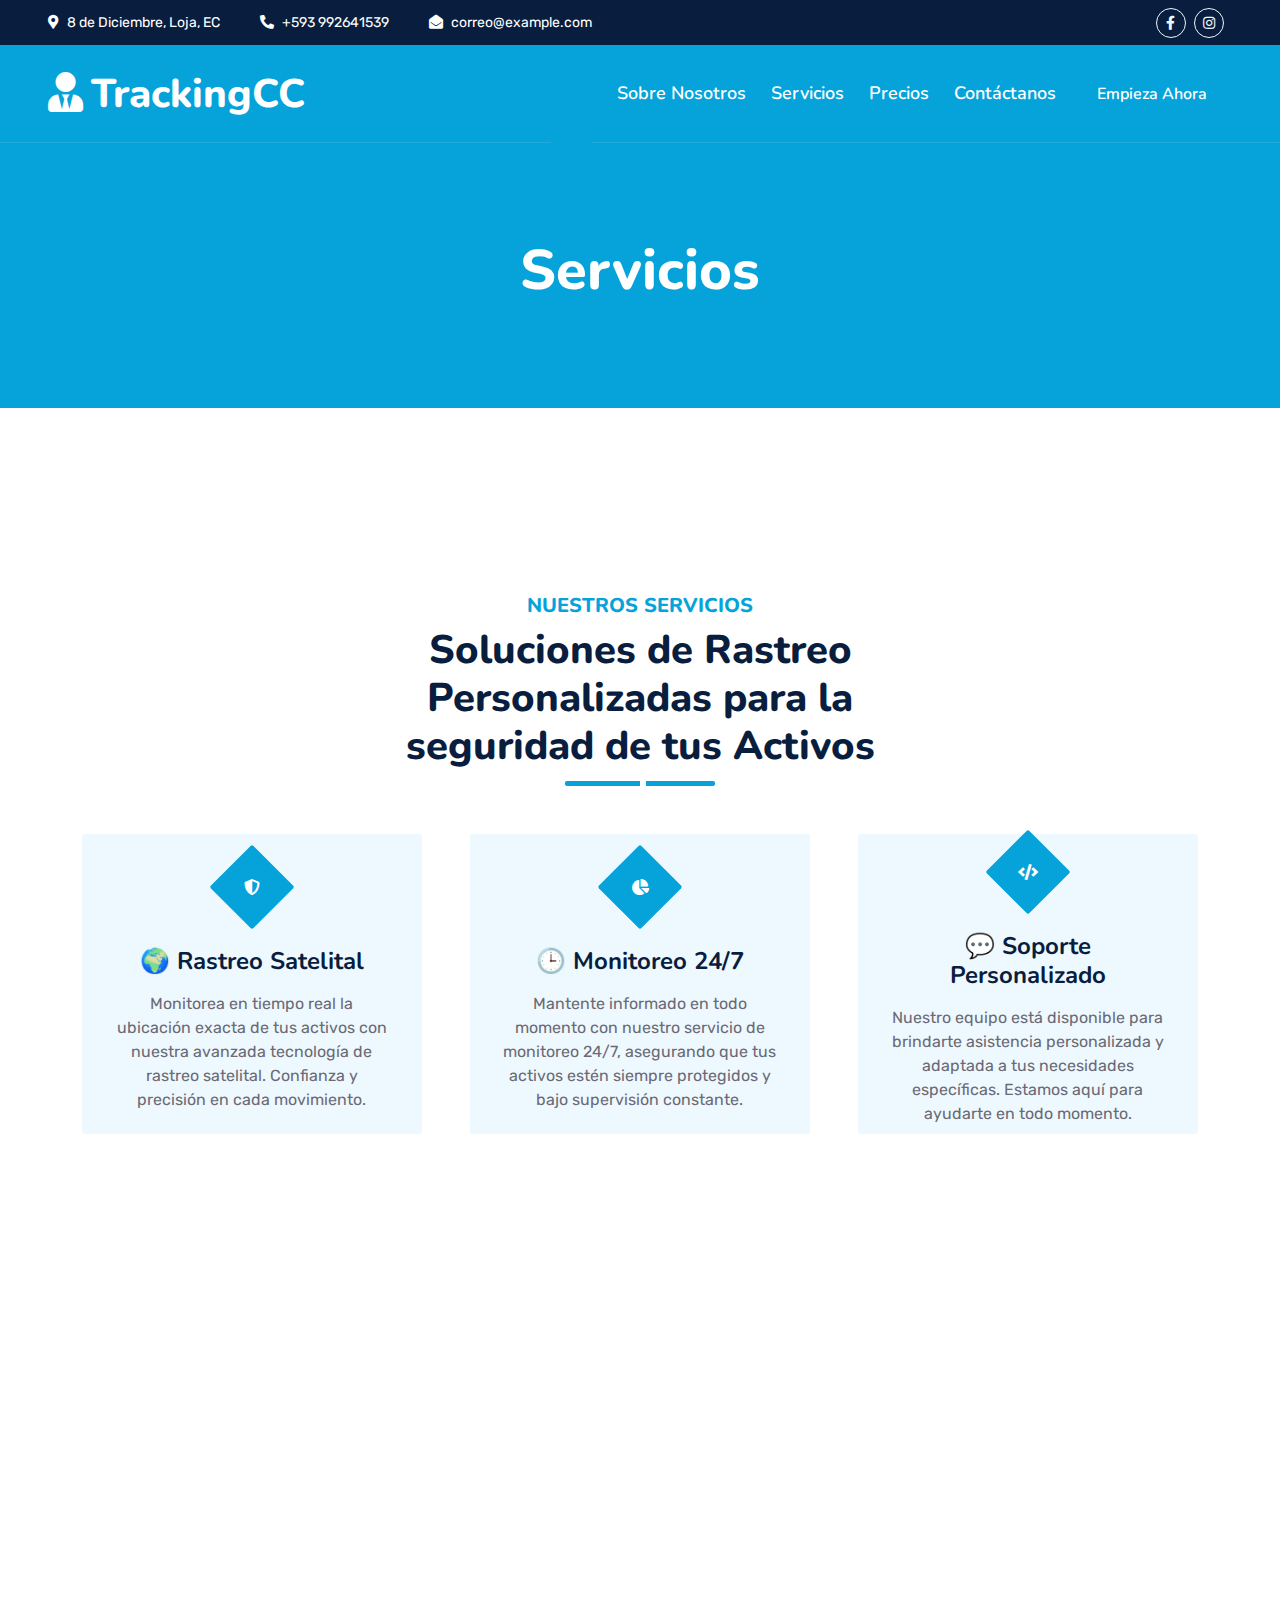
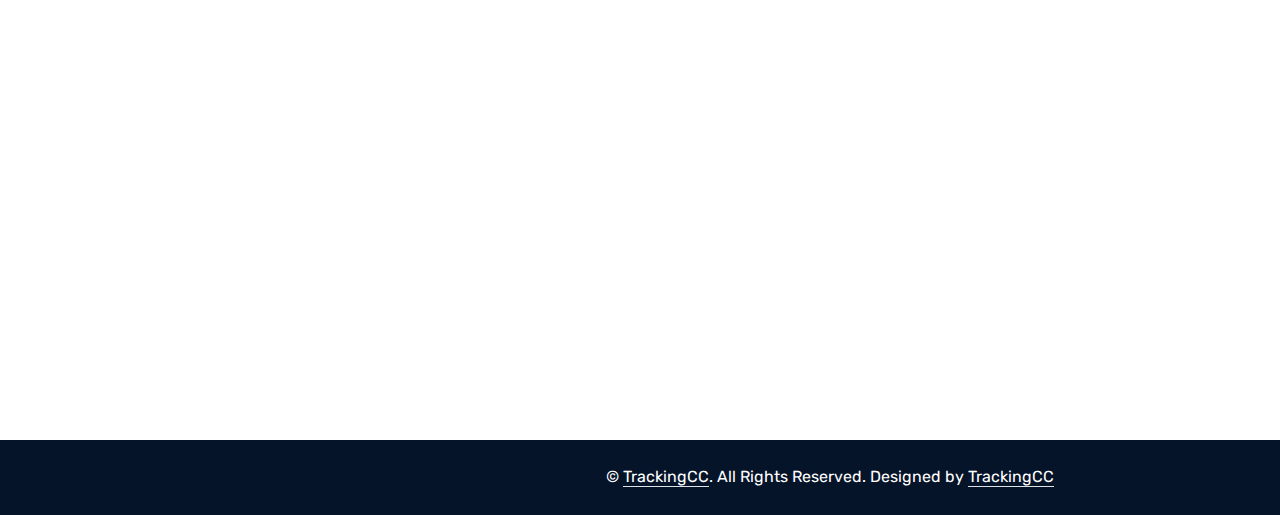
<file: service.html>
<!DOCTYPE html>
<html lang="en">

<head>
    <meta charset="utf-8">
    <title>TrackingCC | Rastreo Satelital</title>
    <meta content="width=device-width, initial-scale=1.0" name="viewport">
    <meta content="Free HTML Templates" name="keywords">
    <meta content="Free HTML Templates" name="description">

    <!-- Favicon -->
    <link href="img/favicon.ico" rel="icon">

    <!-- Google Web Fonts -->
    <link rel="preconnect" href="https://fonts.googleapis.com">
    <link rel="preconnect" href="https://fonts.gstatic.com" crossorigin>
    <link href="https://fonts.googleapis.com/css2?family=Nunito:wght@400;600;700;800&family=Rubik:wght@400;500;600;700&display=swap" rel="stylesheet">

    <!-- Icon Font Stylesheet -->
    <link href="https://cdnjs.cloudflare.com/ajax/libs/font-awesome/5.10.0/css/all.min.css" rel="stylesheet">
    <link href="https://cdn.jsdelivr.net/npm/bootstrap-icons@1.4.1/font/bootstrap-icons.css" rel="stylesheet">

    <!-- Libraries Stylesheet -->
    <link href="lib/owlcarousel/assets/owl.carousel.min.css" rel="stylesheet">
    <link href="lib/animate/animate.min.css" rel="stylesheet">

    <!-- Customized Bootstrap Stylesheet -->
    <link href="css/bootstrap.min.css" rel="stylesheet">

    <!-- Template Stylesheet -->
    <link href="css/style.css" rel="stylesheet">
</head>

<body>
    <!-- Spinner Start -->
    <div id="spinner" class="show bg-white position-fixed translate-middle w-100 vh-100 top-50 start-50 d-flex align-items-center justify-content-center">
        <div class="spinner"></div>
    </div>
    <!-- Spinner End -->


    <!-- Topbar Start -->
    <div class="container-fluid bg-dark px-5 d-none d-lg-block">
        <div class="row gx-0">
            <div class="col-lg-8 text-center text-lg-start mb-2 mb-lg-0">
                <div class="d-inline-flex align-items-center" style="height: 45px;">
                    <small class="head-bar-info"><i class="fa fa-map-marker-alt me-2"></i>8 de Diciembre, Loja, EC</small>
                    <small class="head-bar-info"><i class="fa fa-phone-alt me-2"></i>+593 992641539</small>
                    <small class="head-bar-info"><i class="fa fa-envelope-open me-2"></i>correo@example.com</small>
                </div>
            </div>
            <div class="col-lg-4 text-center text-lg-end">
                <div class="d-inline-flex align-items-center" style="height: 45px;">
                    <a class="btn btn-sm btn-outline-light btn-sm-square rounded-circle me-2" href=""><i class="fab fa-facebook-f fw-normal"></i></a>
                    <a class="btn btn-sm btn-outline-light btn-sm-square rounded-circle me-2" href=""><i class="fab fa-instagram fw-normal"></i></a>
                </div>
            </div>
        </div>
    </div>
    <!-- Topbar End -->


    <!-- Navbar Start -->
    <div class="container-fluid position-relative p-0">
        <nav class="navbar navbar-expand-lg navbar-dark px-5 py-3 py-lg-0">
            <a href="index.html" class="navbar-brand p-0">
                <h1 class="m-0"><i class="fa fa-user-tie me-2"></i>TrackingCC</h1>
            </a>
            <button class="navbar-toggler" type="button" data-bs-toggle="collapse" data-bs-target="#navbarCollapse">
                <span class="fa fa-bars"></span>
            </button>
            <div class="collapse navbar-collapse" id="navbarCollapse">
                <div class="navbar-nav ms-auto py-0">
                    <a href="index.html" class="nav-item nav-link active">Inicio</a>
                    <a href="about.html" class="nav-item nav-link">Sobre Nosotros</a>
                    <a href="service.html" class="nav-item nav-link">Servicios</a>
                    <a href="price.html" class="nav-item nav-link">Precios</a>
                    <a href="contact.html" class="nav-item nav-link">Contáctanos</a>
                </div>
                <a href="https://wa.me/593992641539?text=Hola%2C%20necesito%20más%20información" target="_blank" class="btn btn-primary py-2 px-4 ms-3">Empieza Ahora</a>
            </div>
        </nav>

        <div class="container-fluid bg-primary py-5" style="margin-bottom: 90px;">
            <div class="row py-5">
                <div class="col-12 pt-lg-5 mt-lg-5 text-center">
                    <h1 class="display-4 text-white animated zoomIn">Servicios</h1>
                </div>
            </div>
        </div>
    </div>
    <!-- Navbar End -->


    <!-- Full Screen Search Start -->
    <div class="modal fade" id="searchModal" tabindex="-1">
        <div class="modal-dialog modal-fullscreen">
            <div class="modal-content" style="background: rgba(9, 30, 62, .7);">
                <div class="modal-header border-0">
                    <button type="button" class="btn bg-white btn-close" data-bs-dismiss="modal" aria-label="Close"></button>
                </div>
                <div class="modal-body d-flex align-items-center justify-content-center">
                    <div class="input-group" style="max-width: 600px;">
                        <input type="text" class="form-control bg-transparent border-primary p-3" placeholder="Type search keyword">
                        <button class="btn btn-primary px-4"><i class="bi bi-search"></i></button>
                    </div>
                </div>
            </div>
        </div>
    </div>
    <!-- Full Screen Search End -->


    <!-- Service Start -->
    <div class="container-fluid py-5 wow fadeInUp" data-wow-delay="0.1s">
        <div class="container py-5">
            <div class="section-title text-center position-relative pb-3 mb-5 mx-auto" style="max-width: 600px;">
                <h5 class="fw-bold text-primary text-uppercase">NUESTROS SERVICIOS</h5>
                <h1 class="mb-0">Soluciones de Rastreo Personalizadas para la seguridad de tus Activos
                </h1>
            </div>
            <div class="row g-5">
                <div class="col-lg-4 col-md-6 wow zoomIn" data-wow-delay="0.3s">
                    <div class="service-item bg-light rounded d-flex flex-column align-items-center justify-content-center text-center">
                        <div class="service-icon">
                            <i class="fa fa-shield-alt text-white"></i>
                        </div>
                        <h4 class="mb-3">🌍 Rastreo Satelital</h4>
                        <p class="m-0">Monitorea en tiempo real la ubicación exacta de tus activos con nuestra avanzada tecnología de rastreo satelital. Confianza y precisión en cada movimiento.</p>
                        <a class="btn btn-lg btn-primary rounded" href="">
                            <i class="bi bi-arrow-right"></i>
                        </a>
                    </div>
                </div>
                <div class="col-lg-4 col-md-6 wow zoomIn" data-wow-delay="0.6s">
                    <div class="service-item bg-light rounded d-flex flex-column align-items-center justify-content-center text-center">
                        <div class="service-icon">
                            <i class="fa fa-chart-pie text-white"></i>
                        </div>
                        <h4 class="mb-3">🕒 Monitoreo 24/7</h4>
                        <p class="m-0">Mantente informado en todo momento con nuestro servicio de monitoreo 24/7, asegurando que tus activos estén siempre protegidos y bajo supervisión constante.</p>
                        <a class="btn btn-lg btn-primary rounded" href="">
                            <i class="bi bi-arrow-right"></i>
                        </a>
                    </div>
                </div>
                <div class="col-lg-4 col-md-6 wow zoomIn" data-wow-delay="0.9s">
                    <div class="service-item bg-light rounded d-flex flex-column align-items-center justify-content-center text-center">
                        <div class="service-icon">
                            <i class="fa fa-code text-white"></i>
                        </div>
                        <h4 class="mb-3">💬 Soporte Personalizado</h4>
                        <p class="m-0">Nuestro equipo está disponible para brindarte asistencia personalizada y adaptada a tus necesidades específicas. Estamos aquí para ayudarte en todo momento.
                        </p>
                        <a class="btn btn-lg btn-primary rounded" href="">
                            <i class="bi bi-arrow-right"></i>
                        </a>
                    </div>
                </div>
                <div class="col-lg-4 col-md-6 wow zoomIn" data-wow-delay="0.3s">
                    <div class="service-item bg-light rounded d-flex flex-column align-items-center justify-content-center text-center">
                        <div class="service-icon">
                            <i class="fab fa-android text-white"></i>
                        </div>
                        <h4 class="mb-3">📱 Aplicación Móvil</h4>
                        <p class="m-0">Controla y gestiona tus operaciones desde cualquier lugar con nuestra intuitiva aplicación móvil, diseñada para ofrecerte total flexibilidad y control en la palma de tu mano.</p>
                        <a class="btn btn-lg btn-primary rounded" href="">
                            <i class="bi bi-arrow-right"></i>
                        </a>
                    </div>
                </div>
                <div class="col-lg-4 col-md-6 wow zoomIn" data-wow-delay="0.6s">
                    <div class="service-item bg-light rounded d-flex flex-column align-items-center justify-content-center text-center">
                        <div class="service-icon">
                            <i class="fa fa-search text-white"></i>
                        </div>
                        <h4 class="mb-3">📍 GeoCercas</h4>
                        <p class="m-0">Define áreas seguras y recibe alertas instantáneas cuando tus activos entren o salgan de las zonas designadas con nuestra funcionalidad de GeoCercas.</p>
                        <a class="btn btn-lg btn-primary rounded" href="">
                            <i class="bi bi-arrow-right"></i>
                        </a>
                    </div>
                </div>
                <div class="col-lg-4 col-md-6 wow zoomIn" data-wow-delay="0.9s">
                    <div class="position-relative bg-primary rounded h-100 d-flex flex-column align-items-center justify-content-center text-center p-5">
                        <h3 class="text-white mb-3">Llamanos para una cita</h3>
                        <p class="text-white mb-3">Estamos disponibles 24/7 para brindarte más información</p>
                        <h2 class="text-white mb-0">+593 99 264 1539  +593 98 683 7206</h2>
                    </div>
                </div>
            </div>
        </div>
    </div>
    <!-- Service End -->

    <!-- Footer Start -->
    <div class="container-fluid bg-dark text-light mt-5 wow fadeInUp" data-wow-delay="0.1s">
        <div class="container">
            <div class="row gx-5">
                <div class="col-lg-4 col-md-6 footer-about">
                    <div class="d-flex flex-column align-items-center justify-content-center text-center h-100 bg-primary p-4">
                        <a href="index.html" class="navbar-brand">
                            <h1 class="m-0 text-white"><i class="fa fa-user-tie me-2"></i>TrackingCC</h1>
                        </a>
                        <p class="mt-3 mb-4">En TrackingCC, nos especializamos en ofrecer soluciones avanzadas de rastreo satelital GPS que se adaptan a las necesidades específicas de nuestros clientes. Con una década de experiencia en la industria, hemos perfeccionado nuestras tecnologías para garantizar la máxima precisión y confiabilidad en cada uno de nuestros servicios.</p>
                    </div>
                </div>
                <div class="col-lg-8 col-md-6">
                    <div class="row gx-5">
                        <div class="col-lg-4 col-md-12 pt-5 mb-5">
                            <div class="section-title section-title-sm position-relative pb-3 mb-4">
                                <h3 class="text-light mb-0">Información</h3>
                            </div>
                            <div class="d-flex mb-2">
                                <i class="bi bi-geo-alt text-primary me-2"></i>
                                <p class="mb-0">8 de Diciembre, Loja, EC</p>
                            </div>
                            <div class="d-flex mb-2">
                                <i class="bi bi-envelope-open text-primary me-2"></i>
                                <p class="mb-0">info@example.com</p>
                            </div>
                            <div class="d-flex mb-2">
                                <i class="bi bi-telephone text-primary me-2"></i>
                                <p class="mb-0">+593 99 264 1539<br>
                                    +593 98 683 7206</p>
                            </div>
                            <div class="d-flex mt-4">
                                <a class="btn btn-primary btn-square me-2" href="#"><i class="fab fa-facebook-f fw-normal"></i></a>
                                <a class="btn btn-primary btn-square" href="#"><i class="fab fa-instagram fw-normal"></i></a>
                            </div>
                        </div>
                        <div class="col-lg-4 col-md-12 pt-0 pt-lg-5 mb-5">
                            <div class="section-title section-title-sm position-relative pb-3 mb-4">
                                <h3 class="text-light mb-0">Secciones</h3>
                            </div>
                            <div class="link-animated d-flex flex-column justify-content-start">
                                <a class="text-light mb-2" href="index.html"><i class="bi bi-arrow-right text-primary me-2"></i>Inicio</a>
                                <a class="text-light mb-2" href="about.html"><i class="bi bi-arrow-right text-primary me-2"></i>Sobre Nosotros</a>
                                <a class="text-light mb-2" href="service.html"><i class="bi bi-arrow-right text-primary me-2"></i>Servicios</a>
                                <a class="text-light mb-2" href="price.html"><i class="bi bi-arrow-right text-primary me-2"></i>Precios</a>
                                <a class="text-light" href="contact.html"><i class="bi bi-arrow-right text-primary me-2"></i>Contáctanos</a>
                            </div>
                        </div>
                        <div class="col-lg-4 col-md-12 pt-0 pt-lg-5 mb-5">
                            <div class="section-title section-title-sm position-relative pb-3 mb-4">
                                <h3 class="text-light mb-0">Secciones Populares</h3>
                            </div>
                            <div class="link-animated d-flex flex-column justify-content-start">
                                <a class="text-light mb-2" href="index.html"><i class="bi bi-arrow-right text-primary me-2"></i>Inicio</a>
                                <a class="text-light mb-2" href="about.html"><i class="bi bi-arrow-right text-primary me-2"></i>Sobre Nosotros</a>
                                <a class="text-light mb-2" href="service.html"><i class="bi bi-arrow-right text-primary me-2"></i>Servicios</a>
                                <a class="text-light mb-2" href="price.html"><i class="bi bi-arrow-right text-primary me-2"></i>Precios</a>
                                <a class="text-light" href="contact.html"><i class="bi bi-arrow-right text-primary me-2"></i>Contáctanos</a>
                            </div>
                        </div>
                    </div>
                </div>
            </div>
        </div>
    </div>
    <div class="container-fluid text-white" style="background: #061429;">
        <div class="container text-center">
            <div class="row justify-content-end">
                <div class="col-lg-8 col-md-6">
                    <div class="d-flex align-items-center justify-content-center" style="height: 75px;">
                        <p class="mb-0">&copy; <a class="text-white border-bottom" href="#">TrackingCC</a>. All Rights Reserved. 
						
						<!--/*** This template is free as long as you keep the footer author’s credit link/attribution link/backlink. If you'd like to use the template without the footer author’s credit link/attribution link/backlink, you can purchase the Credit Removal License from "https://htmlcodex.com/credit-removal". Thank you for your support. ***/-->
						Designed by <a class="text-white border-bottom" href="">TrackingCC</a></p>
                    </div>
                </div>
            </div>
        </div>
    </div>
    <!-- Footer End -->



    <!-- Back to Top -->
    <a href="#" class="btn btn-lg btn-primary btn-lg-square rounded back-to-top"><i class="bi bi-arrow-up"></i></a>


    <!-- JavaScript Libraries -->
    <script src="https://code.jquery.com/jquery-3.4.1.min.js"></script>
    <script src="https://cdn.jsdelivr.net/npm/bootstrap@5.0.0/dist/js/bootstrap.bundle.min.js"></script>
    <script src="lib/wow/wow.min.js"></script>
    <script src="lib/easing/easing.min.js"></script>
    <script src="lib/waypoints/waypoints.min.js"></script>
    <script src="lib/counterup/counterup.min.js"></script>
    <script src="lib/owlcarousel/owl.carousel.min.js"></script>

    <!-- Template Javascript -->
    <script src="js/main.js"></script>
</body>

</html>
</file>
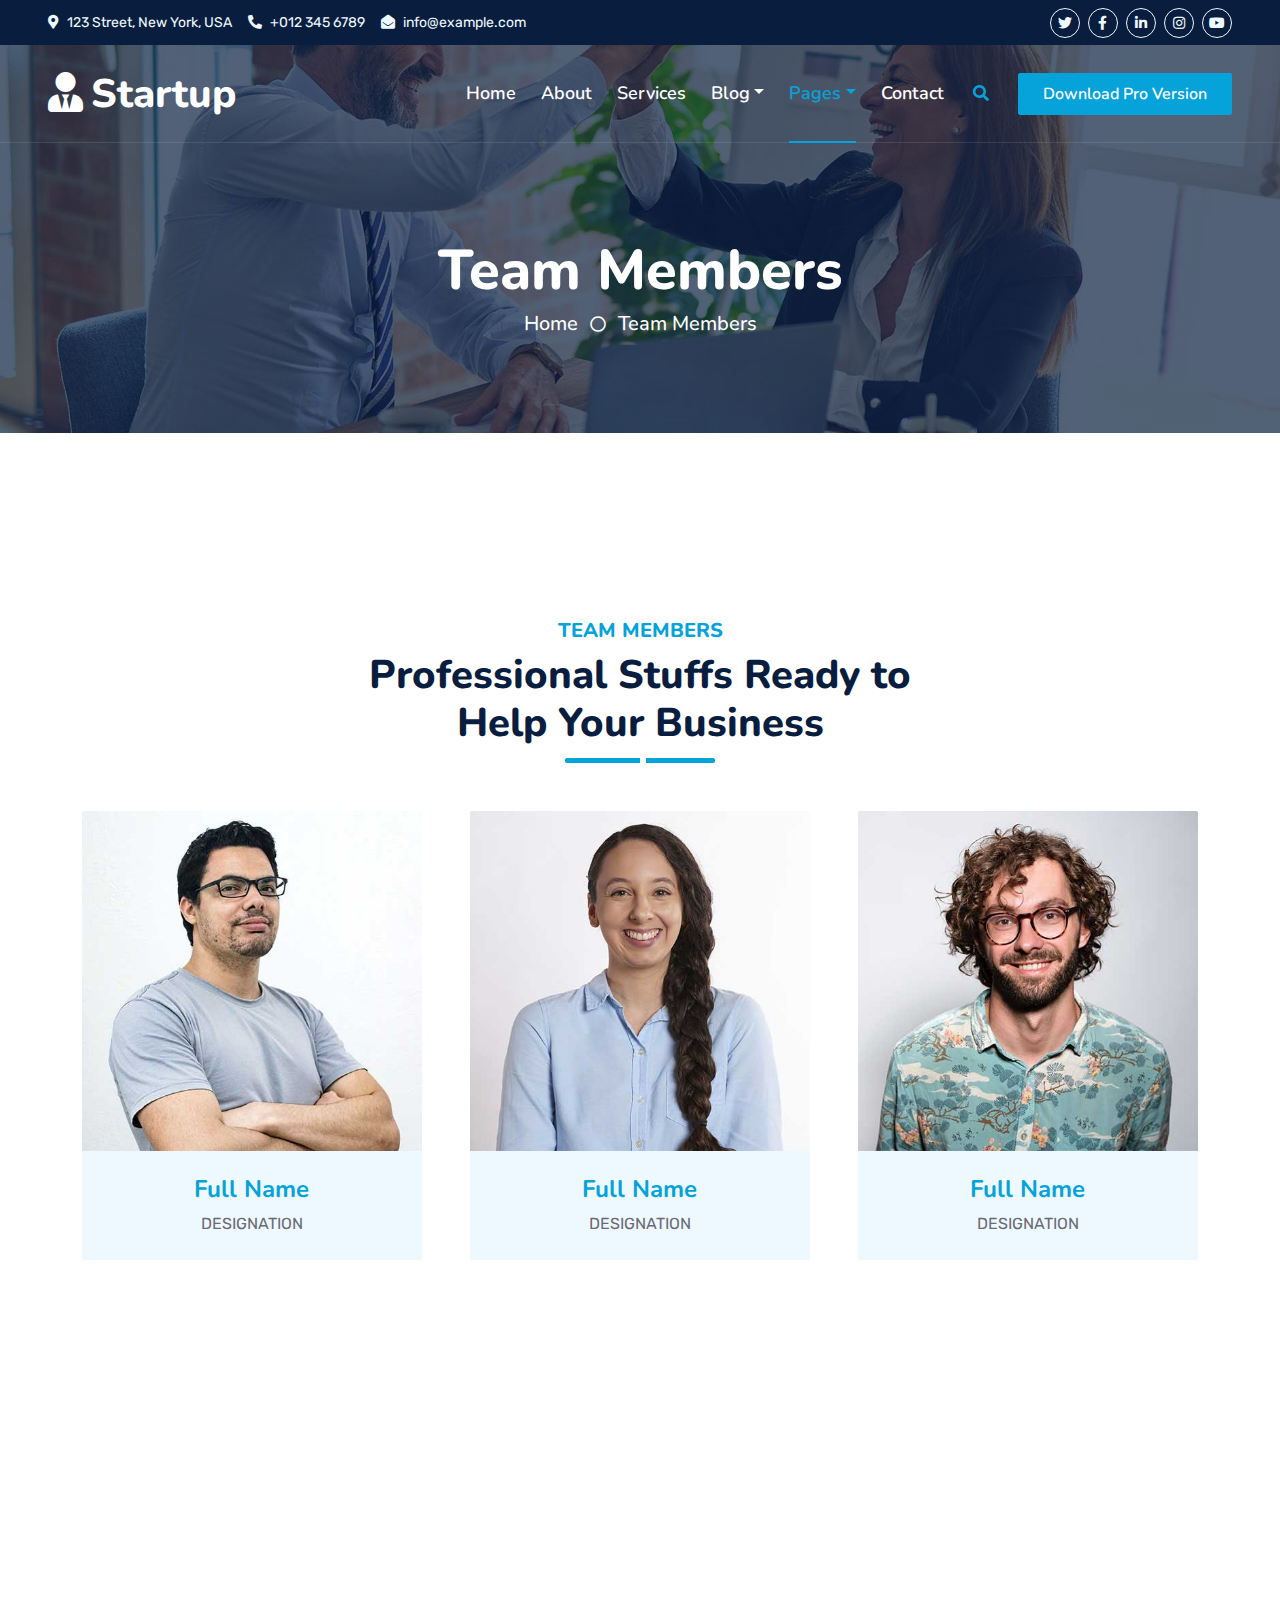
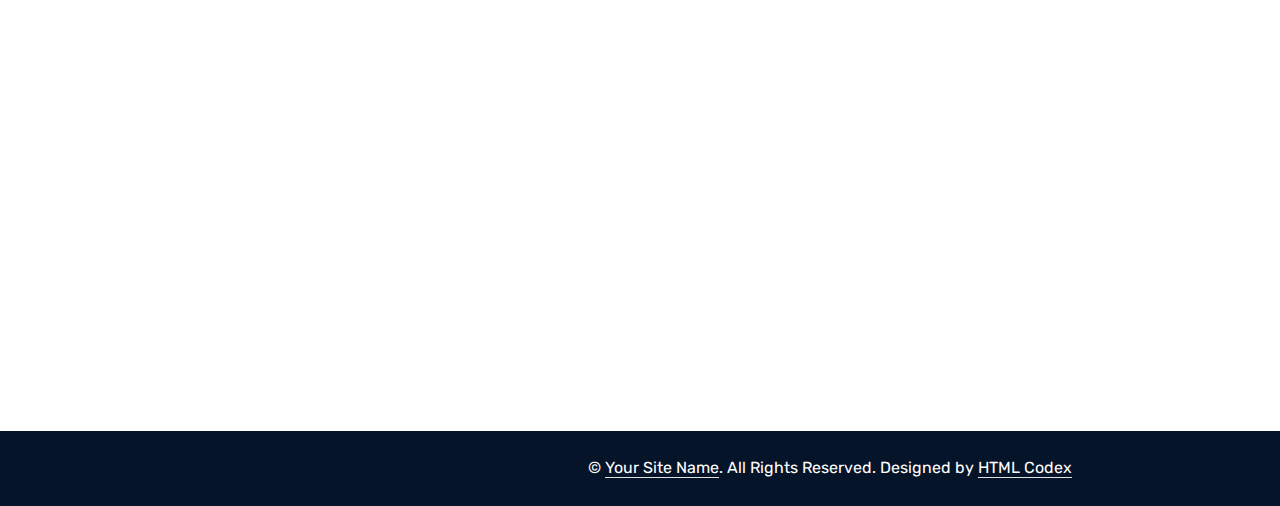
<file: team.html>
<!DOCTYPE html>
<html lang="en">

<head>
    <meta charset="utf-8">
    <title>Startup - Startup Website Template</title>
    <meta content="width=device-width, initial-scale=1.0" name="viewport">
    <meta content="Free HTML Templates" name="keywords">
    <meta content="Free HTML Templates" name="description">

    <!-- Favicon -->
    <link href="img/favicon.ico" rel="icon">

    <!-- Google Web Fonts -->
    <link rel="preconnect" href="https://fonts.googleapis.com">
    <link rel="preconnect" href="https://fonts.gstatic.com" crossorigin>
    <link href="https://fonts.googleapis.com/css2?family=Nunito:wght@400;600;700;800&family=Rubik:wght@400;500;600;700&display=swap" rel="stylesheet">

    <!-- Icon Font Stylesheet -->
    <link href="https://cdnjs.cloudflare.com/ajax/libs/font-awesome/5.10.0/css/all.min.css" rel="stylesheet">
    <link href="https://cdn.jsdelivr.net/npm/bootstrap-icons@1.4.1/font/bootstrap-icons.css" rel="stylesheet">

    <!-- Libraries Stylesheet -->
    <link href="lib/owlcarousel/assets/owl.carousel.min.css" rel="stylesheet">
    <link href="lib/animate/animate.min.css" rel="stylesheet">

    <!-- Customized Bootstrap Stylesheet -->
    <link href="css/bootstrap.min.css" rel="stylesheet">

    <!-- Template Stylesheet -->
    <link href="css/style.css" rel="stylesheet">
</head>

<body>
    <!-- Spinner Start -->
    <div id="spinner" class="show bg-white position-fixed translate-middle w-100 vh-100 top-50 start-50 d-flex align-items-center justify-content-center">
        <div class="spinner"></div>
    </div>
    <!-- Spinner End -->


    <!-- Topbar Start -->
    <div class="container-fluid bg-dark px-5 d-none d-lg-block">
        <div class="row gx-0">
            <div class="col-lg-8 text-center text-lg-start mb-2 mb-lg-0">
                <div class="d-inline-flex align-items-center" style="height: 45px;">
                    <small class="me-3 text-light"><i class="fa fa-map-marker-alt me-2"></i>123 Street, New York, USA</small>
                    <small class="me-3 text-light"><i class="fa fa-phone-alt me-2"></i>+012 345 6789</small>
                    <small class="text-light"><i class="fa fa-envelope-open me-2"></i>info@example.com</small>
                </div>
            </div>
            <div class="col-lg-4 text-center text-lg-end">
                <div class="d-inline-flex align-items-center" style="height: 45px;">
                    <a class="btn btn-sm btn-outline-light btn-sm-square rounded-circle me-2" href=""><i class="fab fa-twitter fw-normal"></i></a>
                    <a class="btn btn-sm btn-outline-light btn-sm-square rounded-circle me-2" href=""><i class="fab fa-facebook-f fw-normal"></i></a>
                    <a class="btn btn-sm btn-outline-light btn-sm-square rounded-circle me-2" href=""><i class="fab fa-linkedin-in fw-normal"></i></a>
                    <a class="btn btn-sm btn-outline-light btn-sm-square rounded-circle me-2" href=""><i class="fab fa-instagram fw-normal"></i></a>
                    <a class="btn btn-sm btn-outline-light btn-sm-square rounded-circle" href=""><i class="fab fa-youtube fw-normal"></i></a>
                </div>
            </div>
        </div>
    </div>
    <!-- Topbar End -->


    <!-- Navbar Start -->
    <div class="container-fluid position-relative p-0">
        <nav class="navbar navbar-expand-lg navbar-dark px-5 py-3 py-lg-0">
            <a href="index.html" class="navbar-brand p-0">
                <h1 class="m-0"><i class="fa fa-user-tie me-2"></i>Startup</h1>
            </a>
            <button class="navbar-toggler" type="button" data-bs-toggle="collapse" data-bs-target="#navbarCollapse">
                <span class="fa fa-bars"></span>
            </button>
            <div class="collapse navbar-collapse" id="navbarCollapse">
                <div class="navbar-nav ms-auto py-0">
                    <a href="index.html" class="nav-item nav-link">Home</a>
                    <a href="about.html" class="nav-item nav-link">About</a>
                    <a href="service.html" class="nav-item nav-link">Services</a>
                    <div class="nav-item dropdown">
                        <a href="#" class="nav-link dropdown-toggle" data-bs-toggle="dropdown">Blog</a>
                        <div class="dropdown-menu m-0">
                            <a href="blog.html" class="dropdown-item">Blog Grid</a>
                            <a href="detail.html" class="dropdown-item">Blog Detail</a>
                        </div>
                    </div>
                    <div class="nav-item dropdown">
                        <a href="#" class="nav-link dropdown-toggle active" data-bs-toggle="dropdown">Pages</a>
                        <div class="dropdown-menu m-0">
                            <a href="price.html" class="dropdown-item">Pricing Plan</a>
                            <a href="feature.html" class="dropdown-item">Our features</a>
                            <a href="team.html" class="dropdown-item active">Team Members</a>
                            <a href="testimonial.html" class="dropdown-item">Testimonial</a>
                            <a href="quote.html" class="dropdown-item">Free Quote</a>
                        </div>
                    </div>
                    <a href="contact.html" class="nav-item nav-link">Contact</a>
                </div>
                <butaton type="button" class="btn text-primary ms-3" data-bs-toggle="modal" data-bs-target="#searchModal"><i class="fa fa-search"></i></butaton>
                <a href="https://htmlcodex.com/startup-company-website-template" class="btn btn-primary py-2 px-4 ms-3">Download Pro Version</a>
            </div>
        </nav>

        <div class="container-fluid bg-primary py-5 bg-header" style="margin-bottom: 90px;">
            <div class="row py-5">
                <div class="col-12 pt-lg-5 mt-lg-5 text-center">
                    <h1 class="display-4 text-white animated zoomIn">Team Members</h1>
                    <a href="" class="h5 text-white">Home</a>
                    <i class="far fa-circle text-white px-2"></i>
                    <a href="" class="h5 text-white">Team Members</a>
                </div>
            </div>
        </div>
    </div>
    <!-- Navbar End -->


    <!-- Full Screen Search Start -->
    <div class="modal fade" id="searchModal" tabindex="-1">
        <div class="modal-dialog modal-fullscreen">
            <div class="modal-content" style="background: rgba(9, 30, 62, .7);">
                <div class="modal-header border-0">
                    <button type="button" class="btn bg-white btn-close" data-bs-dismiss="modal" aria-label="Close"></button>
                </div>
                <div class="modal-body d-flex align-items-center justify-content-center">
                    <div class="input-group" style="max-width: 600px;">
                        <input type="text" class="form-control bg-transparent border-primary p-3" placeholder="Type search keyword">
                        <button class="btn btn-primary px-4"><i class="bi bi-search"></i></button>
                    </div>
                </div>
            </div>
        </div>
    </div>
    <!-- Full Screen Search End -->


    <!-- Team Start -->
    <div class="container-fluid py-5 wow fadeInUp" data-wow-delay="0.1s">
        <div class="container py-5">
            <div class="section-title text-center position-relative pb-3 mb-5 mx-auto" style="max-width: 600px;">
                <h5 class="fw-bold text-primary text-uppercase">Team Members</h5>
                <h1 class="mb-0">Professional Stuffs Ready to Help Your Business</h1>
            </div>
            <div class="row g-5">
                <div class="col-lg-4 wow slideInUp" data-wow-delay="0.3s">
                    <div class="team-item bg-light rounded overflow-hidden">
                        <div class="team-img position-relative overflow-hidden">
                            <img class="img-fluid w-100" src="img/team-1.jpg" alt="">
                            <div class="team-social">
                                <a class="btn btn-lg btn-primary btn-lg-square rounded" href=""><i class="fab fa-twitter fw-normal"></i></a>
                                <a class="btn btn-lg btn-primary btn-lg-square rounded" href=""><i class="fab fa-facebook-f fw-normal"></i></a>
                                <a class="btn btn-lg btn-primary btn-lg-square rounded" href=""><i class="fab fa-instagram fw-normal"></i></a>
                                <a class="btn btn-lg btn-primary btn-lg-square rounded" href=""><i class="fab fa-linkedin-in fw-normal"></i></a>
                            </div>
                        </div>
                        <div class="text-center py-4">
                            <h4 class="text-primary">Full Name</h4>
                            <p class="text-uppercase m-0">Designation</p>
                        </div>
                    </div>
                </div>
                <div class="col-lg-4 wow slideInUp" data-wow-delay="0.6s">
                    <div class="team-item bg-light rounded overflow-hidden">
                        <div class="team-img position-relative overflow-hidden">
                            <img class="img-fluid w-100" src="img/team-2.jpg" alt="">
                            <div class="team-social">
                                <a class="btn btn-lg btn-primary btn-lg-square rounded" href=""><i class="fab fa-twitter fw-normal"></i></a>
                                <a class="btn btn-lg btn-primary btn-lg-square rounded" href=""><i class="fab fa-facebook-f fw-normal"></i></a>
                                <a class="btn btn-lg btn-primary btn-lg-square rounded" href=""><i class="fab fa-instagram fw-normal"></i></a>
                                <a class="btn btn-lg btn-primary btn-lg-square rounded" href=""><i class="fab fa-linkedin-in fw-normal"></i></a>
                            </div>
                        </div>
                        <div class="text-center py-4">
                            <h4 class="text-primary">Full Name</h4>
                            <p class="text-uppercase m-0">Designation</p>
                        </div>
                    </div>
                </div>
                <div class="col-lg-4 wow slideInUp" data-wow-delay="0.9s">
                    <div class="team-item bg-light rounded overflow-hidden">
                        <div class="team-img position-relative overflow-hidden">
                            <img class="img-fluid w-100" src="img/team-3.jpg" alt="">
                            <div class="team-social">
                                <a class="btn btn-lg btn-primary btn-lg-square rounded" href=""><i class="fab fa-twitter fw-normal"></i></a>
                                <a class="btn btn-lg btn-primary btn-lg-square rounded" href=""><i class="fab fa-facebook-f fw-normal"></i></a>
                                <a class="btn btn-lg btn-primary btn-lg-square rounded" href=""><i class="fab fa-instagram fw-normal"></i></a>
                                <a class="btn btn-lg btn-primary btn-lg-square rounded" href=""><i class="fab fa-linkedin-in fw-normal"></i></a>
                            </div>
                        </div>
                        <div class="text-center py-4">
                            <h4 class="text-primary">Full Name</h4>
                            <p class="text-uppercase m-0">Designation</p>
                        </div>
                    </div>
                </div>
            </div>
        </div>
    </div>
    <!-- Team End -->


    <!-- Vendor Start -->
    <div class="container-fluid py-5 wow fadeInUp" data-wow-delay="0.1s">
        <div class="container py-5 mb-5">
            <div class="bg-white">
                <div class="owl-carousel vendor-carousel">
                    <img src="img/vendor-1.jpg" alt="">
                    <img src="img/vendor-2.jpg" alt="">
                    <img src="img/vendor-3.jpg" alt="">
                    <img src="img/vendor-4.jpg" alt="">
                    <img src="img/vendor-5.jpg" alt="">
                    <img src="img/vendor-6.jpg" alt="">
                    <img src="img/vendor-7.jpg" alt="">
                    <img src="img/vendor-8.jpg" alt="">
                    <img src="img/vendor-9.jpg" alt="">
                </div>
            </div>
        </div>
    </div>
    <!-- Vendor End -->
    

    <!-- Footer Start -->
    <div class="container-fluid bg-dark text-light mt-5 wow fadeInUp" data-wow-delay="0.1s">
        <div class="container">
            <div class="row gx-5">
                <div class="col-lg-4 col-md-6 footer-about">
                    <div class="d-flex flex-column align-items-center justify-content-center text-center h-100 bg-primary p-4">
                        <a href="index.html" class="navbar-brand">
                            <h1 class="m-0 text-white"><i class="fa fa-user-tie me-2"></i>Startup</h1>
                        </a>
                        <p class="mt-3 mb-4">Lorem diam sit erat dolor elitr et, diam lorem justo amet clita stet eos sit. Elitr dolor duo lorem, elitr clita ipsum sea. Diam amet erat lorem stet eos. Diam amet et kasd eos duo.</p>
                        <form action="">
                            <div class="input-group">
                                <input type="text" class="form-control border-white p-3" placeholder="Your Email">
                                <button class="btn btn-dark">Sign Up</button>
                            </div>
                        </form>
                    </div>
                </div>
                <div class="col-lg-8 col-md-6">
                    <div class="row gx-5">
                        <div class="col-lg-4 col-md-12 pt-5 mb-5">
                            <div class="section-title section-title-sm position-relative pb-3 mb-4">
                                <h3 class="text-light mb-0">Get In Touch</h3>
                            </div>
                            <div class="d-flex mb-2">
                                <i class="bi bi-geo-alt text-primary me-2"></i>
                                <p class="mb-0">123 Street, New York, USA</p>
                            </div>
                            <div class="d-flex mb-2">
                                <i class="bi bi-envelope-open text-primary me-2"></i>
                                <p class="mb-0">info@example.com</p>
                            </div>
                            <div class="d-flex mb-2">
                                <i class="bi bi-telephone text-primary me-2"></i>
                                <p class="mb-0">+012 345 67890</p>
                            </div>
                            <div class="d-flex mt-4">
                                <a class="btn btn-primary btn-square me-2" href="#"><i class="fab fa-twitter fw-normal"></i></a>
                                <a class="btn btn-primary btn-square me-2" href="#"><i class="fab fa-facebook-f fw-normal"></i></a>
                                <a class="btn btn-primary btn-square me-2" href="#"><i class="fab fa-linkedin-in fw-normal"></i></a>
                                <a class="btn btn-primary btn-square" href="#"><i class="fab fa-instagram fw-normal"></i></a>
                            </div>
                        </div>
                        <div class="col-lg-4 col-md-12 pt-0 pt-lg-5 mb-5">
                            <div class="section-title section-title-sm position-relative pb-3 mb-4">
                                <h3 class="text-light mb-0">Quick Links</h3>
                            </div>
                            <div class="link-animated d-flex flex-column justify-content-start">
                                <a class="text-light mb-2" href="#"><i class="bi bi-arrow-right text-primary me-2"></i>Home</a>
                                <a class="text-light mb-2" href="#"><i class="bi bi-arrow-right text-primary me-2"></i>About Us</a>
                                <a class="text-light mb-2" href="#"><i class="bi bi-arrow-right text-primary me-2"></i>Our Services</a>
                                <a class="text-light mb-2" href="#"><i class="bi bi-arrow-right text-primary me-2"></i>Meet The Team</a>
                                <a class="text-light mb-2" href="#"><i class="bi bi-arrow-right text-primary me-2"></i>Latest Blog</a>
                                <a class="text-light" href="#"><i class="bi bi-arrow-right text-primary me-2"></i>Contact Us</a>
                            </div>
                        </div>
                        <div class="col-lg-4 col-md-12 pt-0 pt-lg-5 mb-5">
                            <div class="section-title section-title-sm position-relative pb-3 mb-4">
                                <h3 class="text-light mb-0">Popular Links</h3>
                            </div>
                            <div class="link-animated d-flex flex-column justify-content-start">
                                <a class="text-light mb-2" href="#"><i class="bi bi-arrow-right text-primary me-2"></i>Home</a>
                                <a class="text-light mb-2" href="#"><i class="bi bi-arrow-right text-primary me-2"></i>About Us</a>
                                <a class="text-light mb-2" href="#"><i class="bi bi-arrow-right text-primary me-2"></i>Our Services</a>
                                <a class="text-light mb-2" href="#"><i class="bi bi-arrow-right text-primary me-2"></i>Meet The Team</a>
                                <a class="text-light mb-2" href="#"><i class="bi bi-arrow-right text-primary me-2"></i>Latest Blog</a>
                                <a class="text-light" href="#"><i class="bi bi-arrow-right text-primary me-2"></i>Contact Us</a>
                            </div>
                        </div>
                    </div>
                </div>
            </div>
        </div>
    </div>
    <div class="container-fluid text-white" style="background: #061429;">
        <div class="container text-center">
            <div class="row justify-content-end">
                <div class="col-lg-8 col-md-6">
                    <div class="d-flex align-items-center justify-content-center" style="height: 75px;">
                        <p class="mb-0">&copy; <a class="text-white border-bottom" href="#">Your Site Name</a>. All Rights Reserved. 
						
						<!--/*** This template is free as long as you keep the footer author’s credit link/attribution link/backlink. If you'd like to use the template without the footer author’s credit link/attribution link/backlink, you can purchase the Credit Removal License from "https://htmlcodex.com/credit-removal". Thank you for your support. ***/-->
						Designed by <a class="text-white border-bottom" href="https://htmlcodex.com">HTML Codex</a></p>
                    </div>
                </div>
            </div>
        </div>
    </div>
    <!-- Footer End -->


    <!-- Back to Top -->
    <a href="#" class="btn btn-lg btn-primary btn-lg-square rounded back-to-top"><i class="bi bi-arrow-up"></i></a>


    <!-- JavaScript Libraries -->
    <script src="https://code.jquery.com/jquery-3.4.1.min.js"></script>
    <script src="https://cdn.jsdelivr.net/npm/bootstrap@5.0.0/dist/js/bootstrap.bundle.min.js"></script>
    <script src="lib/wow/wow.min.js"></script>
    <script src="lib/easing/easing.min.js"></script>
    <script src="lib/waypoints/waypoints.min.js"></script>
    <script src="lib/counterup/counterup.min.js"></script>
    <script src="lib/owlcarousel/owl.carousel.min.js"></script>

    <!-- Template Javascript -->
    <script src="js/main.js"></script>
</body>

</html>
</file>
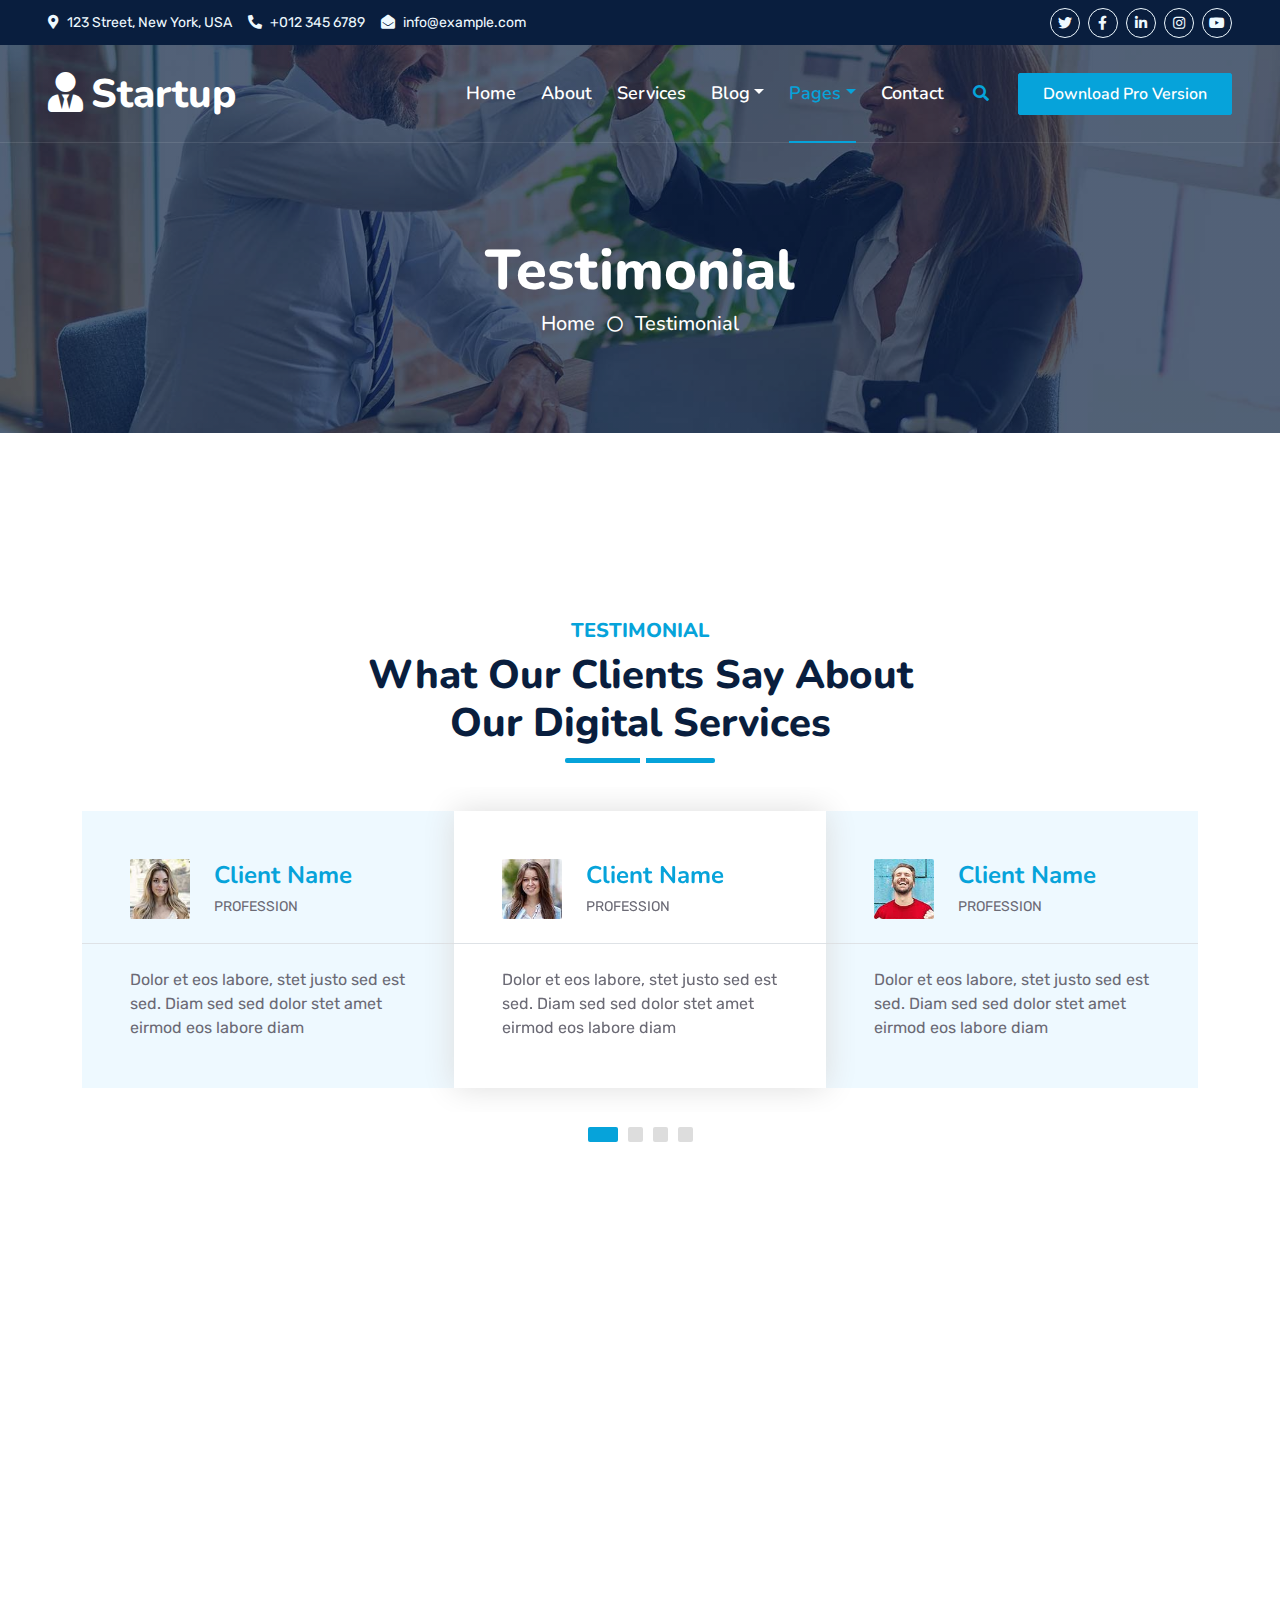
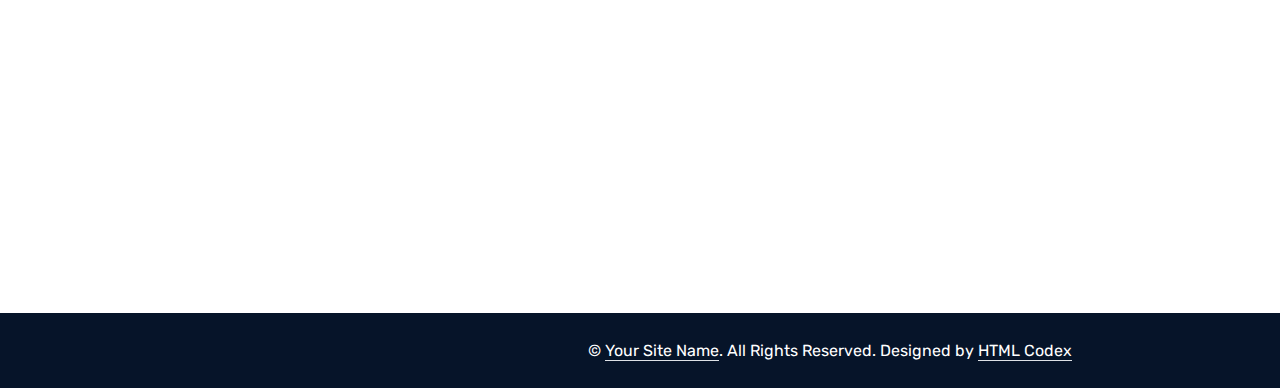
<file: testimonial.html>
<!DOCTYPE html>
<html lang="en">

<head>
    <meta charset="utf-8">
    <title>Startup - Startup Website Template</title>
    <meta content="width=device-width, initial-scale=1.0" name="viewport">
    <meta content="Free HTML Templates" name="keywords">
    <meta content="Free HTML Templates" name="description">

    <!-- Favicon -->
    <link href="img/favicon.ico" rel="icon">

    <!-- Google Web Fonts -->
    <link rel="preconnect" href="https://fonts.googleapis.com">
    <link rel="preconnect" href="https://fonts.gstatic.com" crossorigin>
    <link href="https://fonts.googleapis.com/css2?family=Nunito:wght@400;600;700;800&family=Rubik:wght@400;500;600;700&display=swap" rel="stylesheet">

    <!-- Icon Font Stylesheet -->
    <link href="https://cdnjs.cloudflare.com/ajax/libs/font-awesome/5.10.0/css/all.min.css" rel="stylesheet">
    <link href="https://cdn.jsdelivr.net/npm/bootstrap-icons@1.4.1/font/bootstrap-icons.css" rel="stylesheet">

    <!-- Libraries Stylesheet -->
    <link href="lib/owlcarousel/assets/owl.carousel.min.css" rel="stylesheet">
    <link href="lib/animate/animate.min.css" rel="stylesheet">

    <!-- Customized Bootstrap Stylesheet -->
    <link href="css/bootstrap.min.css" rel="stylesheet">

    <!-- Template Stylesheet -->
    <link href="css/style.css" rel="stylesheet">
</head>

<body>
    <!-- Spinner Start -->
    <div id="spinner" class="show bg-white position-fixed translate-middle w-100 vh-100 top-50 start-50 d-flex align-items-center justify-content-center">
        <div class="spinner"></div>
    </div>
    <!-- Spinner End -->


    <!-- Topbar Start -->
    <div class="container-fluid bg-dark px-5 d-none d-lg-block">
        <div class="row gx-0">
            <div class="col-lg-8 text-center text-lg-start mb-2 mb-lg-0">
                <div class="d-inline-flex align-items-center" style="height: 45px;">
                    <small class="me-3 text-light"><i class="fa fa-map-marker-alt me-2"></i>123 Street, New York, USA</small>
                    <small class="me-3 text-light"><i class="fa fa-phone-alt me-2"></i>+012 345 6789</small>
                    <small class="text-light"><i class="fa fa-envelope-open me-2"></i>info@example.com</small>
                </div>
            </div>
            <div class="col-lg-4 text-center text-lg-end">
                <div class="d-inline-flex align-items-center" style="height: 45px;">
                    <a class="btn btn-sm btn-outline-light btn-sm-square rounded-circle me-2" href=""><i class="fab fa-twitter fw-normal"></i></a>
                    <a class="btn btn-sm btn-outline-light btn-sm-square rounded-circle me-2" href=""><i class="fab fa-facebook-f fw-normal"></i></a>
                    <a class="btn btn-sm btn-outline-light btn-sm-square rounded-circle me-2" href=""><i class="fab fa-linkedin-in fw-normal"></i></a>
                    <a class="btn btn-sm btn-outline-light btn-sm-square rounded-circle me-2" href=""><i class="fab fa-instagram fw-normal"></i></a>
                    <a class="btn btn-sm btn-outline-light btn-sm-square rounded-circle" href=""><i class="fab fa-youtube fw-normal"></i></a>
                </div>
            </div>
        </div>
    </div>
    <!-- Topbar End -->


    <!-- Navbar Start -->
    <div class="container-fluid position-relative p-0">
        <nav class="navbar navbar-expand-lg navbar-dark px-5 py-3 py-lg-0">
            <a href="index.html" class="navbar-brand p-0">
                <h1 class="m-0"><i class="fa fa-user-tie me-2"></i>Startup</h1>
            </a>
            <button class="navbar-toggler" type="button" data-bs-toggle="collapse" data-bs-target="#navbarCollapse">
                <span class="fa fa-bars"></span>
            </button>
            <div class="collapse navbar-collapse" id="navbarCollapse">
                <div class="navbar-nav ms-auto py-0">
                    <a href="index.html" class="nav-item nav-link">Home</a>
                    <a href="about.html" class="nav-item nav-link">About</a>
                    <a href="service.html" class="nav-item nav-link">Services</a>
                    <div class="nav-item dropdown">
                        <a href="#" class="nav-link dropdown-toggle" data-bs-toggle="dropdown">Blog</a>
                        <div class="dropdown-menu m-0">
                            <a href="blog.html" class="dropdown-item">Blog Grid</a>
                            <a href="detail.html" class="dropdown-item">Blog Detail</a>
                        </div>
                    </div>
                    <div class="nav-item dropdown">
                        <a href="#" class="nav-link dropdown-toggle active" data-bs-toggle="dropdown">Pages</a>
                        <div class="dropdown-menu m-0">
                            <a href="price.html" class="dropdown-item">Pricing Plan</a>
                            <a href="feature.html" class="dropdown-item">Our features</a>
                            <a href="team.html" class="dropdown-item">Team Members</a>
                            <a href="testimonial.html" class="dropdown-item active">Testimonial</a>
                            <a href="quote.html" class="dropdown-item">Free Quote</a>
                        </div>
                    </div>
                    <a href="contact.html" class="nav-item nav-link">Contact</a>
                </div>
                <butaton type="button" class="btn text-primary ms-3" data-bs-toggle="modal" data-bs-target="#searchModal"><i class="fa fa-search"></i></butaton>
                <a href="https://htmlcodex.com/startup-company-website-template" class="btn btn-primary py-2 px-4 ms-3">Download Pro Version</a>
            </div>
        </nav>

        <div class="container-fluid bg-primary py-5 bg-header" style="margin-bottom: 90px;">
            <div class="row py-5">
                <div class="col-12 pt-lg-5 mt-lg-5 text-center">
                    <h1 class="display-4 text-white animated zoomIn">Testimonial</h1>
                    <a href="" class="h5 text-white">Home</a>
                    <i class="far fa-circle text-white px-2"></i>
                    <a href="" class="h5 text-white">Testimonial</a>
                </div>
            </div>
        </div>
    </div>
    <!-- Navbar End -->


    <!-- Full Screen Search Start -->
    <div class="modal fade" id="searchModal" tabindex="-1">
        <div class="modal-dialog modal-fullscreen">
            <div class="modal-content" style="background: rgba(9, 30, 62, .7);">
                <div class="modal-header border-0">
                    <button type="button" class="btn bg-white btn-close" data-bs-dismiss="modal" aria-label="Close"></button>
                </div>
                <div class="modal-body d-flex align-items-center justify-content-center">
                    <div class="input-group" style="max-width: 600px;">
                        <input type="text" class="form-control bg-transparent border-primary p-3" placeholder="Type search keyword">
                        <button class="btn btn-primary px-4"><i class="bi bi-search"></i></button>
                    </div>
                </div>
            </div>
        </div>
    </div>
    <!-- Full Screen Search End -->


    <!-- Testimonial Start -->
    <div class="container-fluid py-5 wow fadeInUp" data-wow-delay="0.1s">
        <div class="container py-5">
            <div class="section-title text-center position-relative pb-3 mb-4 mx-auto" style="max-width: 600px;">
                <h5 class="fw-bold text-primary text-uppercase">Testimonial</h5>
                <h1 class="mb-0">What Our Clients Say About Our Digital Services</h1>
            </div>
            <div class="owl-carousel testimonial-carousel wow fadeInUp" data-wow-delay="0.6s">
                <div class="testimonial-item bg-light my-4">
                    <div class="d-flex align-items-center border-bottom pt-5 pb-4 px-5">
                        <img class="img-fluid rounded" src="img/testimonial-1.jpg" style="width: 60px; height: 60px;" >
                        <div class="ps-4">
                            <h4 class="text-primary mb-1">Client Name</h4>
                            <small class="text-uppercase">Profession</small>
                        </div>
                    </div>
                    <div class="pt-4 pb-5 px-5">
                        Dolor et eos labore, stet justo sed est sed. Diam sed sed dolor stet amet eirmod eos labore diam
                    </div>
                </div>
                <div class="testimonial-item bg-light my-4">
                    <div class="d-flex align-items-center border-bottom pt-5 pb-4 px-5">
                        <img class="img-fluid rounded" src="img/testimonial-2.jpg" style="width: 60px; height: 60px;" >
                        <div class="ps-4">
                            <h4 class="text-primary mb-1">Client Name</h4>
                            <small class="text-uppercase">Profession</small>
                        </div>
                    </div>
                    <div class="pt-4 pb-5 px-5">
                        Dolor et eos labore, stet justo sed est sed. Diam sed sed dolor stet amet eirmod eos labore diam
                    </div>
                </div>
                <div class="testimonial-item bg-light my-4">
                    <div class="d-flex align-items-center border-bottom pt-5 pb-4 px-5">
                        <img class="img-fluid rounded" src="img/testimonial-3.jpg" style="width: 60px; height: 60px;" >
                        <div class="ps-4">
                            <h4 class="text-primary mb-1">Client Name</h4>
                            <small class="text-uppercase">Profession</small>
                        </div>
                    </div>
                    <div class="pt-4 pb-5 px-5">
                        Dolor et eos labore, stet justo sed est sed. Diam sed sed dolor stet amet eirmod eos labore diam
                    </div>
                </div>
                <div class="testimonial-item bg-light my-4">
                    <div class="d-flex align-items-center border-bottom pt-5 pb-4 px-5">
                        <img class="img-fluid rounded" src="img/testimonial-4.jpg" style="width: 60px; height: 60px;" >
                        <div class="ps-4">
                            <h4 class="text-primary mb-1">Client Name</h4>
                            <small class="text-uppercase">Profession</small>
                        </div>
                    </div>
                    <div class="pt-4 pb-5 px-5">
                        Dolor et eos labore, stet justo sed est sed. Diam sed sed dolor stet amet eirmod eos labore diam
                    </div>
                </div>
            </div>
        </div>
    </div>
    <!-- Testimonial End -->


    <!-- Vendor Start -->
    <div class="container-fluid py-5 wow fadeInUp" data-wow-delay="0.1s">
        <div class="container py-5 mb-5">
            <div class="bg-white">
                <div class="owl-carousel vendor-carousel">
                    <img src="img/vendor-1.jpg" alt="">
                    <img src="img/vendor-2.jpg" alt="">
                    <img src="img/vendor-3.jpg" alt="">
                    <img src="img/vendor-4.jpg" alt="">
                    <img src="img/vendor-5.jpg" alt="">
                    <img src="img/vendor-6.jpg" alt="">
                    <img src="img/vendor-7.jpg" alt="">
                    <img src="img/vendor-8.jpg" alt="">
                    <img src="img/vendor-9.jpg" alt="">
                </div>
            </div>
        </div>
    </div>
    <!-- Vendor End -->
    

    <!-- Footer Start -->
    <div class="container-fluid bg-dark text-light mt-5 wow fadeInUp" data-wow-delay="0.1s">
        <div class="container">
            <div class="row gx-5">
                <div class="col-lg-4 col-md-6 footer-about">
                    <div class="d-flex flex-column align-items-center justify-content-center text-center h-100 bg-primary p-4">
                        <a href="index.html" class="navbar-brand">
                            <h1 class="m-0 text-white"><i class="fa fa-user-tie me-2"></i>Startup</h1>
                        </a>
                        <p class="mt-3 mb-4">Lorem diam sit erat dolor elitr et, diam lorem justo amet clita stet eos sit. Elitr dolor duo lorem, elitr clita ipsum sea. Diam amet erat lorem stet eos. Diam amet et kasd eos duo.</p>
                        <form action="">
                            <div class="input-group">
                                <input type="text" class="form-control border-white p-3" placeholder="Your Email">
                                <button class="btn btn-dark">Sign Up</button>
                            </div>
                        </form>
                    </div>
                </div>
                <div class="col-lg-8 col-md-6">
                    <div class="row gx-5">
                        <div class="col-lg-4 col-md-12 pt-5 mb-5">
                            <div class="section-title section-title-sm position-relative pb-3 mb-4">
                                <h3 class="text-light mb-0">Get In Touch</h3>
                            </div>
                            <div class="d-flex mb-2">
                                <i class="bi bi-geo-alt text-primary me-2"></i>
                                <p class="mb-0">123 Street, New York, USA</p>
                            </div>
                            <div class="d-flex mb-2">
                                <i class="bi bi-envelope-open text-primary me-2"></i>
                                <p class="mb-0">info@example.com</p>
                            </div>
                            <div class="d-flex mb-2">
                                <i class="bi bi-telephone text-primary me-2"></i>
                                <p class="mb-0">+012 345 67890</p>
                            </div>
                            <div class="d-flex mt-4">
                                <a class="btn btn-primary btn-square me-2" href="#"><i class="fab fa-twitter fw-normal"></i></a>
                                <a class="btn btn-primary btn-square me-2" href="#"><i class="fab fa-facebook-f fw-normal"></i></a>
                                <a class="btn btn-primary btn-square me-2" href="#"><i class="fab fa-linkedin-in fw-normal"></i></a>
                                <a class="btn btn-primary btn-square" href="#"><i class="fab fa-instagram fw-normal"></i></a>
                            </div>
                        </div>
                        <div class="col-lg-4 col-md-12 pt-0 pt-lg-5 mb-5">
                            <div class="section-title section-title-sm position-relative pb-3 mb-4">
                                <h3 class="text-light mb-0">Quick Links</h3>
                            </div>
                            <div class="link-animated d-flex flex-column justify-content-start">
                                <a class="text-light mb-2" href="#"><i class="bi bi-arrow-right text-primary me-2"></i>Home</a>
                                <a class="text-light mb-2" href="#"><i class="bi bi-arrow-right text-primary me-2"></i>About Us</a>
                                <a class="text-light mb-2" href="#"><i class="bi bi-arrow-right text-primary me-2"></i>Our Services</a>
                                <a class="text-light mb-2" href="#"><i class="bi bi-arrow-right text-primary me-2"></i>Meet The Team</a>
                                <a class="text-light mb-2" href="#"><i class="bi bi-arrow-right text-primary me-2"></i>Latest Blog</a>
                                <a class="text-light" href="#"><i class="bi bi-arrow-right text-primary me-2"></i>Contact Us</a>
                            </div>
                        </div>
                        <div class="col-lg-4 col-md-12 pt-0 pt-lg-5 mb-5">
                            <div class="section-title section-title-sm position-relative pb-3 mb-4">
                                <h3 class="text-light mb-0">Popular Links</h3>
                            </div>
                            <div class="link-animated d-flex flex-column justify-content-start">
                                <a class="text-light mb-2" href="#"><i class="bi bi-arrow-right text-primary me-2"></i>Home</a>
                                <a class="text-light mb-2" href="#"><i class="bi bi-arrow-right text-primary me-2"></i>About Us</a>
                                <a class="text-light mb-2" href="#"><i class="bi bi-arrow-right text-primary me-2"></i>Our Services</a>
                                <a class="text-light mb-2" href="#"><i class="bi bi-arrow-right text-primary me-2"></i>Meet The Team</a>
                                <a class="text-light mb-2" href="#"><i class="bi bi-arrow-right text-primary me-2"></i>Latest Blog</a>
                                <a class="text-light" href="#"><i class="bi bi-arrow-right text-primary me-2"></i>Contact Us</a>
                            </div>
                        </div>
                    </div>
                </div>
            </div>
        </div>
    </div>
    <div class="container-fluid text-white" style="background: #061429;">
        <div class="container text-center">
            <div class="row justify-content-end">
                <div class="col-lg-8 col-md-6">
                    <div class="d-flex align-items-center justify-content-center" style="height: 75px;">
                        <p class="mb-0">&copy; <a class="text-white border-bottom" href="#">Your Site Name</a>. All Rights Reserved. 
						
						<!--/*** This template is free as long as you keep the footer author’s credit link/attribution link/backlink. If you'd like to use the template without the footer author’s credit link/attribution link/backlink, you can purchase the Credit Removal License from "https://htmlcodex.com/credit-removal". Thank you for your support. ***/-->
						Designed by <a class="text-white border-bottom" href="https://htmlcodex.com">HTML Codex</a></p>
                    </div>
                </div>
            </div>
        </div>
    </div>
    <!-- Footer End -->


    <!-- Back to Top -->
    <a href="#" class="btn btn-lg btn-primary btn-lg-square rounded back-to-top"><i class="bi bi-arrow-up"></i></a>


    <!-- JavaScript Libraries -->
    <script src="https://code.jquery.com/jquery-3.4.1.min.js"></script>
    <script src="https://cdn.jsdelivr.net/npm/bootstrap@5.0.0/dist/js/bootstrap.bundle.min.js"></script>
    <script src="lib/wow/wow.min.js"></script>
    <script src="lib/easing/easing.min.js"></script>
    <script src="lib/waypoints/waypoints.min.js"></script>
    <script src="lib/counterup/counterup.min.js"></script>
    <script src="lib/owlcarousel/owl.carousel.min.js"></script>

    <!-- Template Javascript -->
    <script src="js/main.js"></script>
</body>

</html>
</file>
<file: css/style.css>
/********** Template CSS **********/
:root {
    --primary: #06A3DA;
    --secondary: #34AD54;
    --light: #EEF9FF;
    --dark: #091E3E;
}


/*** Spinner ***/
.spinner {
    width: 40px;
    height: 40px;
    background: var(--primary);
    margin: 100px auto;
    -webkit-animation: sk-rotateplane 1.2s infinite ease-in-out;
    animation: sk-rotateplane 1.2s infinite ease-in-out;
}

@-webkit-keyframes sk-rotateplane {
    0% {
        -webkit-transform: perspective(120px)
    }
    50% {
        -webkit-transform: perspective(120px) rotateY(180deg)
    }
    100% {
        -webkit-transform: perspective(120px) rotateY(180deg) rotateX(180deg)
    }
}

@keyframes sk-rotateplane {
    0% {
        transform: perspective(120px) rotateX(0deg) rotateY(0deg);
        -webkit-transform: perspective(120px) rotateX(0deg) rotateY(0deg)
    }
    50% {
        transform: perspective(120px) rotateX(-180.1deg) rotateY(0deg);
        -webkit-transform: perspective(120px) rotateX(-180.1deg) rotateY(0deg)
    }
    100% {
        transform: perspective(120px) rotateX(-180deg) rotateY(-179.9deg);
        -webkit-transform: perspective(120px) rotateX(-180deg) rotateY(-179.9deg);
    }
}

#spinner {
    opacity: 0;
    visibility: hidden;
    transition: opacity .5s ease-out, visibility 0s linear .5s;
    z-index: 99999;
}

#spinner.show {
    transition: opacity .5s ease-out, visibility 0s linear 0s;
    visibility: visible;
    opacity: 1;
}


/*** Heading ***/
h1,
h2,
.fw-bold {
    font-weight: 800 !important;
}

h3,
h4,
.fw-semi-bold {
    font-weight: 700 !important;
}

h5,
h6,
.fw-medium {
    font-weight: 600 !important;
}


/*** Button ***/
.btn {
    font-family: 'Nunito', sans-serif;
    font-weight: 600;
    transition: .5s;
}

.btn-primary,
.btn-secondary {
    color: #FFFFFF;
    box-shadow: inset 0 0 0 50px transparent;
}

.btn-primary:hover {
    box-shadow: inset 0 0 0 0 var(--primary);
}

.btn-secondary:hover {
    box-shadow: inset 0 0 0 0 var(--secondary);
}

.btn-square {
    width: 36px;
    height: 36px;
}

.btn-sm-square {
    width: 30px;
    height: 30px;
}

.btn-lg-square {
    width: 48px;
    height: 48px;
}

.btn-square,
.btn-sm-square,
.btn-lg-square {
    padding-left: 0;
    padding-right: 0;
    text-align: center;
}


/*** Navbar ***/
.navbar-dark .navbar-nav .nav-link {
    font-family: 'Nunito', sans-serif;
    position: relative;
    margin-left: 25px;
    padding: 35px 0;
    color: #FFFFFF;
    font-size: 18px;
    font-weight: 600;
    outline: none;
    transition: .5s;
}

.sticky-top.navbar-dark .navbar-nav .nav-link {
    padding: 20px 0;
    color: var(--dark);
}

.navbar-dark .navbar-nav .nav-link:hover,
.navbar-dark .navbar-nav .nav-link.active {
    color: var(--primary);
}

.navbar-dark .navbar-brand h1 {
    color: #FFFFFF;
}

.navbar-dark .navbar-toggler {
    color: var(--primary) !important;
    border-color: var(--primary) !important;
}

@media (max-width: 991.98px) {
    .sticky-top.navbar-dark {
        position: relative;
        background: #FFFFFF;
    }

    .navbar-dark .navbar-nav .nav-link,
    .navbar-dark .navbar-nav .nav-link.show,
    .sticky-top.navbar-dark .navbar-nav .nav-link {
        padding: 10px 0;
        color: var(--dark);
    }

    .navbar-dark .navbar-brand h1 {
        color: var(--primary);
    }
}

@media (min-width: 992px) {
    .navbar-dark {
        position: absolute;
        width: 100%;
        top: 0;
        left: 0;
        border-bottom: 1px solid rgba(256, 256, 256, .1);
        z-index: 999;
    }
    
    .sticky-top.navbar-dark {
        position: fixed;
        background: #FFFFFF;
    }

    .navbar-dark .navbar-nav .nav-link::before {
        position: absolute;
        content: "";
        width: 0;
        height: 2px;
        bottom: -1px;
        left: 50%;
        background: var(--primary);
        transition: .5s;
    }

    .navbar-dark .navbar-nav .nav-link:hover::before,
    .navbar-dark .navbar-nav .nav-link.active::before {
        width: 100%;
        left: 0;
    }

    .navbar-dark .navbar-nav .nav-link.nav-contact::before {
        display: none;
    }

    .sticky-top.navbar-dark .navbar-brand h1 {
        color: var(--primary);
    }
}


/*** Carousel ***/
.carousel-caption {
    top: 0;
    left: 0;
    right: 0;
    bottom: 0;
    background: rgba(9, 30, 62, .7);
    z-index: 1;
}

@media (max-width: 576px) {
    .carousel-caption h5 {
        font-size: 14px;
        font-weight: 500 !important;
    }

    .carousel-caption h1 {
        font-size: 30px;
        font-weight: 600 !important;
    }
}

.carousel-control-prev,
.carousel-control-next {
    width: 10%;
}

.carousel-control-prev-icon,
.carousel-control-next-icon {
    width: 3rem;
    height: 3rem;
}


/*** Section Title ***/
.section-title::before {
    position: absolute;
    content: "";
    width: 150px;
    height: 5px;
    left: 0;
    bottom: 0;
    background: var(--primary);
    border-radius: 2px;
}

.section-title.text-center::before {
    left: 50%;
    margin-left: -75px;
}

.section-title.section-title-sm::before {
    width: 90px;
    height: 3px;
}

.section-title::after {
    position: absolute;
    content: "";
    width: 6px;
    height: 5px;
    bottom: 0px;
    background: #FFFFFF;
    -webkit-animation: section-title-run 5s infinite linear;
    animation: section-title-run 5s infinite linear;
}

.section-title.section-title-sm::after {
    width: 4px;
    height: 3px;
}

.section-title.text-center::after {
    -webkit-animation: section-title-run-center 5s infinite linear;
    animation: section-title-run-center 5s infinite linear;
}

.section-title.section-title-sm::after {
    -webkit-animation: section-title-run-sm 5s infinite linear;
    animation: section-title-run-sm 5s infinite linear;
}

@-webkit-keyframes section-title-run {
    0% {left: 0; } 50% { left : 145px; } 100% { left: 0; }
}

@-webkit-keyframes section-title-run-center {
    0% { left: 50%; margin-left: -75px; } 50% { left : 50%; margin-left: 45px; } 100% { left: 50%; margin-left: -75px; }
}

@-webkit-keyframes section-title-run-sm {
    0% {left: 0; } 50% { left : 85px; } 100% { left: 0; }
}


/*** Service ***/
.service-item {
    position: relative;
    height: 300px;
    padding: 0 30px;
    transition: .5s;
}

.service-item .service-icon {
    margin-bottom: 30px;
    width: 60px;
    height: 60px;
    display: flex;
    align-items: center;
    justify-content: center;
    background: var(--primary);
    border-radius: 2px;
    transform: rotate(-45deg);
}

.service-item .service-icon i {
    transform: rotate(45deg);
}

.service-item a.btn {
    position: absolute;
    width: 60px;
    bottom: -48px;
    left: 50%;
    margin-left: -30px;
    opacity: 0;
}

.service-item:hover a.btn {
    bottom: -24px;
    opacity: 1;
}


/*** Testimonial ***/
.testimonial-carousel .owl-dots {
    margin-top: 15px;
    display: flex;
    align-items: flex-end;
    justify-content: center;
}

.testimonial-carousel .owl-dot {
    position: relative;
    display: inline-block;
    margin: 0 5px;
    width: 15px;
    height: 15px;
    background: #DDDDDD;
    border-radius: 2px;
    transition: .5s;
}

.testimonial-carousel .owl-dot.active {
    width: 30px;
    background: var(--primary);
}

.testimonial-carousel .owl-item.center {
    position: relative;
    z-index: 1;
}

.testimonial-carousel .owl-item .testimonial-item {
    transition: .5s;
}

.testimonial-carousel .owl-item.center .testimonial-item {
    background: #FFFFFF !important;
    box-shadow: 0 0 30px #DDDDDD;
}


/*** Team ***/
.team-item {
    transition: .5s;
}

.team-social {
    position: absolute;
    width: 100%;
    height: 100%;
    top: 0;
    left: 0;
    display: flex;
    align-items: center;
    justify-content: center;
    transition: .5s;
}

.team-social a.btn {
    position: relative;
    margin: 0 3px;
    margin-top: 100px;
    opacity: 0;
}

.team-item:hover {
    box-shadow: 0 0 30px #DDDDDD;
}

.team-item:hover .team-social {
    background: rgba(9, 30, 62, .7);
}

.team-item:hover .team-social a.btn:first-child {
    opacity: 1;
    margin-top: 0;
    transition: .3s 0s;
}

.team-item:hover .team-social a.btn:nth-child(2) {
    opacity: 1;
    margin-top: 0;
    transition: .3s .05s;
}

.team-item:hover .team-social a.btn:nth-child(3) {
    opacity: 1;
    margin-top: 0;
    transition: .3s .1s;
}

.team-item:hover .team-social a.btn:nth-child(4) {
    opacity: 1;
    margin-top: 0;
    transition: .3s .15s;
}

.team-item .team-img img,
.blog-item .blog-img img  {
    transition: .5s;
}

.team-item:hover .team-img img,
.blog-item:hover .blog-img img {
    transform: scale(1.15);
}


/*** Miscellaneous ***/
@media (min-width: 991.98px) {
    .facts {
        position: relative;
        margin-top: -75px;
        z-index: 1;
    }
}

.back-to-top {
    position: fixed;
    display: none;
    right: 45px;
    bottom: 45px;
    z-index: 99;
}

.bg-header {
    background: linear-gradient(rgba(9, 30, 62, .7), rgba(9, 30, 62, .7)), url(../img/carousel-1.jpg) center center no-repeat;
    background-size: cover;
}

.link-animated a {
    transition: .5s;
}

.link-animated a:hover {
    padding-left: 10px;
}

@media (min-width: 767.98px) {
    .footer-about {
        margin-bottom: -75px;
    }
}

.head-bar-info {
    padding-right: 40px;
    color: white;
}

.row-fixed{
    align-items: center;
    display: flex;
    justify-content: center;
}
</file>
